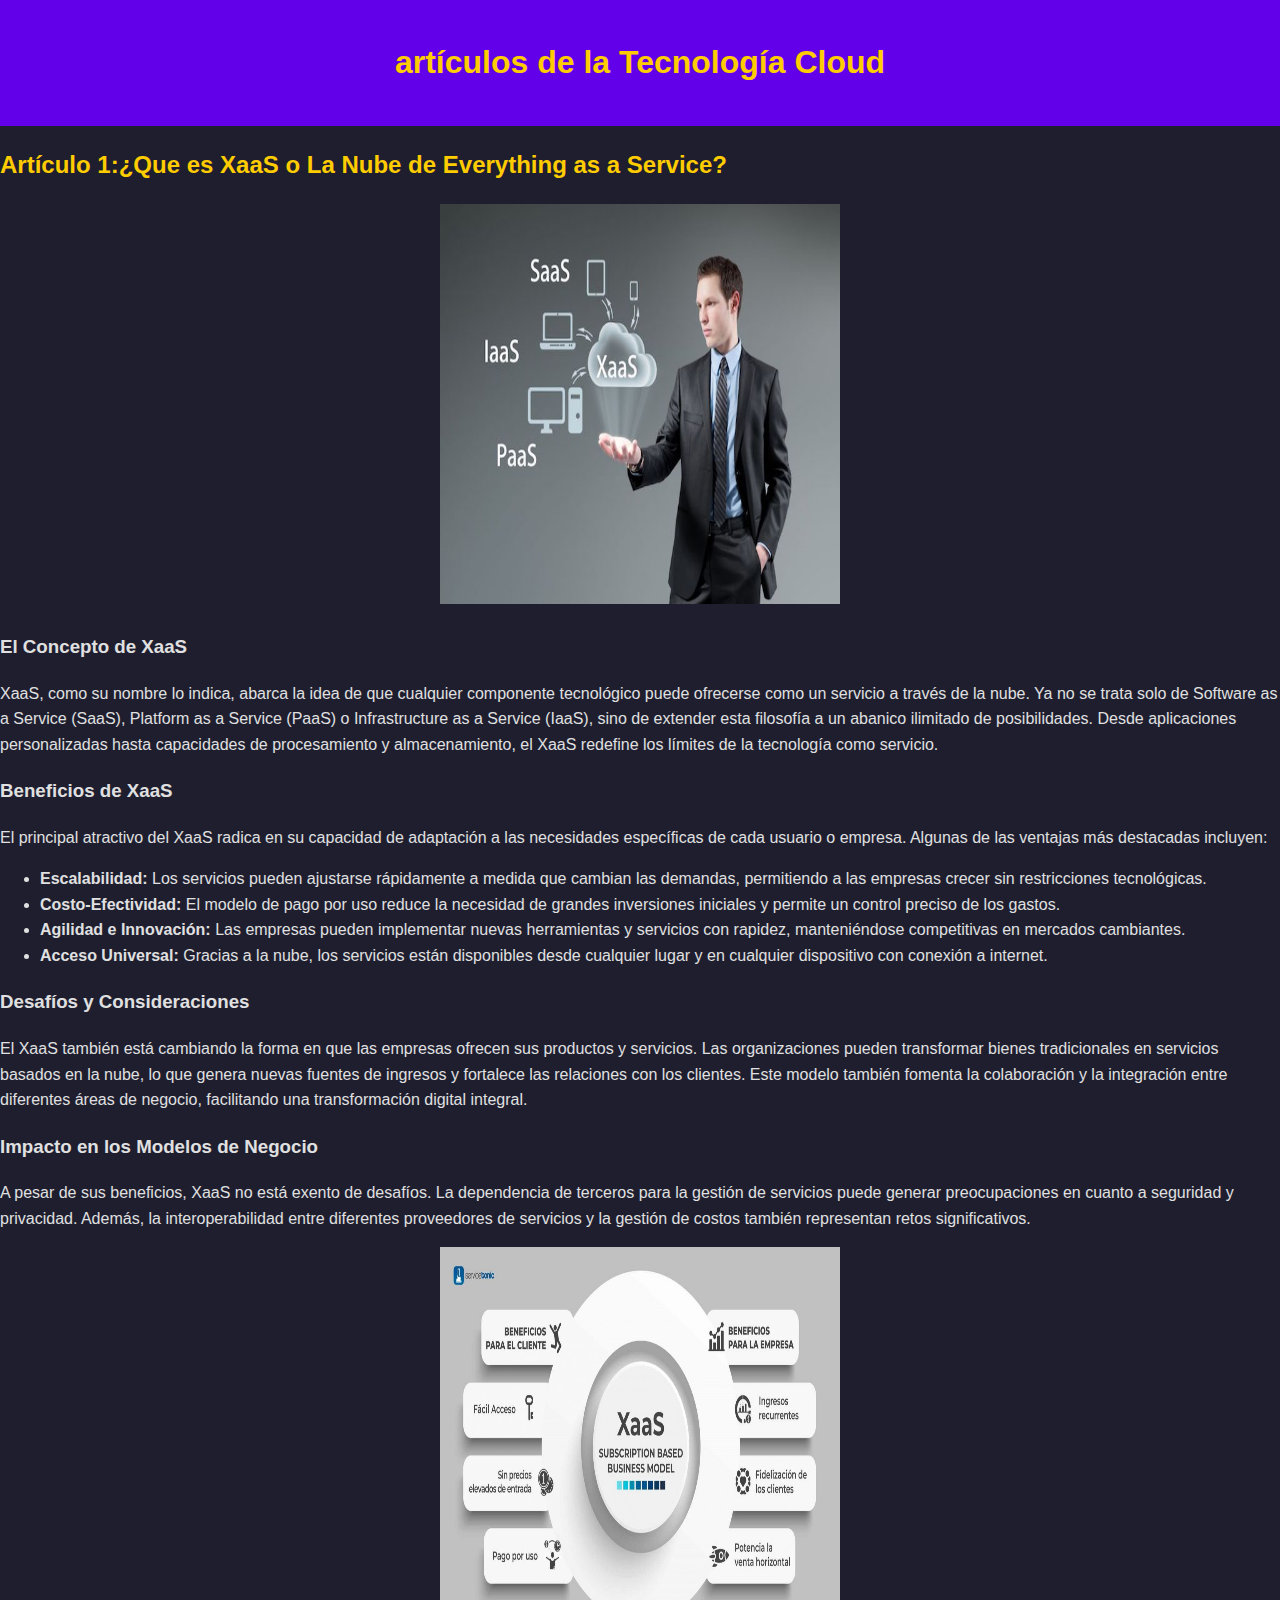
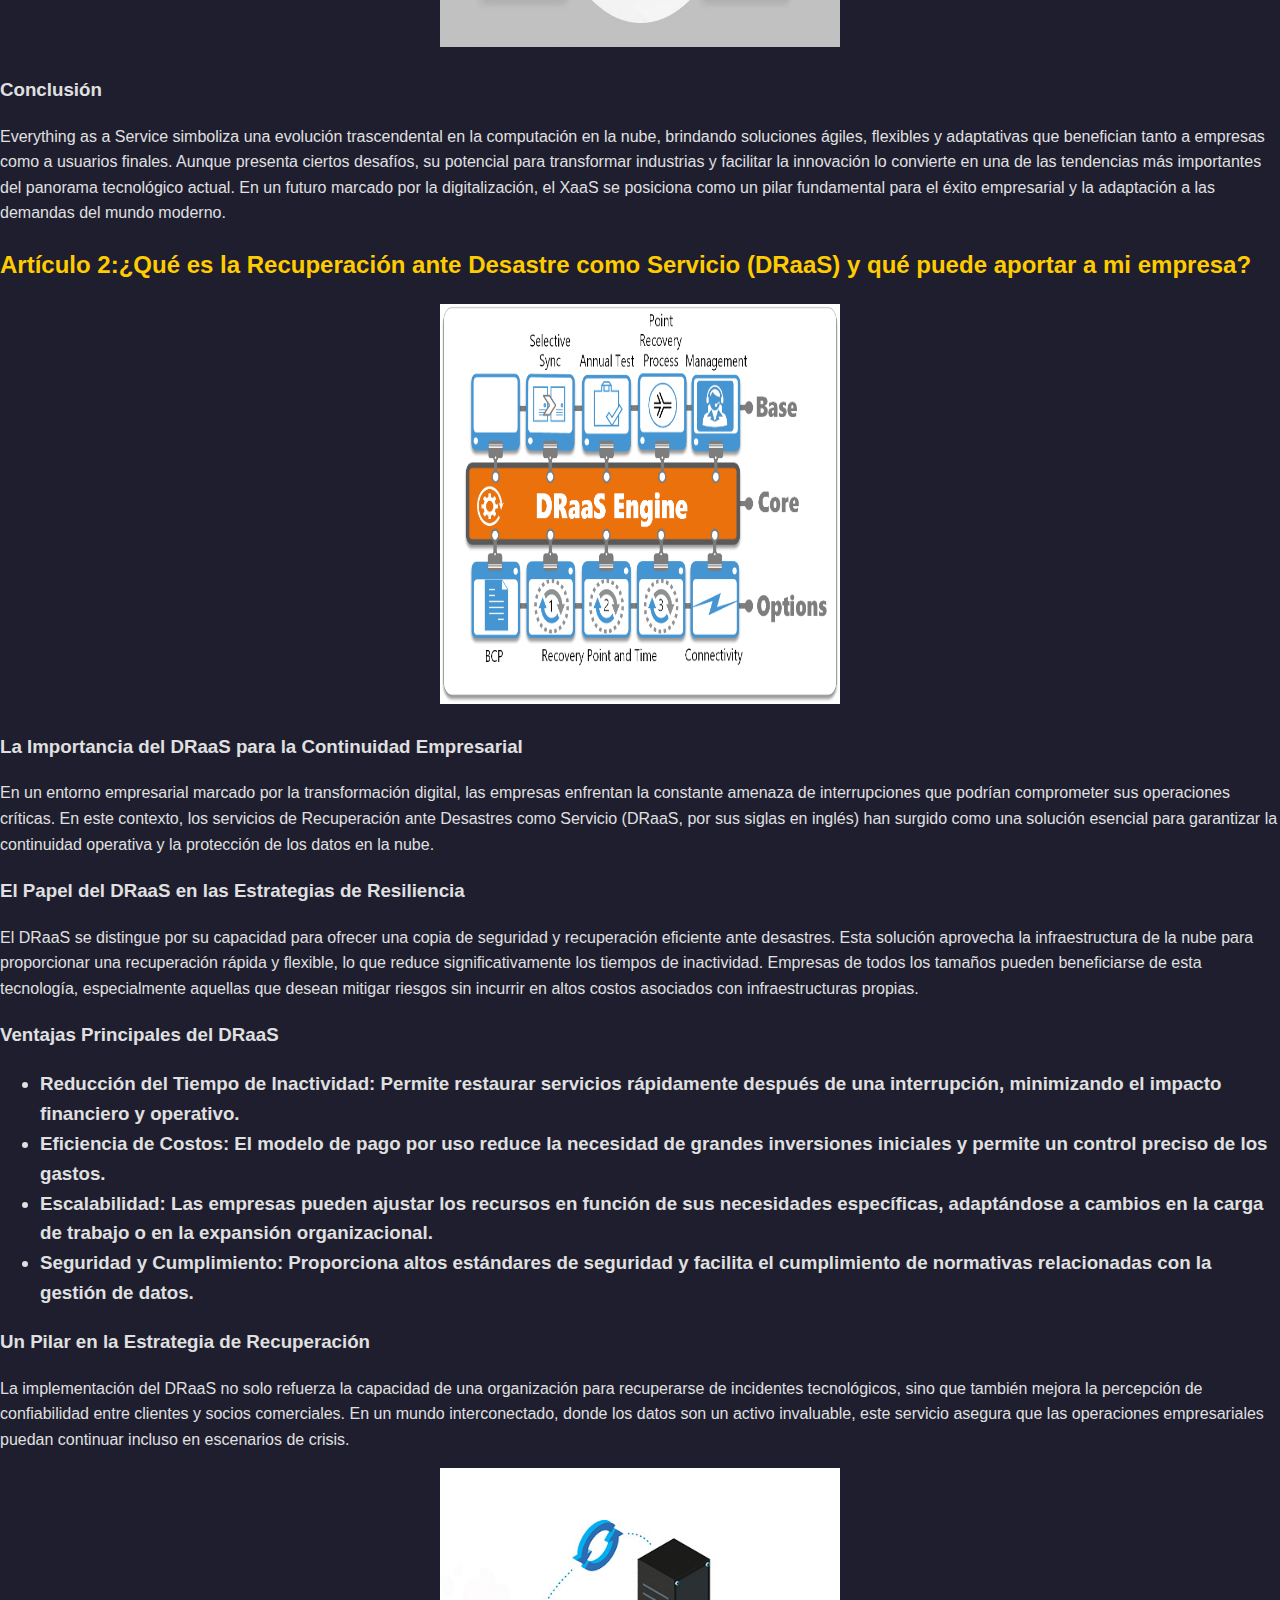
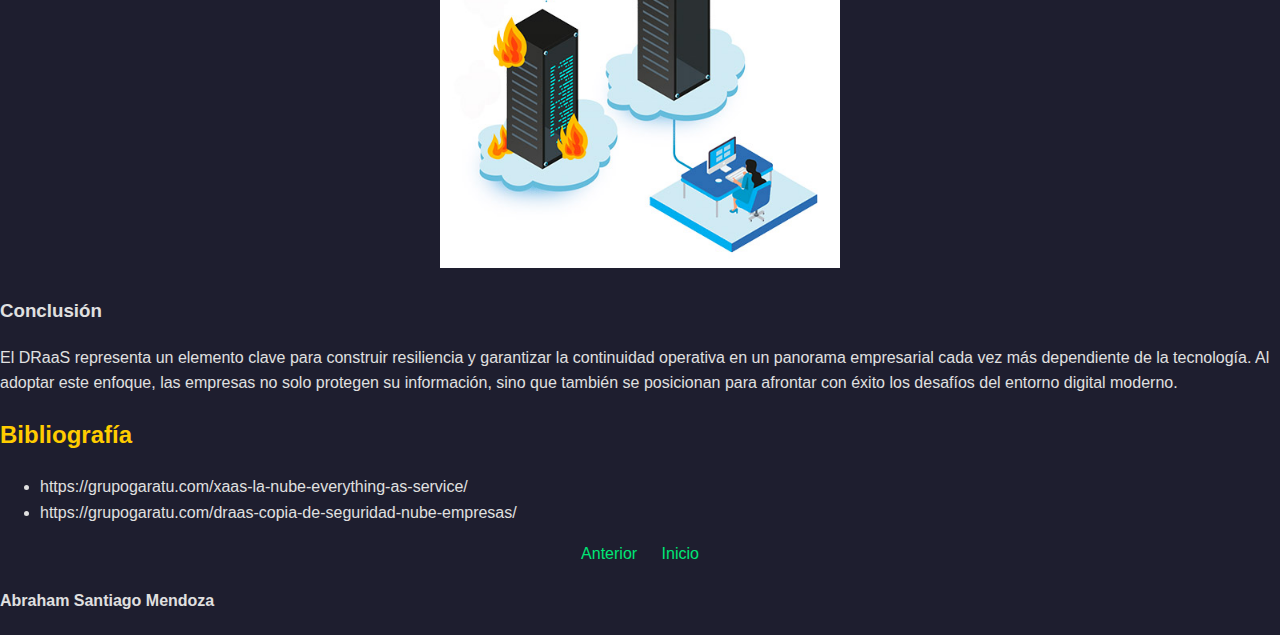
<file: articulos_cloud.html>
<!DOCTYPE html>
<html lang="es">
<head>
    <meta charset="UTF-8">
    <meta name="viewport" content="width=device-width, initial-scale=1.0">
    <title>Artículos</title>
    <style>
         body {
            font-family: Arial, sans-serif;
            line-height: 1.6;
            margin: 0;
            padding: 0;
            background-color: #1e1e2f;
            color: #e0e0e0;
        }
        header {
            background: #6200ea;
            color: #fff;
            padding: 1rem 0;
            text-align: center;
        }
        .container {
            max-width: 1500px; /* Adjusted width for larger container */
            margin: 2rem auto;
            padding: 2rem; /* Increased padding for better spacing */
            background: #2d2d3f;
            border-radius: 5px;
            box-shadow: 0 2px 5px rgba(0,0,0,0.5);
        }
        h1, h2 {
            color: #ffcc00;
        }
        nav {
            margin: 1rem 0;
            text-align: center;
        }
        nav a {
            margin: 0 10px;
            color: #00e676;
            text-decoration: none;
        }
        nav a:hover {
            text-decoration: underline;
        }
         nav img {
            width: 50px;
            height: 50px;
            vertical-align: middle;
            margin-right: 10px;
        }
        .image-wrapper {
            text-align: center;
            margin-bottom: 20px;
        }
        .image-wrapper img {
            width: 400px;
            height: 400px;
        }
    </style>
</head>
<body>
    <header>
        <h1> artículos de la Tecnología Cloud</h1>
    </header>
  <h2>Artículo 1:¿Que es XaaS o La Nube de Everything as a Service?</h2>
  <div class="image-wrapper">
            <img src="imagen22.jpg" alt="Sección Icono">
        </div> 
   <h3> El Concepto de XaaS</h3>
 <p>XaaS, como su nombre lo indica, abarca la idea de que cualquier componente tecnológico puede ofrecerse como un servicio a través de la nube. Ya no se trata solo de Software as a Service (SaaS), Platform as a Service (PaaS) o Infrastructure as a Service (IaaS), sino de extender esta filosofía a un abanico ilimitado de posibilidades. Desde aplicaciones personalizadas hasta capacidades de procesamiento y almacenamiento, el XaaS redefine los límites de la tecnología como servicio.
<h3> Beneficios de XaaS</h3>
 <p>El principal atractivo del XaaS radica en su capacidad de adaptación a las necesidades específicas de cada usuario o empresa. Algunas de las ventajas más destacadas incluyen:</p>
 <ul>
                        <li><strong>Escalabilidad:</strong>  Los servicios pueden ajustarse rápidamente a medida que cambian las demandas, permitiendo a las empresas crecer sin restricciones tecnológicas.</li>
                        <li><strong>Costo-Efectividad:</strong>  El modelo de pago por uso reduce la necesidad de grandes inversiones iniciales y permite un control preciso de los gastos.</li>
                        <li><strong>Agilidad e Innovación:</strong>  Las empresas pueden implementar nuevas herramientas y servicios con rapidez, manteniéndose competitivas en mercados cambiantes.</li>
                        <li><strong>Acceso Universal:</strong> Gracias a la nube, los servicios están disponibles desde cualquier lugar y en cualquier dispositivo con conexión a internet.</li>
</ul>
<h3> Desafíos y Consideraciones</h3>
 <p>El XaaS también está cambiando la forma en que las empresas ofrecen sus productos y servicios. Las organizaciones pueden transformar bienes tradicionales en servicios basados en la nube, lo que genera nuevas fuentes de ingresos y fortalece las relaciones con los clientes. Este modelo también fomenta la colaboración y la integración entre diferentes áreas de negocio, facilitando una transformación digital integral.</p>
 <h3> Impacto en los Modelos de Negocio</h3>
 <p>A pesar de sus beneficios, XaaS no está exento de desafíos. La dependencia de terceros para la gestión de servicios puede generar preocupaciones en cuanto a seguridad y privacidad. Además, la interoperabilidad entre diferentes proveedores de servicios y la gestión de costos también representan retos significativos.</p>
 <div class="image-wrapper">
            <img src="imagen23.jpg" alt="Sección Icono">
        </div>
 <h3> Conclusión</h3>
 <p>Everything as a Service simboliza una evolución trascendental en la computación en la nube, brindando soluciones ágiles, flexibles y adaptativas que benefician tanto a empresas como a usuarios finales. Aunque presenta ciertos desafíos, su potencial para transformar industrias y facilitar la innovación lo convierte en una de las tendencias más importantes del panorama tecnológico actual. En un futuro marcado por la digitalización, el XaaS se posiciona como un pilar fundamental para el éxito empresarial y la adaptación a las demandas del mundo moderno.</p>


 <h2>Artículo 2:¿Qué es la Recuperación ante Desastre como Servicio (DRaaS) y qué puede aportar a mi empresa?</h2>
  <div class="image-wrapper">
            <img src="imagen3.gif" alt="Sección Icono">
        </div> 
   <h3> La Importancia del DRaaS para la Continuidad Empresarial</h3>
 <p>En un entorno empresarial marcado por la transformación digital, las empresas enfrentan la constante amenaza de interrupciones que podrían comprometer sus operaciones críticas. En este contexto, los servicios de Recuperación ante Desastres como Servicio (DRaaS, por sus siglas en inglés) han surgido como una solución esencial para garantizar la continuidad operativa y la protección de los datos en la nube.
<h3> El Papel del DRaaS en las Estrategias de Resiliencia</h3>
 <p>El DRaaS se distingue por su capacidad para ofrecer una copia de seguridad y recuperación eficiente ante desastres. Esta solución aprovecha la infraestructura de la nube para proporcionar una recuperación rápida y flexible, lo que reduce significativamente los tiempos de inactividad. Empresas de todos los tamaños pueden beneficiarse de esta tecnología, especialmente aquellas que desean mitigar riesgos sin incurrir en altos costos asociados con infraestructuras propias.</p>
 <h3>Ventajas Principales del DRaaS<h3>
 <ul>
                        <li><strong>Reducción del Tiempo de Inactividad:</strong>  Permite restaurar servicios rápidamente después de una interrupción, minimizando el impacto financiero y operativo.</li>
                        <li><strong>Eficiencia de Costos:</strong>  El modelo de pago por uso reduce la necesidad de grandes inversiones iniciales y permite un control preciso de los gastos.</li>
                        <li><strong>Escalabilidad:</strong>  Las empresas pueden ajustar los recursos en función de sus necesidades específicas, adaptándose a cambios en la carga de trabajo o en la expansión organizacional.</li>
                        <li><strong>Seguridad y Cumplimiento:</strong> Proporciona altos estándares de seguridad y facilita el cumplimiento de normativas relacionadas con la gestión de datos.</li>
</ul>
<h3> Un Pilar en la Estrategia de Recuperación</h3>
 <p>La implementación del DRaaS no solo refuerza la capacidad de una organización para recuperarse de incidentes tecnológicos, sino que también mejora la percepción de confiabilidad entre clientes y socios comerciales. En un mundo interconectado, donde los datos son un activo invaluable, este servicio asegura que las operaciones empresariales puedan continuar incluso en escenarios de crisis.</p>
 <div class="image-wrapper">
            <img src="imagen24.jpg" alt="Sección Icono">
        </div>
 <h3> Conclusión</h3>
 <p>El DRaaS representa un elemento clave para construir resiliencia y garantizar la continuidad operativa en un panorama empresarial cada vez más dependiente de la tecnología. Al adoptar este enfoque, las empresas no solo protegen su información, sino que también se posicionan para afrontar con éxito los desafíos del entorno digital moderno.</p>
 <h2>Bibliografía</h2>
<ul>
                        <li>https://grupogaratu.com/xaas-la-nube-everything-as-service/</li>
                        <li>https://grupogaratu.com/draas-copia-de-seguridad-nube-empresas/</li>
                        
                    
</ul>
 

        <nav>

            <a href="pilares_cloud.html">Anterior</a>
            <a href="index.html">Inicio</a>
        </nav>
        <h4>Abraham Santiago Mendoza</h4>
    </div>
</body>
</html>
</file>
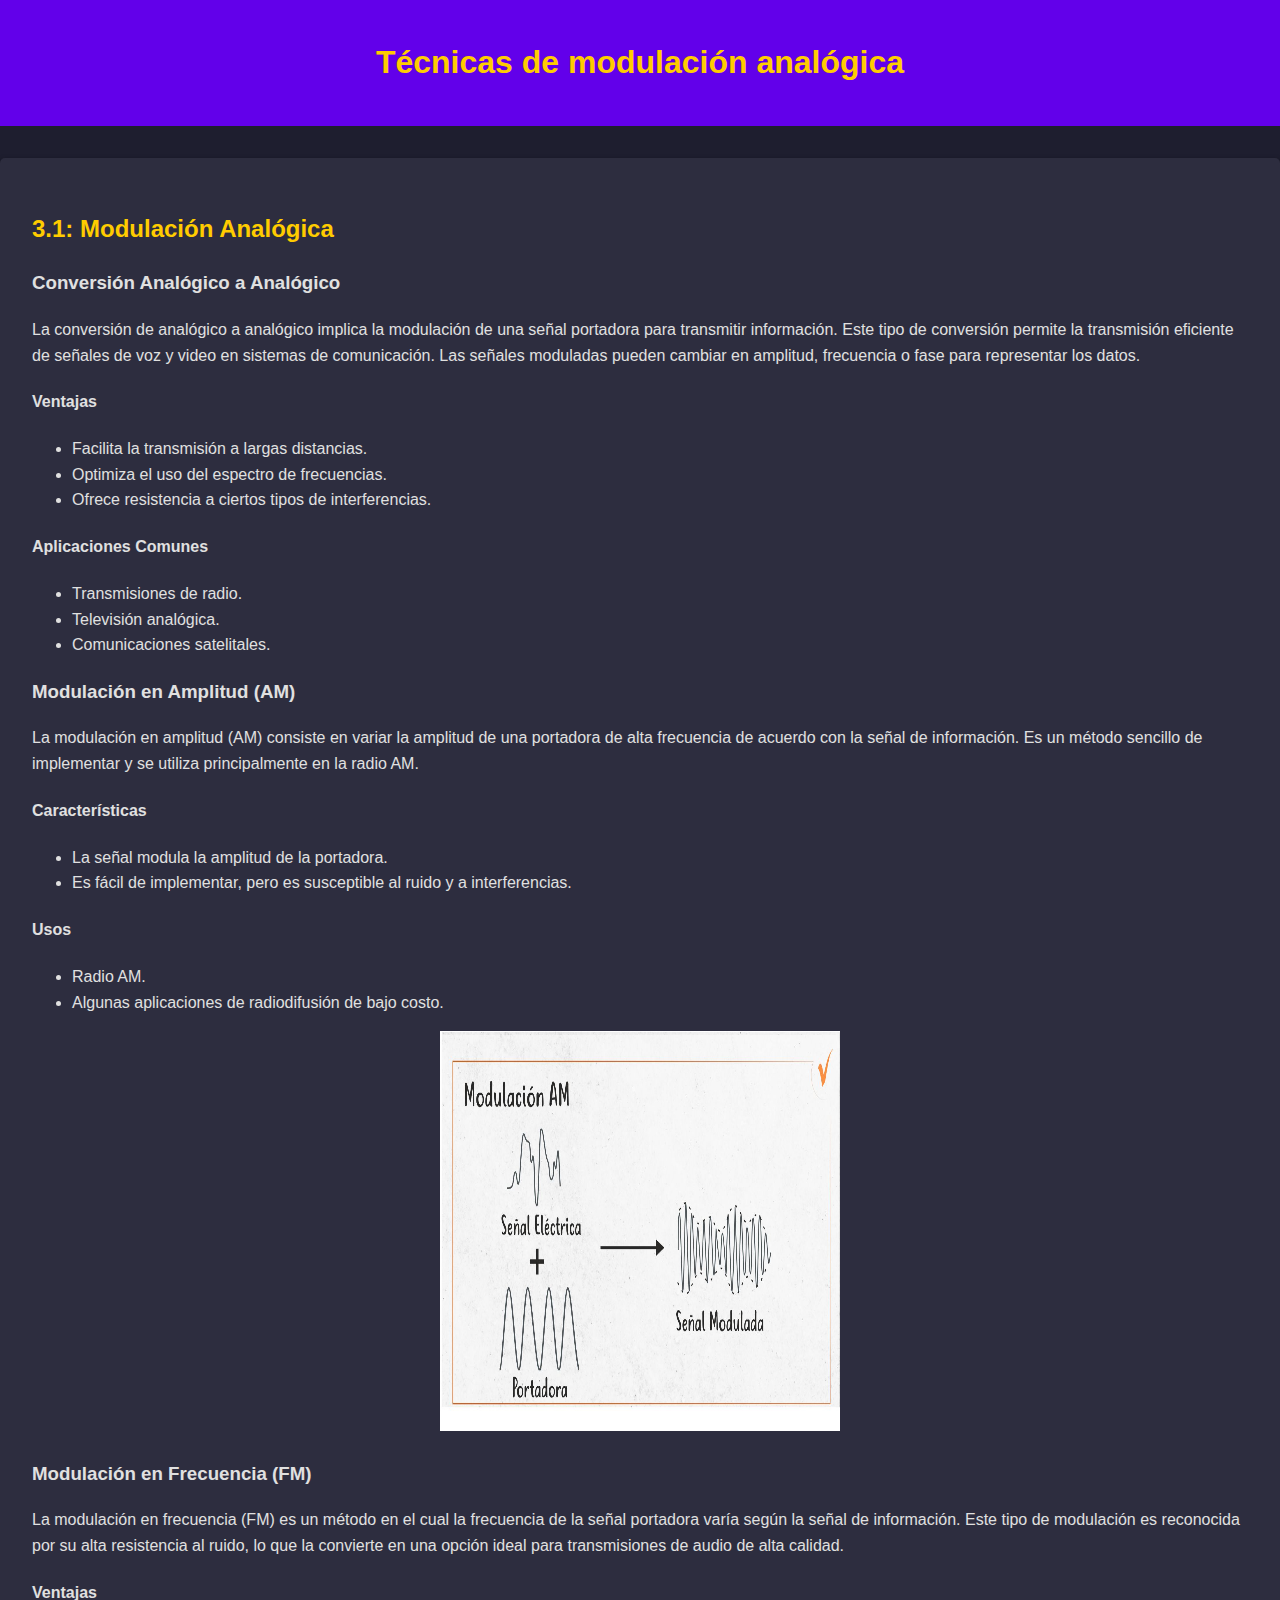
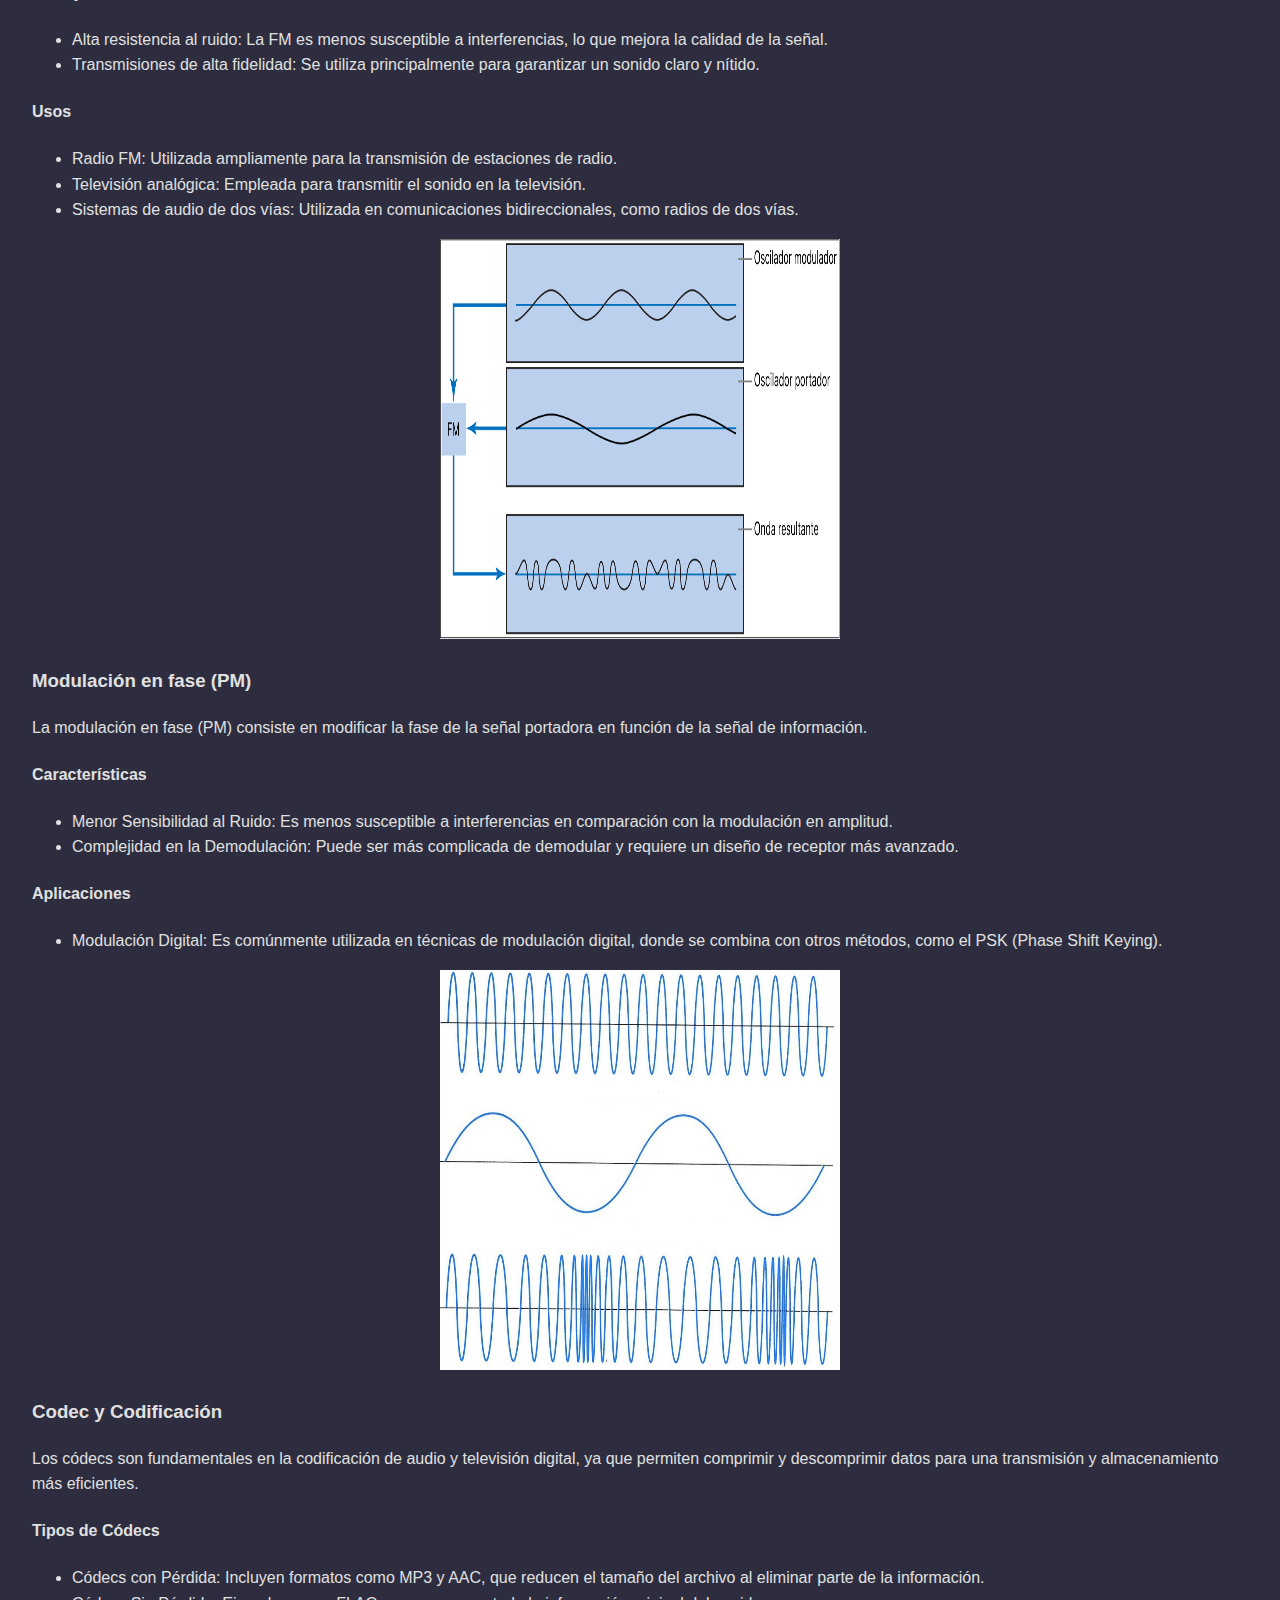
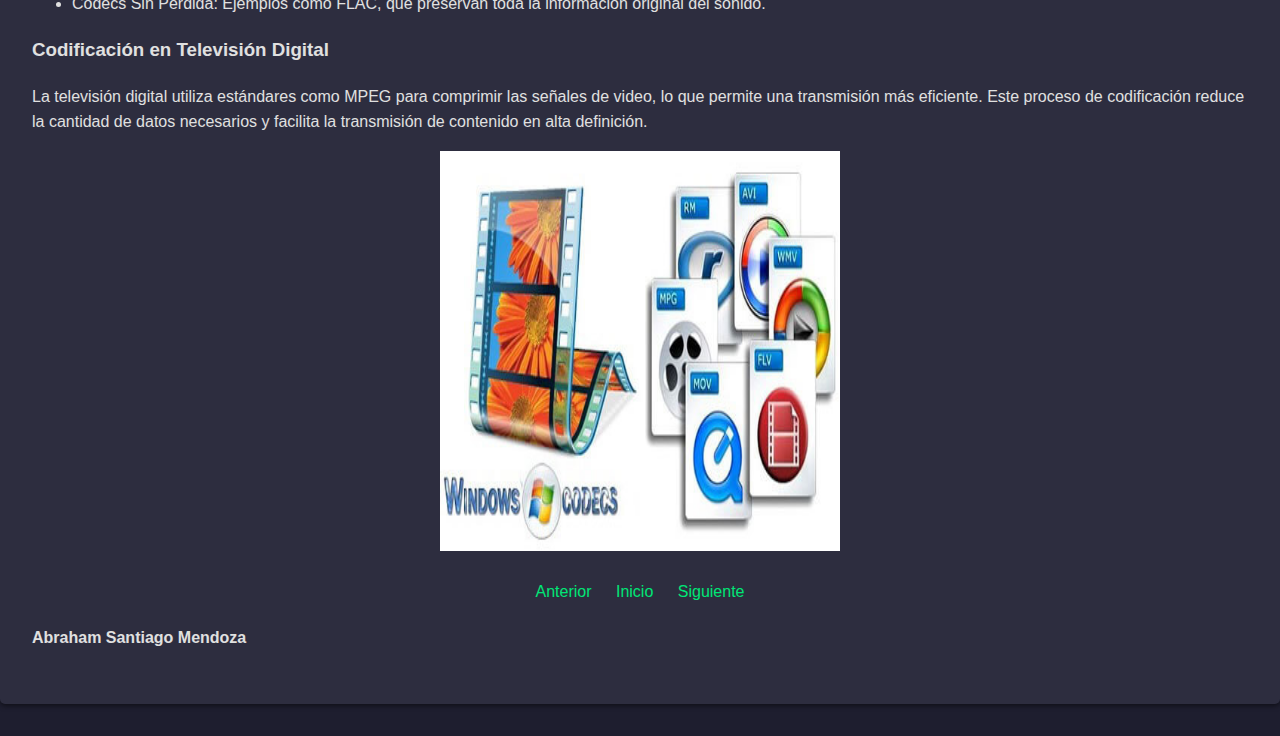
<file: pagina1.html>
<!DOCTYPE html>
<html lang="es">
<head>
    <meta charset="UTF-8">
    <meta name="viewport" content="width=device-width, initial-scale=1.0">
    <title>Técnicas de modulación analógica</title>
    <style>
         body {
            font-family: Arial, sans-serif;
            line-height: 1.6;
            margin: 0;
            padding: 0;
            background-color: #1e1e2f;
            color: #e0e0e0;
        }
        header {
            background: #6200ea;
            color: #fff;
            padding: 1rem 0;
            text-align: center;
        }
        .container {
            max-width: 1500px; /* Adjusted width for larger container */
            margin: 2rem auto;
            padding: 2rem; /* Increased padding for better spacing */
            background: #2d2d3f;
            border-radius: 5px;
            box-shadow: 0 2px 5px rgba(0,0,0,0.5);
        }
        h1, h2 {
            color: #ffcc00;
        }
        nav {
            margin: 1rem 0;
            text-align: center;
        }
        nav a {
            margin: 0 10px;
            color: #00e676;
            text-decoration: none;
        }
        nav a:hover {
            text-decoration: underline;
        }
         nav img {
            width: 50px;
            height: 50px;
            vertical-align: middle;
            margin-right: 10px;
        }
        .image-wrapper {
            text-align: center;
            margin-bottom: 20px;
        }
        .image-wrapper img {
            width: 400px;
            height: 400px;
        }
    </style>
</head>
<body>
    <header>
        <h1>Técnicas de modulación analógica</h1>
    </header>

    <div class="container">
        <h2>3.1: Modulación Analógica</h2>
        <h3>Conversión Analógico a Analógico</h3>
        <p>La conversión de analógico a analógico implica la modulación de una señal portadora para transmitir información. Este tipo de conversión permite la transmisión eficiente de señales de voz y video en sistemas de comunicación. Las señales moduladas pueden cambiar en amplitud, frecuencia o fase para representar los datos.</p>

        <h4>Ventajas</h4>
        <ul>
            <li>Facilita la transmisión a largas distancias.</li>
            <li>Optimiza el uso del espectro de frecuencias.</li>
            <li>Ofrece resistencia a ciertos tipos de interferencias.</li>
        </ul>

        <h4>Aplicaciones Comunes</h4>
        <ul>
            <li>Transmisiones de radio.</li>
            <li>Televisión analógica.</li>
            <li>Comunicaciones satelitales.</li>
        </ul>
        
        <h3>Modulación en Amplitud (AM)</h3>
        <p>La modulación en amplitud (AM) consiste en variar la amplitud de una portadora de alta frecuencia de acuerdo con la señal de información. Es un método sencillo de implementar y se utiliza principalmente en la radio AM.</p>

        <h4>Características</h4>
        <ul>
            <li>La señal modula la amplitud de la portadora.</li>
            <li>Es fácil de implementar, pero es susceptible al ruido y a interferencias.</li>
        </ul>

        <h4>Usos</h4>
        <ul>
            <li>Radio AM.</li>
            <li>Algunas aplicaciones de radiodifusión de bajo costo.</li>
        </ul>
       <div class="image-wrapper">
            <img src="imagen1.jpg" alt="Sección Icono">
        </div>
       <h3>Modulación en Frecuencia (FM)</h3>
       <p> La modulación en frecuencia (FM) es un método en el cual la frecuencia de la señal portadora varía según la señal de información. Este tipo de modulación es reconocida por su alta resistencia al ruido, lo que la convierte en una opción ideal para transmisiones de audio de alta calidad.</p>
       <h4>Ventajas</h4>
            <ul>
            <li>Alta resistencia al ruido: La FM es menos susceptible a interferencias, lo que mejora la calidad de la señal.</li>
            <li>Transmisiones de alta fidelidad: Se utiliza principalmente para garantizar un sonido claro y nítido.</li>
        </ul>
        <h4>Usos</h4>
            <ul>
            <li>Radio FM: Utilizada ampliamente para la transmisión de estaciones de radio.</li>
            <li>Televisión analógica: Empleada para transmitir el sonido en la televisión.</li>
            <li>Sistemas de audio de dos vías: Utilizada en comunicaciones bidireccionales, como radios de dos vías.</li>
        </ul>
        <div class="image-wrapper">
            <img src="imagen1.png" alt="Sección Icono">
        </div>
        <h3>Modulación en fase (PM)</h3>
       <p> La modulación en fase (PM) consiste en modificar la fase de la señal portadora en función de la señal de información.</p>
       <h4>Características</h4>
            <ul>
            <li>Menor Sensibilidad al Ruido: Es menos susceptible a interferencias en comparación con la modulación en amplitud.</li>
            <li>Complejidad en la Demodulación: Puede ser más complicada de demodular y requiere un diseño de receptor más avanzado.</li>
        </ul>
         <h4>Aplicaciones</h4>
            <ul>
            <li>Modulación Digital: Es comúnmente utilizada en técnicas de modulación digital, donde se combina con otros métodos, como el PSK (Phase Shift Keying).</li>
        </ul>
<div class="image-wrapper">
            <img src="imagen2.png" alt="Sección Icono">
        </div>
         <h3>Codec y Codificación</h3>
      <p> Los códecs son fundamentales en la codificación de audio y televisión digital, ya que permiten comprimir y descomprimir datos para una transmisión y almacenamiento más eficientes.</p> 
        <h4>Tipos de Códecs</h4>
        <ul>
            <li>Códecs con Pérdida: Incluyen formatos como MP3 y AAC, que reducen el tamaño del archivo al eliminar parte de la información.</li>
            <li>Códecs Sin Pérdida: Ejemplos como FLAC, que preservan toda la información original del sonido.</li>
        </ul>
         <h3>Codificación en Televisión Digital</h3>
        <p> La televisión digital utiliza estándares como MPEG para comprimir las señales de video, lo que permite una transmisión más eficiente. Este proceso de codificación reduce la cantidad de datos necesarios y facilita la transmisión de contenido en alta definición.</p> 
        <div class="image-wrapper">
            <img src="imagen2.jpg" alt="Sección Icono">
        </div>
        <nav>

            <a href="index.html">Anterior</a>
            <a href="index.html">Inicio</a>
            <a href="pagina2.html">Siguiente</a>
        </nav>
        <h4>Abraham Santiago Mendoza</h4>
    </div>
</body>
</html>
</file>
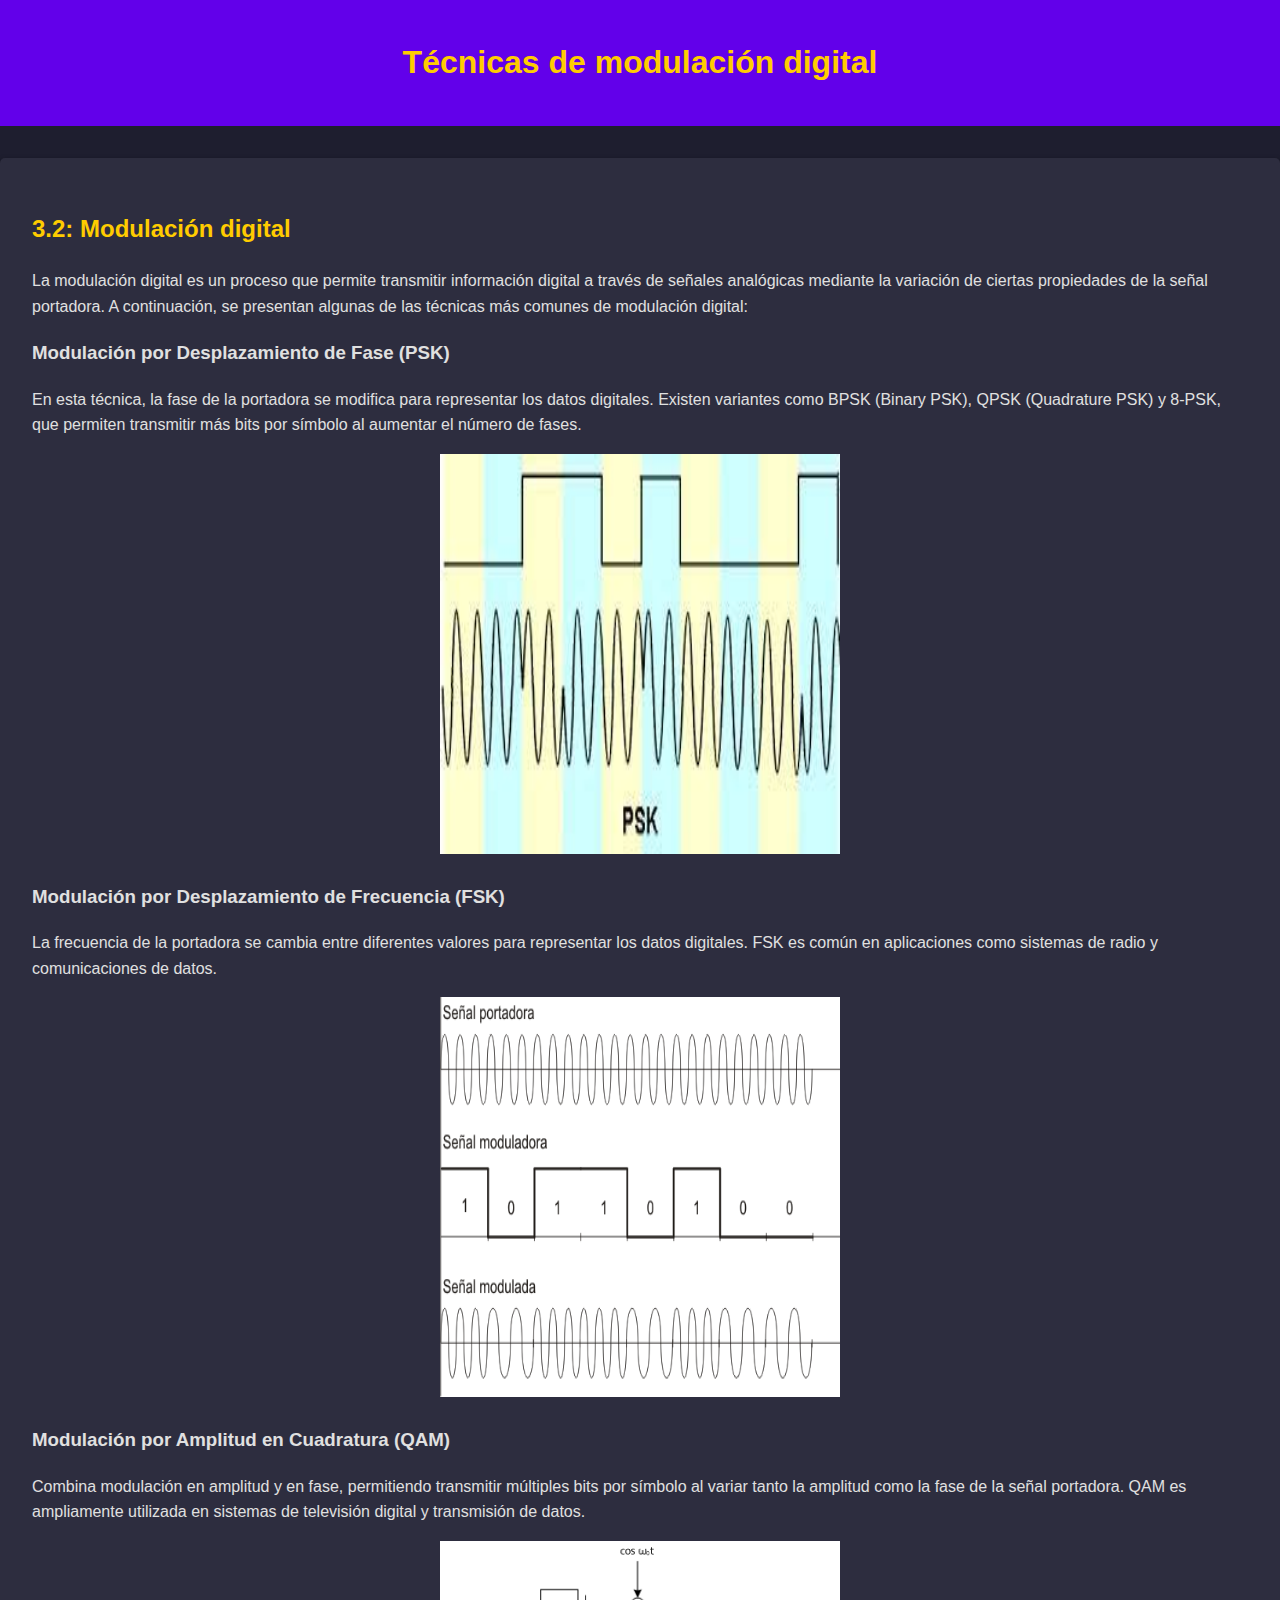
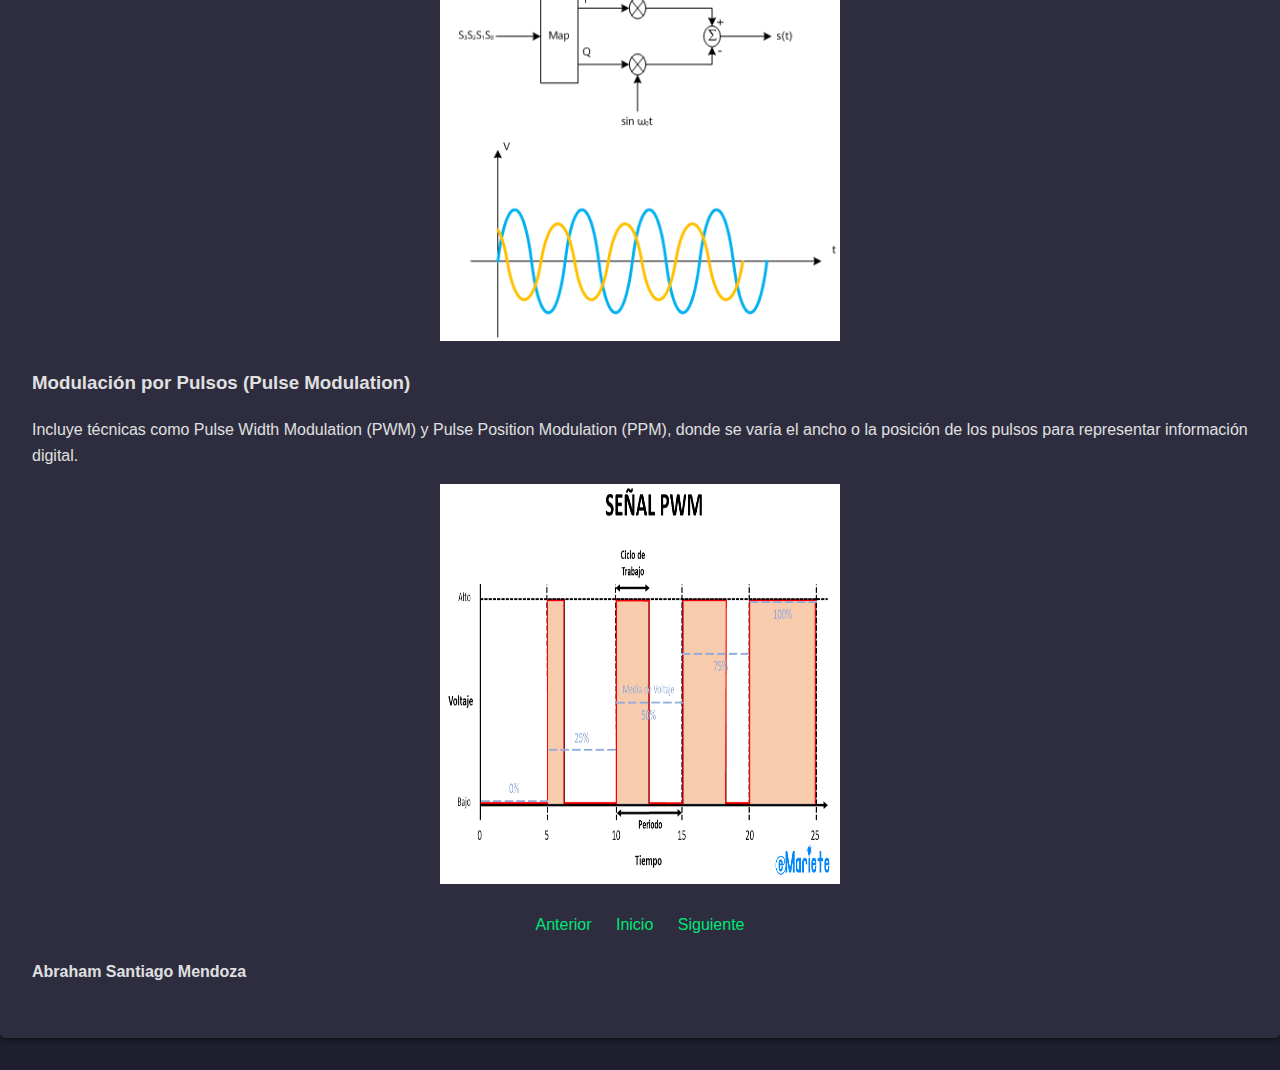
<file: pagina2.html>
<!DOCTYPE html>
<html lang="es">
<head>
    <meta charset="UTF-8">
    <meta name="viewport" content="width=device-width, initial-scale=1.0">
    <title>Técnicas de modulación digital</title>
    <style>
         body {
            font-family: Arial, sans-serif;
            line-height: 1.6;
            margin: 0;
            padding: 0;
            background-color: #1e1e2f;
            color: #e0e0e0;
        }
        header {
            background: #6200ea;
            color: #fff;
            padding: 1rem 0;
            text-align: center;
        }
        .container {
            max-width: 1500px; /* Adjusted width for larger container */
            margin: 2rem auto;
            padding: 2rem; /* Increased padding for better spacing */
            background: #2d2d3f;
            border-radius: 5px;
            box-shadow: 0 2px 5px rgba(0,0,0,0.5);
        }
        h1, h2 {
            color: #ffcc00;
        }
        nav {
            margin: 1rem 0;
            text-align: center;
        }
        nav a {
            margin: 0 10px;
            color: #00e676;
            text-decoration: none;
        }
        nav a:hover {
            text-decoration: underline;
        }
         nav img {
            width: 50px;
            height: 50px;
            vertical-align: middle;
            margin-right: 10px;
        }
        .image-wrapper {
            text-align: center;
            margin-bottom: 20px;
        }
        .image-wrapper img {
            width: 400px;
            height: 400px;
        }
    </style>
</head>
<body>
    <header>
        <h1>Técnicas de modulación digital</h1>
    </header>

    <div class="container">
        <h2>3.2: Modulación digital</h2>
        <p>La modulación digital es un proceso que permite transmitir información digital a través de señales analógicas mediante la variación de ciertas propiedades de la señal portadora. A continuación, se presentan algunas de las técnicas más comunes de modulación digital:</p>   
        <h3>Modulación por Desplazamiento de Fase (PSK)</h3>
        <p>En esta técnica, la fase de la portadora se modifica para representar los datos digitales. Existen variantes como BPSK (Binary PSK), QPSK (Quadrature PSK) y 8-PSK, que permiten transmitir más bits por símbolo al aumentar el número de fases.</p>   
       <div class="image-wrapper">
            <img src="imagen3.jpg" alt="Sección Icono">
        </div>

       <h3>Modulación por Desplazamiento de Frecuencia (FSK)</h3>
       <p> La frecuencia de la portadora se cambia entre diferentes valores para representar los datos digitales. FSK es común en aplicaciones como sistemas de radio y comunicaciones de datos.</p>
       
        <div class="image-wrapper">
            <img src="imagen1.gif" alt="Sección Icono">
        </div>
        <h3>Modulación por Amplitud en Cuadratura (QAM)</h3>
       <p> Combina modulación en amplitud y en fase, permitiendo transmitir múltiples bits por símbolo al variar tanto la amplitud como la fase de la señal portadora. QAM es ampliamente utilizada en sistemas de televisión digital y transmisión de datos.</p>
       
       <div class="image-wrapper">
            <img src="imagen3.png" alt="Sección Icono">
        </div>
         <h3>Modulación por Pulsos (Pulse Modulation)</h3>
      <p> Incluye técnicas como Pulse Width Modulation (PWM) y Pulse Position Modulation (PPM), donde se varía el ancho o la posición de los pulsos para representar información digital.</p> 
        
        <div class="image-wrapper">
            <img src="imagen4.png" alt="Sección Icono">
        </div>
        <nav>

            <a href="pagina1.html">Anterior</a>
            <a href="index.html">Inicio</a>
            <a href="pagina3.html">Siguiente</a>
        </nav>
        <h4>Abraham Santiago Mendoza</h4>
    </div>
</body>
</html>
</file>
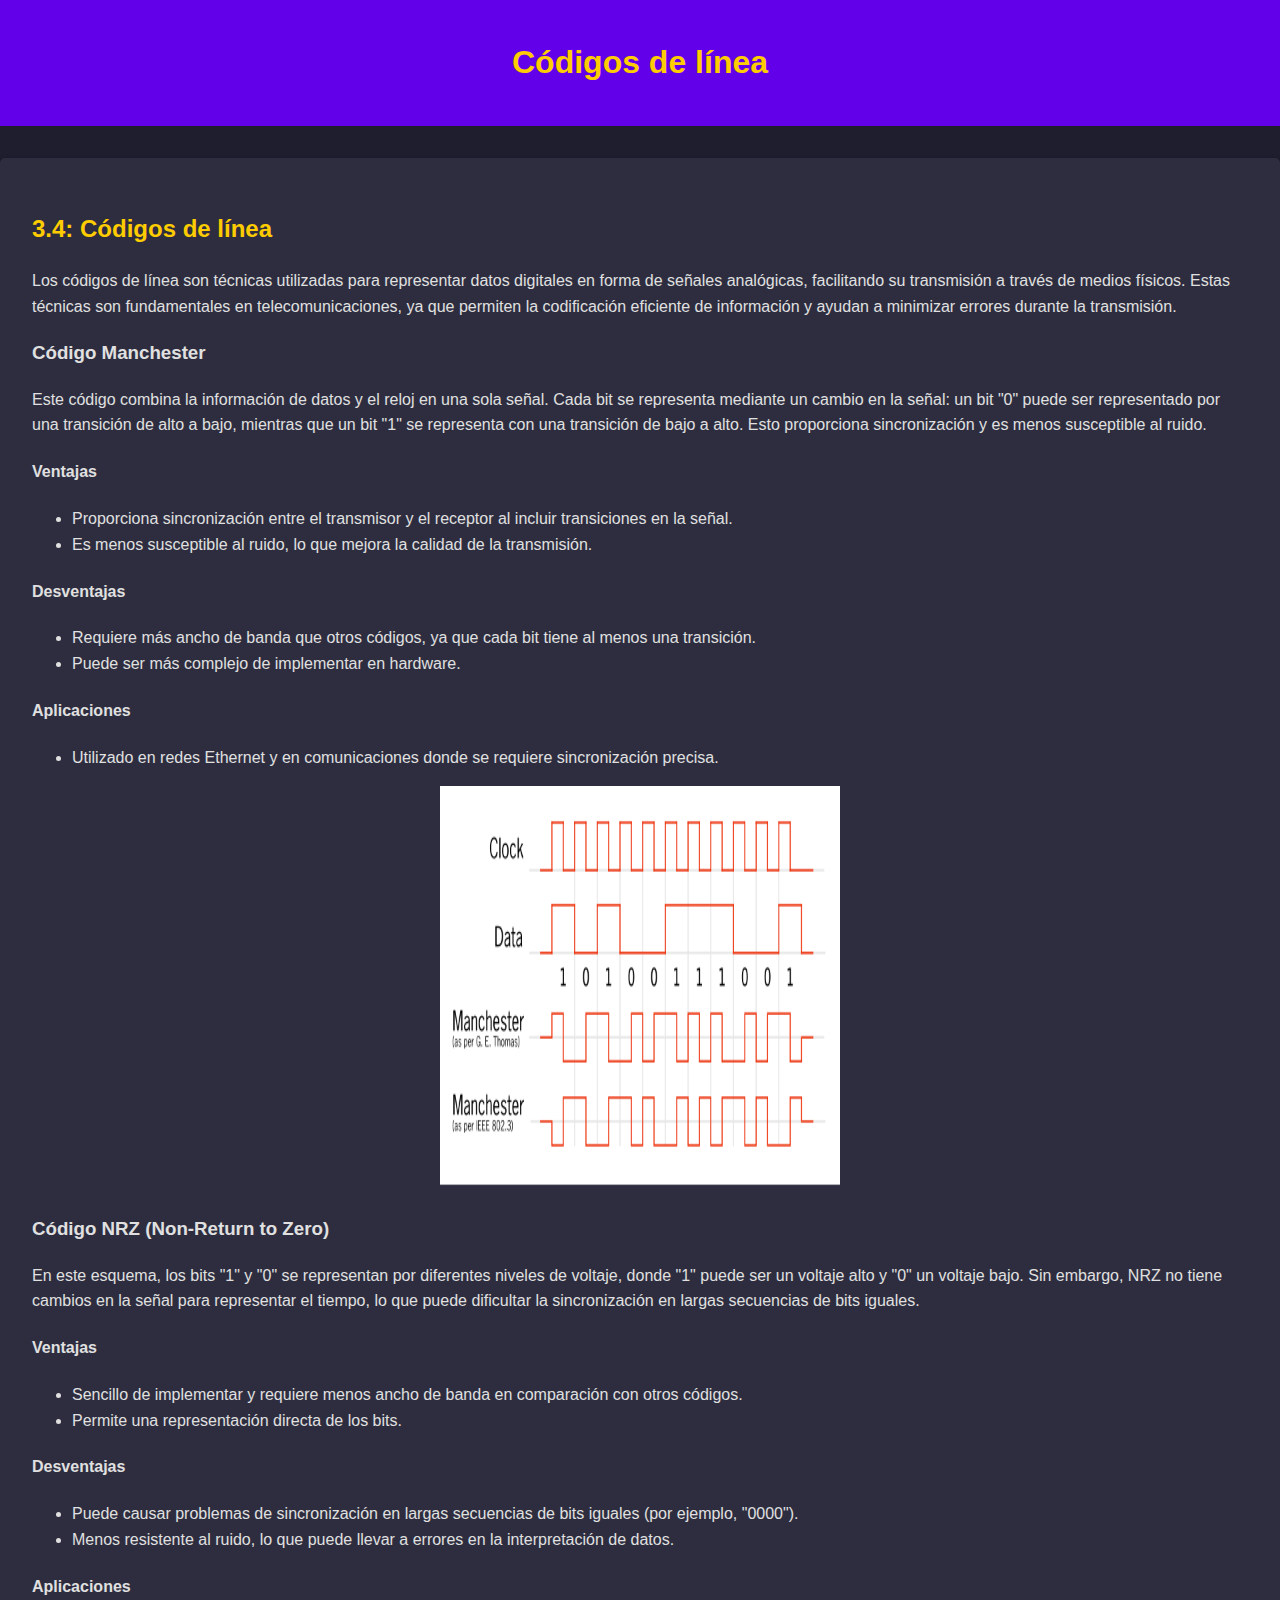
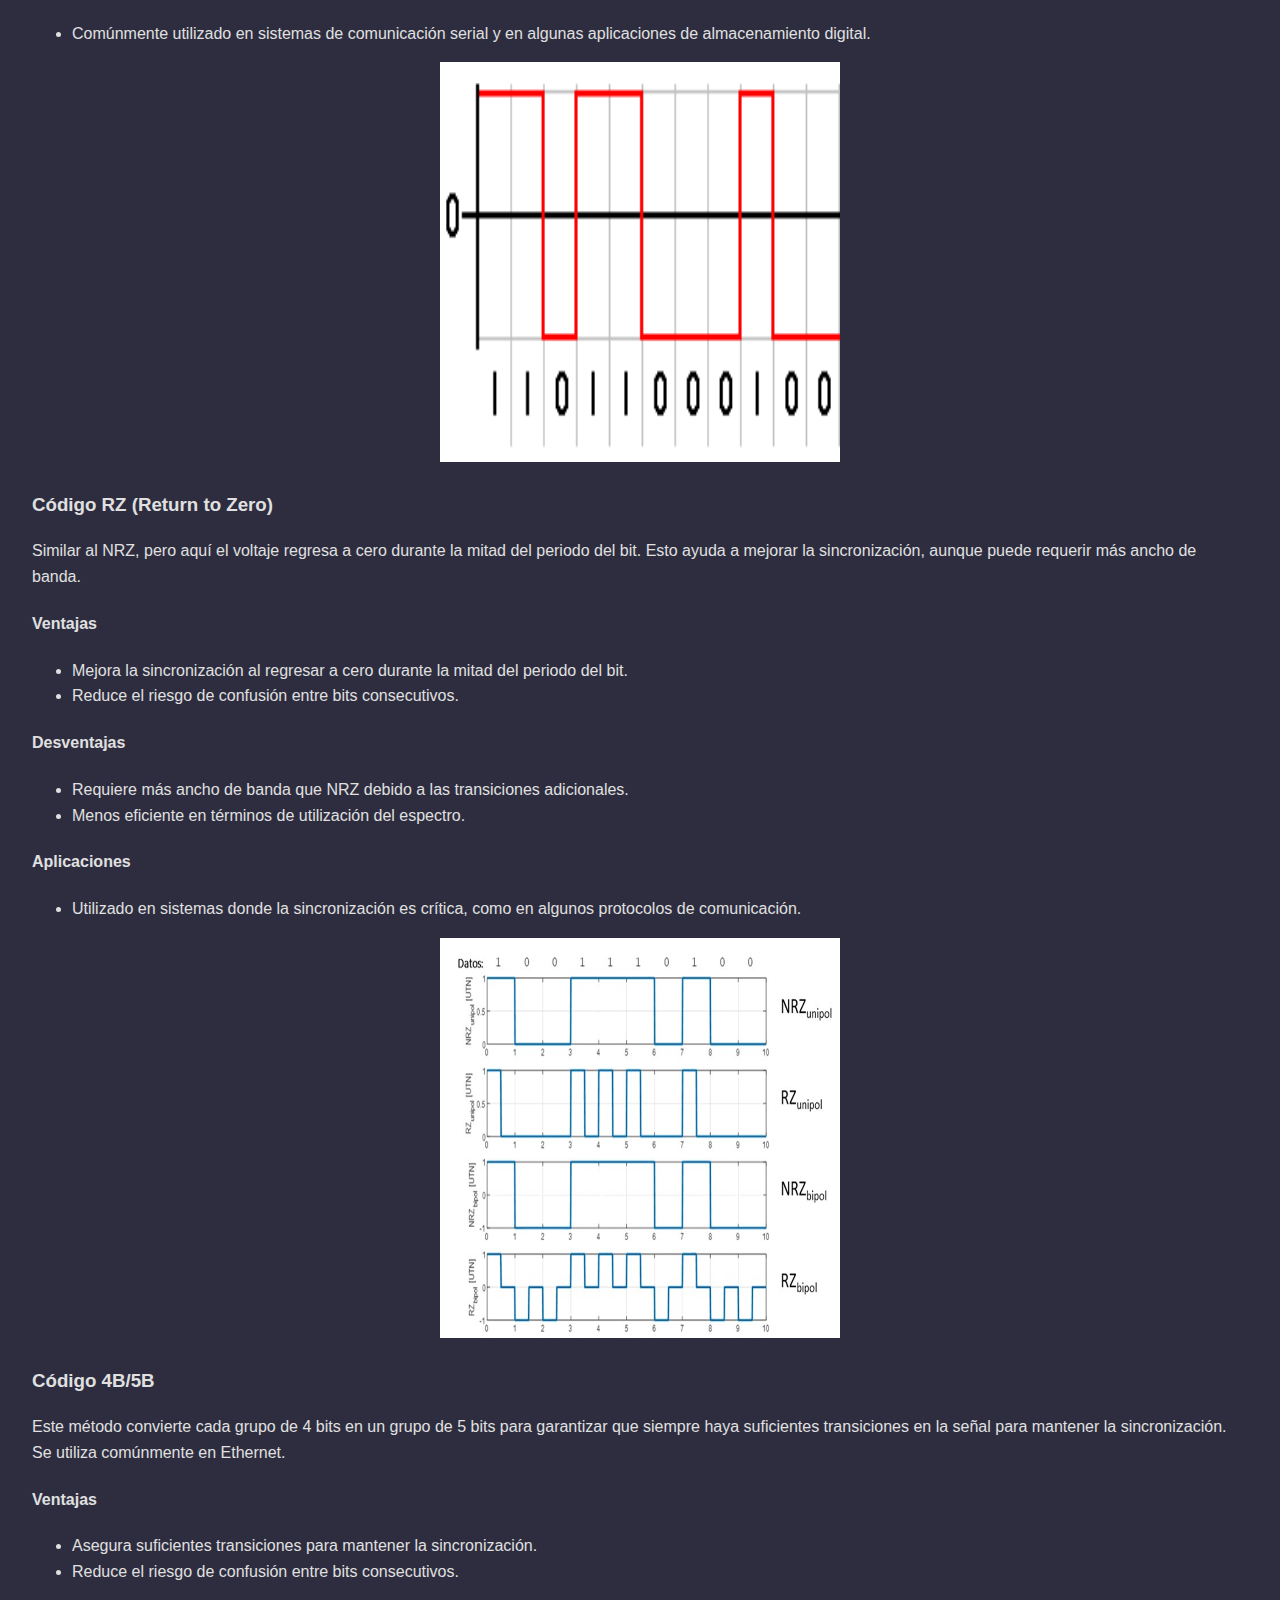
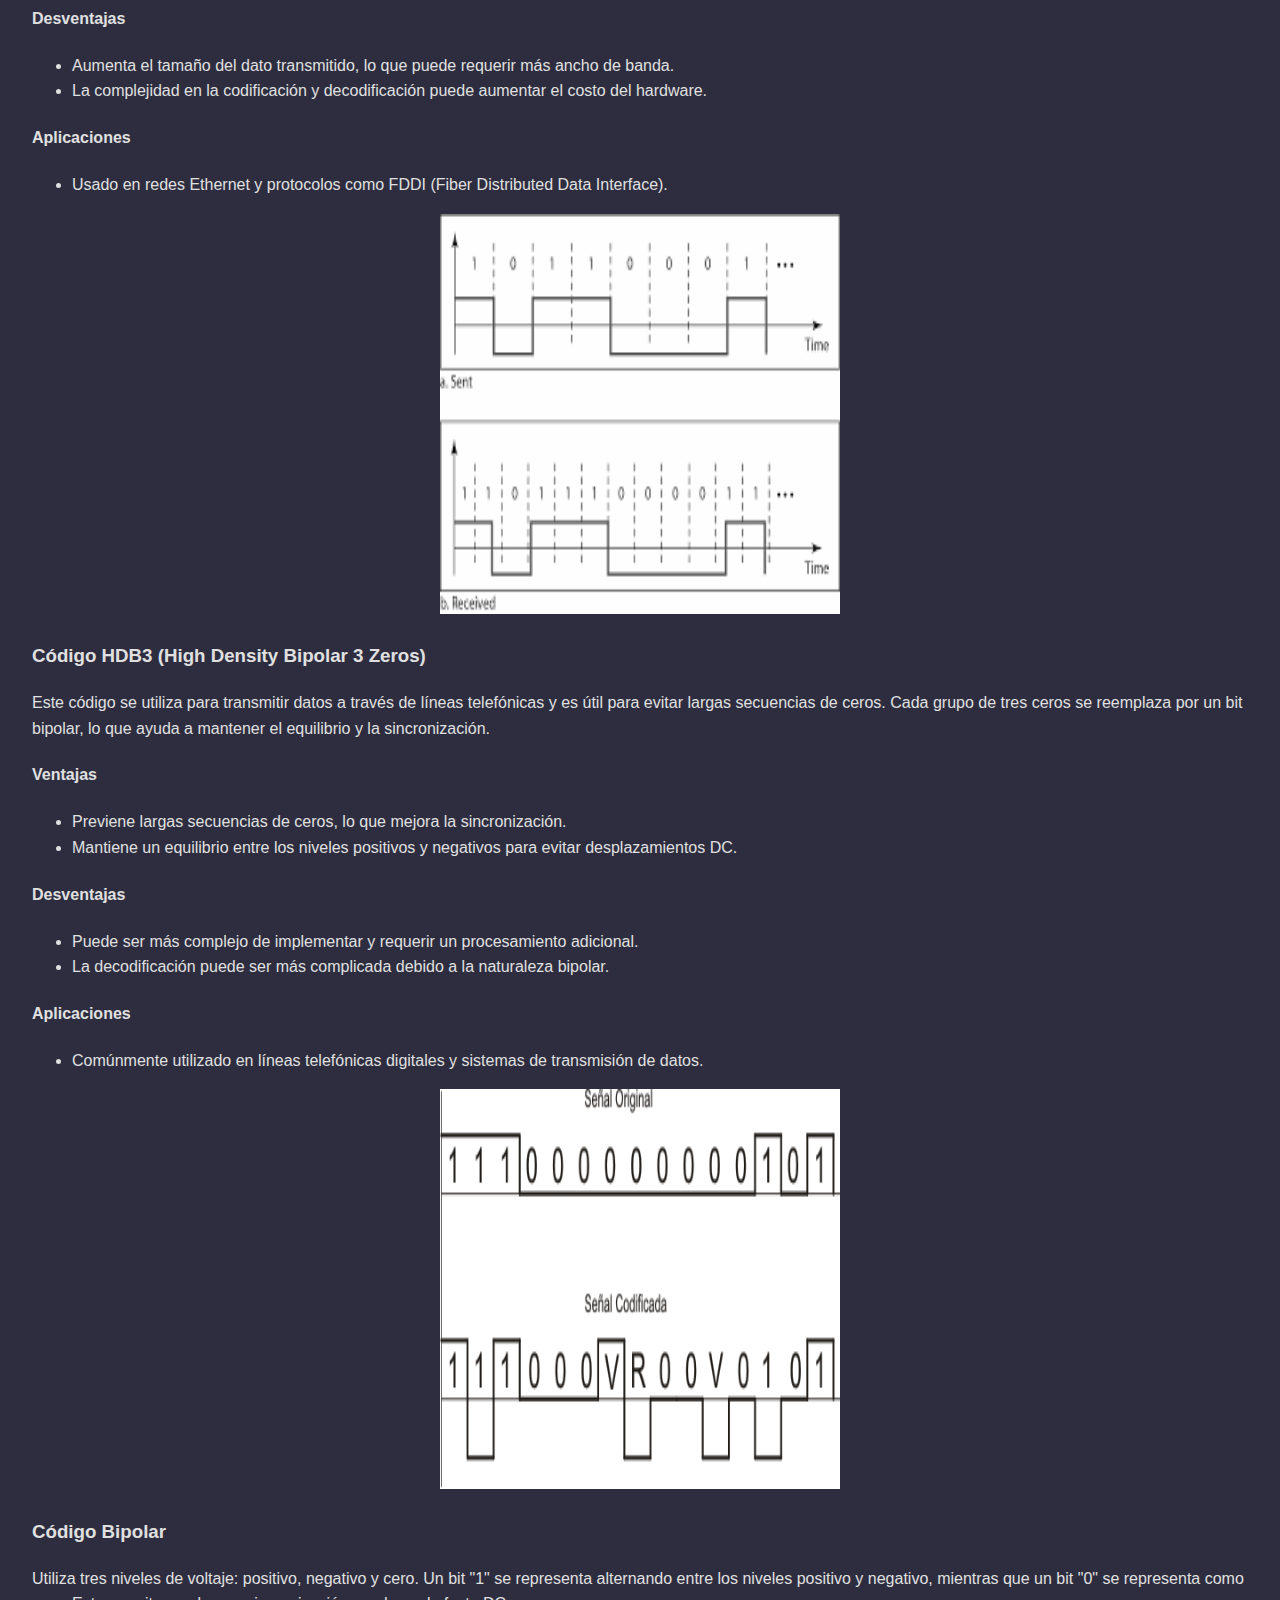
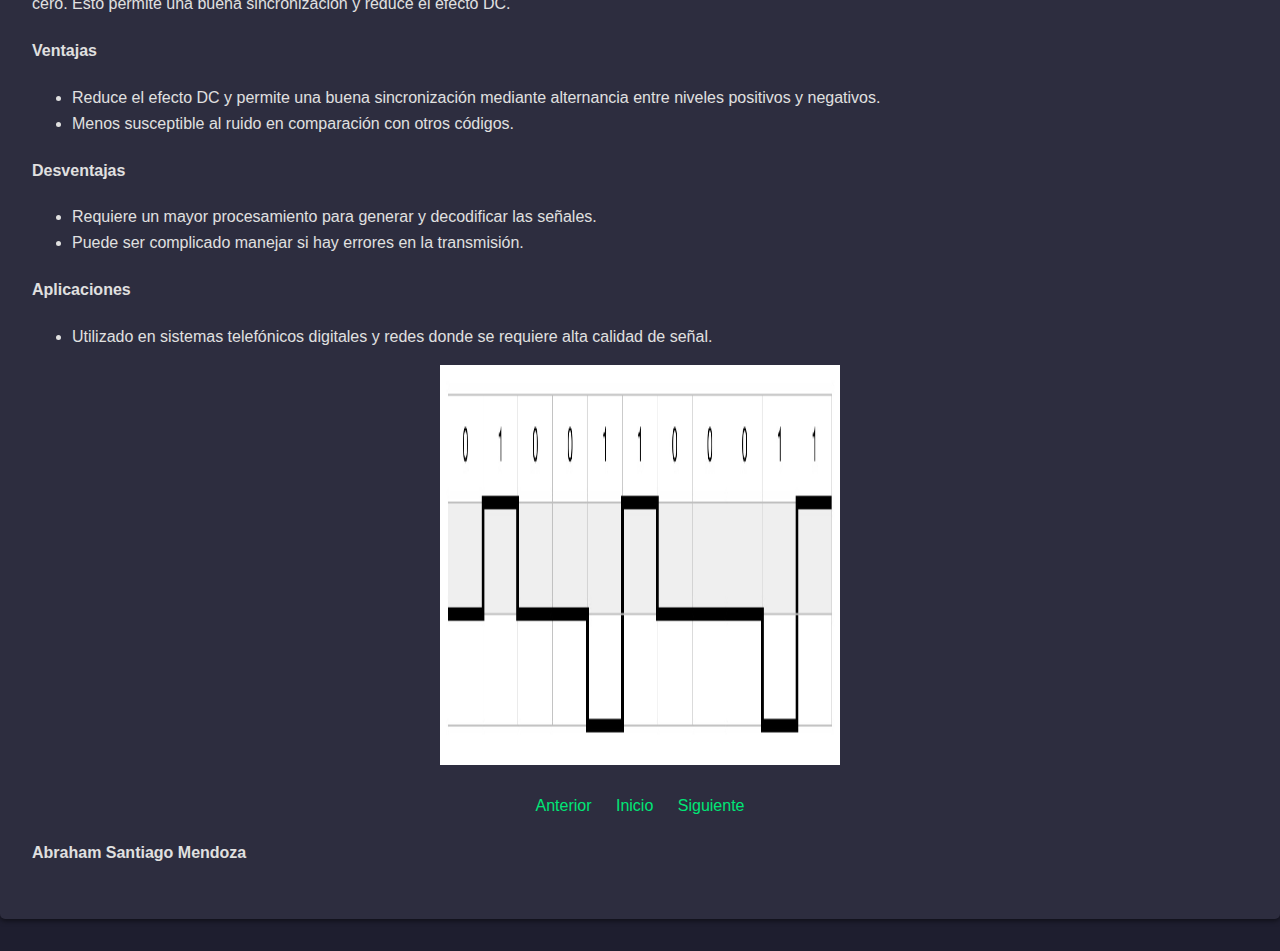
<file: pagina3.html>
<!DOCTYPE html>
<html lang="es">
<head>
    <meta charset="UTF-8">
    <meta name="viewport" content="width=device-width, initial-scale=1.0">
    <title>Códigos de línea</title>
    <style>
         body {
            font-family: Arial, sans-serif;
            line-height: 1.6;
            margin: 0;
            padding: 0;
            background-color: #1e1e2f;
            color: #e0e0e0;
        }
        header {
            background: #6200ea;
            color: #fff;
            padding: 1rem 0;
            text-align: center;
        }
        .container {
            max-width: 1500px; /* Adjusted width for larger container */
            margin: 2rem auto;
            padding: 2rem; /* Increased padding for better spacing */
            background: #2d2d3f;
            border-radius: 5px;
            box-shadow: 0 2px 5px rgba(0,0,0,0.5);
        }
        h1, h2 {
            color: #ffcc00;
        }
        nav {
            margin: 1rem 0;
            text-align: center;
        }
        nav a {
            margin: 0 10px;
            color: #00e676;
            text-decoration: none;
        }
        nav a:hover {
            text-decoration: underline;
        }
         nav img {
            width: 50px;
            height: 50px;
            vertical-align: middle;
            margin-right: 10px;
        }
        .image-wrapper {
            text-align: center;
            margin-bottom: 20px;
        }
        .image-wrapper img {
            width: 400px;
            height: 400px;
        }
    </style>
</head>
<body>
    <header>
        <h1>Códigos de línea</h1>
    </header>

    <div class="container">
        <h2>3.4: Códigos de línea</h2>
        <p>Los códigos de línea son técnicas utilizadas para representar datos digitales en forma de señales analógicas, facilitando su transmisión a través de medios físicos. Estas técnicas son fundamentales en telecomunicaciones, ya que permiten la codificación eficiente de información y ayudan a minimizar errores durante la transmisión.</p>
        <h3>Código Manchester</h3>
        <p>Este código combina la información de datos y el reloj en una sola señal. Cada bit se representa mediante un cambio en la señal: un bit "0" puede ser representado por una transición de alto a bajo, mientras que un bit "1" se representa con una transición de bajo a alto. Esto proporciona sincronización y es menos susceptible al ruido.</p>

        <h4>Ventajas</h4>
        <ul>
            <li>Proporciona sincronización entre el transmisor y el receptor al incluir transiciones en la señal.</li>
            <li>Es menos susceptible al ruido, lo que mejora la calidad de la transmisión.</li>
        </ul>
         <h4>Desventajas</h4>
        <ul>
            <li>Requiere más ancho de banda que otros códigos, ya que cada bit tiene al menos una transición.</li>
            <li>Puede ser más complejo de implementar en hardware.</li>
        </ul>
        <h4>Aplicaciones</h4>
        <ul>
            <li>Utilizado en redes Ethernet y en comunicaciones donde se requiere sincronización precisa.</li>
        </ul>
        <div class="image-wrapper">
            <img src="imagen5.png" alt="Sección Icono">
        </div>
        <h3>Código NRZ (Non-Return to Zero)</h3>
        <p>En este esquema, los bits "1" y "0" se representan por diferentes niveles de voltaje, donde "1" puede ser un voltaje alto y "0" un voltaje bajo. Sin embargo, NRZ no tiene cambios en la señal para representar el tiempo, lo que puede dificultar la sincronización en largas secuencias de bits iguales.</p>
        <h4>Ventajas</h4>
        <ul>
            <li>Sencillo de implementar y requiere menos ancho de banda en comparación con otros códigos.</li>
            <li>Permite una representación directa de los bits.</li>
        </ul>
         <h4>Desventajas</h4>
        <ul>
            <li>Puede causar problemas de sincronización en largas secuencias de bits iguales (por ejemplo, "0000").</li>
            <li>Menos resistente al ruido, lo que puede llevar a errores en la interpretación de datos.</li>
        </ul>
        <h4>Aplicaciones</h4>
        <ul>
            <li>Comúnmente utilizado en sistemas de comunicación serial y en algunas aplicaciones de almacenamiento digital.</li>
        </ul>
        <div class="image-wrapper">
            <img src="imagen6.png" alt="Sección Icono">
        </div>
       <h3>Código RZ (Return to Zero)</h3>
       <p> Similar al NRZ, pero aquí el voltaje regresa a cero durante la mitad del periodo del bit. Esto ayuda a mejorar la sincronización, aunque puede requerir más ancho de banda.</p>
       <h4>Ventajas</h4>
            <ul>
            <li>Mejora la sincronización al regresar a cero durante la mitad del periodo del bit.</li>
            <li>Reduce el riesgo de confusión entre bits consecutivos.</li>
        </ul>
        <h4>Desventajas</h4>
        <ul>
            <li>Requiere más ancho de banda que NRZ debido a las transiciones adicionales.</li>
            <li>Menos eficiente en términos de utilización del espectro.</li>
        </ul>
        <h4>Aplicaciones</h4>
        <ul>
            <li>Utilizado en sistemas donde la sincronización es crítica, como en algunos protocolos de comunicación.</li>
        </ul>
        <div class="image-wrapper">
            <img src="imagen7.png" alt="Sección Icono">
        </div>
        <h3>Código 4B/5B</h3>
       <p> Este método convierte cada grupo de 4 bits en un grupo de 5 bits para garantizar que siempre haya suficientes transiciones en la señal para mantener la sincronización. Se utiliza comúnmente en Ethernet.</p>
       <h4>Ventajas</h4>
            <ul>
            <li>Asegura suficientes transiciones para mantener la sincronización.</li>
            <li>Reduce el riesgo de confusión entre bits consecutivos.</li>
        </ul>
        <h4>Desventajas</h4>
        <ul>
            <li>Aumenta el tamaño del dato transmitido, lo que puede requerir más ancho de banda.</li>
            <li>La complejidad en la codificación y decodificación puede aumentar el costo del hardware.</li>
        </ul>
        <h4>Aplicaciones</h4>
        <ul>
            <li>Usado en redes Ethernet y protocolos como FDDI (Fiber Distributed Data Interface).</li>
        </ul>
        <div class="image-wrapper">
            <img src="imagen8.png" alt="Sección Icono">
        </div>
        <h3>Código HDB3 (High Density Bipolar 3 Zeros)</h3>
       <p> Este código se utiliza para transmitir datos a través de líneas telefónicas y es útil para evitar largas secuencias de ceros. Cada grupo de tres ceros se reemplaza por un bit bipolar, lo que ayuda a mantener el equilibrio y la sincronización.</p>
       <h4>Ventajas</h4>
            <ul>
            <li>Previene largas secuencias de ceros, lo que mejora la sincronización.</li>
            <li>Mantiene un equilibrio entre los niveles positivos y negativos para evitar desplazamientos DC.</li>
        </ul>
        <h4>Desventajas</h4>
        <ul>
            <li>Puede ser más complejo de implementar y requerir un procesamiento adicional.</li>
            <li>La decodificación puede ser más complicada debido a la naturaleza bipolar.</li>
        </ul>
        <h4>Aplicaciones</h4>
        <ul>
            <li>Comúnmente utilizado en líneas telefónicas digitales y sistemas de transmisión de datos.</li>
        </ul>
        <div class="image-wrapper">
            <img src="imagen2.gif" alt="Sección Icono">
        </div>
         <h3>Código Bipolar</h3>
       <p> Utiliza tres niveles de voltaje: positivo, negativo y cero. Un bit "1" se representa alternando entre los niveles positivo y negativo, mientras que un bit "0" se representa como cero. Esto permite una buena sincronización y reduce el efecto DC.</p>
       <h4>Ventajas</h4>
            <ul>
            <li>Reduce el efecto DC y permite una buena sincronización mediante alternancia entre niveles positivos y negativos.</li>
            <li>Menos susceptible al ruido en comparación con otros códigos.</li>
        </ul>
        <h4>Desventajas</h4>
        <ul>
            <li>Requiere un mayor procesamiento para generar y decodificar las señales.</li>
            <li>Puede ser complicado manejar si hay errores en la transmisión.</li>
        </ul>
        <h4>Aplicaciones</h4>
        <ul>
            <li>Utilizado en sistemas telefónicos digitales y redes donde se requiere alta calidad de señal.</li>
        </ul>
        <div class="image-wrapper">
            <img src="imagen4.jpeg" alt="Sección Icono">
        </div>
        <nav>

            <a href="pagina2.html">Anterior</a>
            <a href="index.html">Inicio</a>
            <a href="pagina4.html">Siguiente</a>
        </nav>
        <h4>Abraham Santiago Mendoza</h4>
    </div>
</body>
</html>
</file>
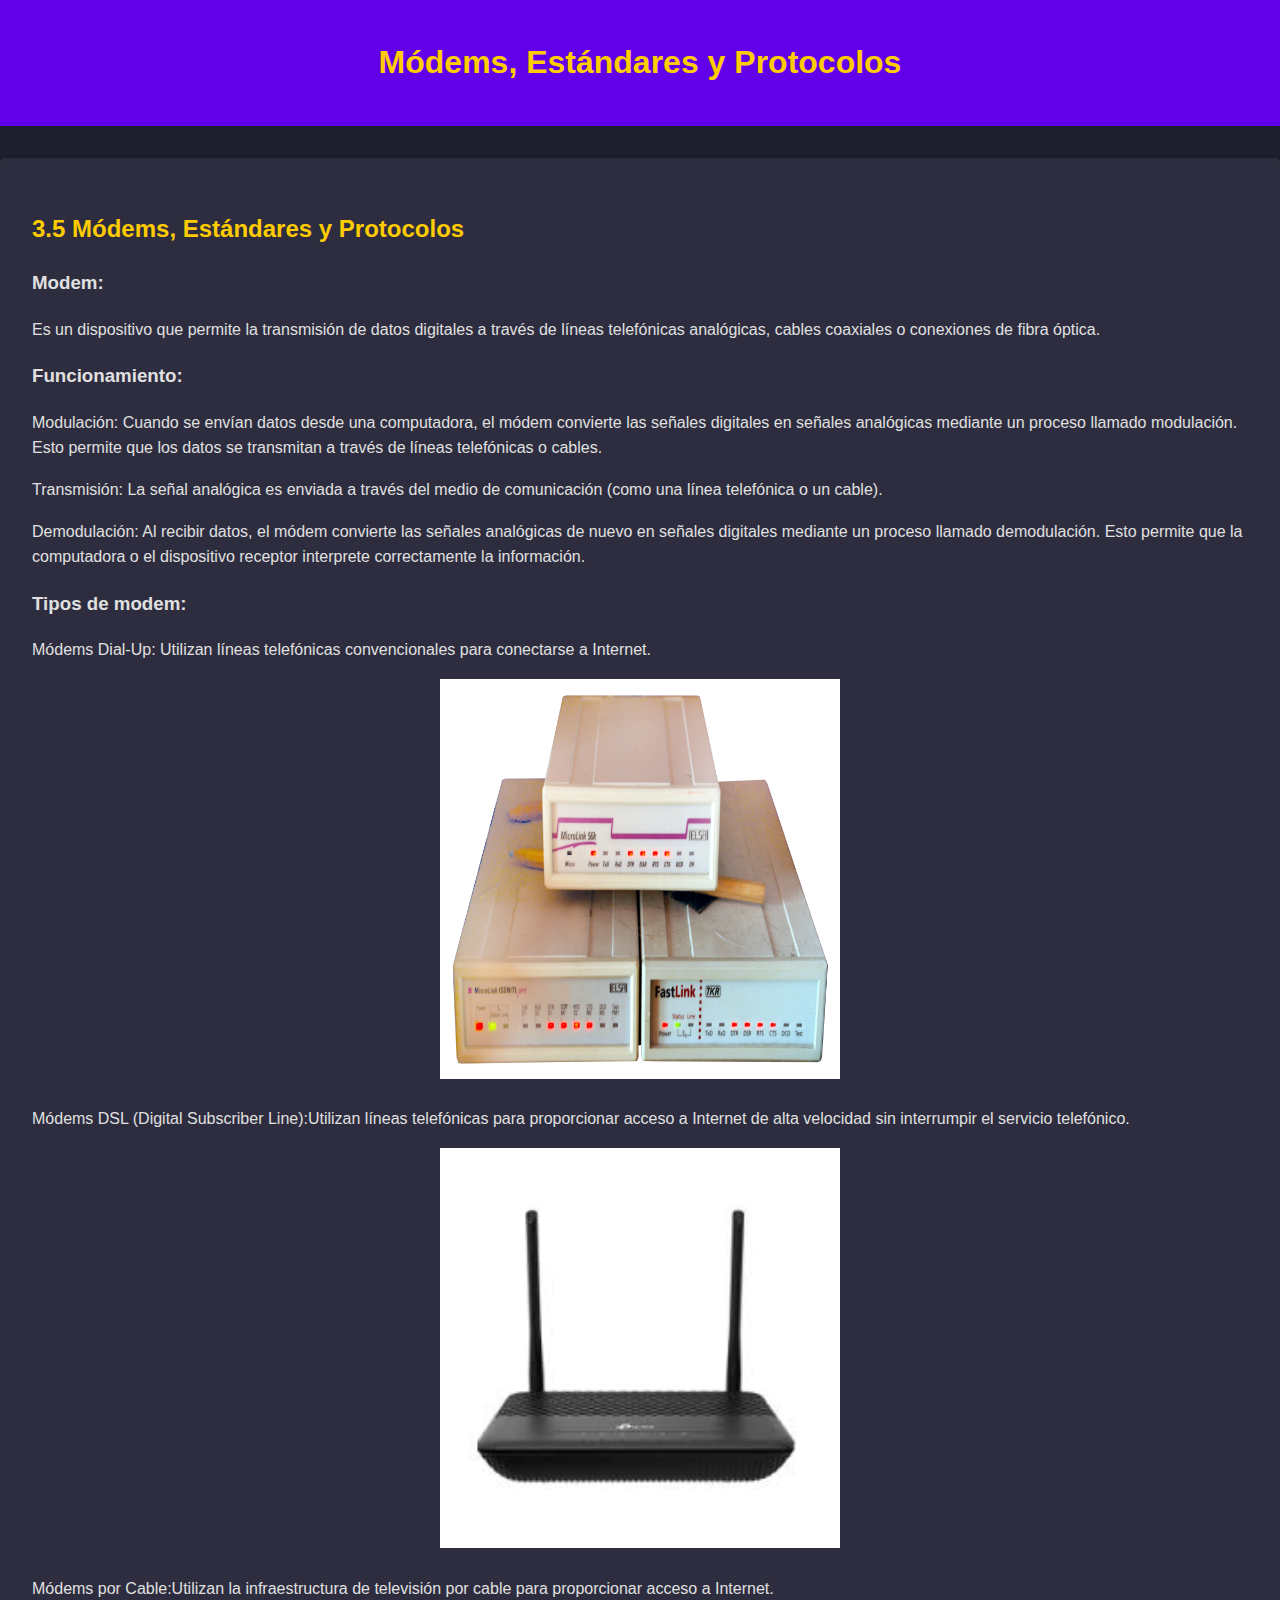
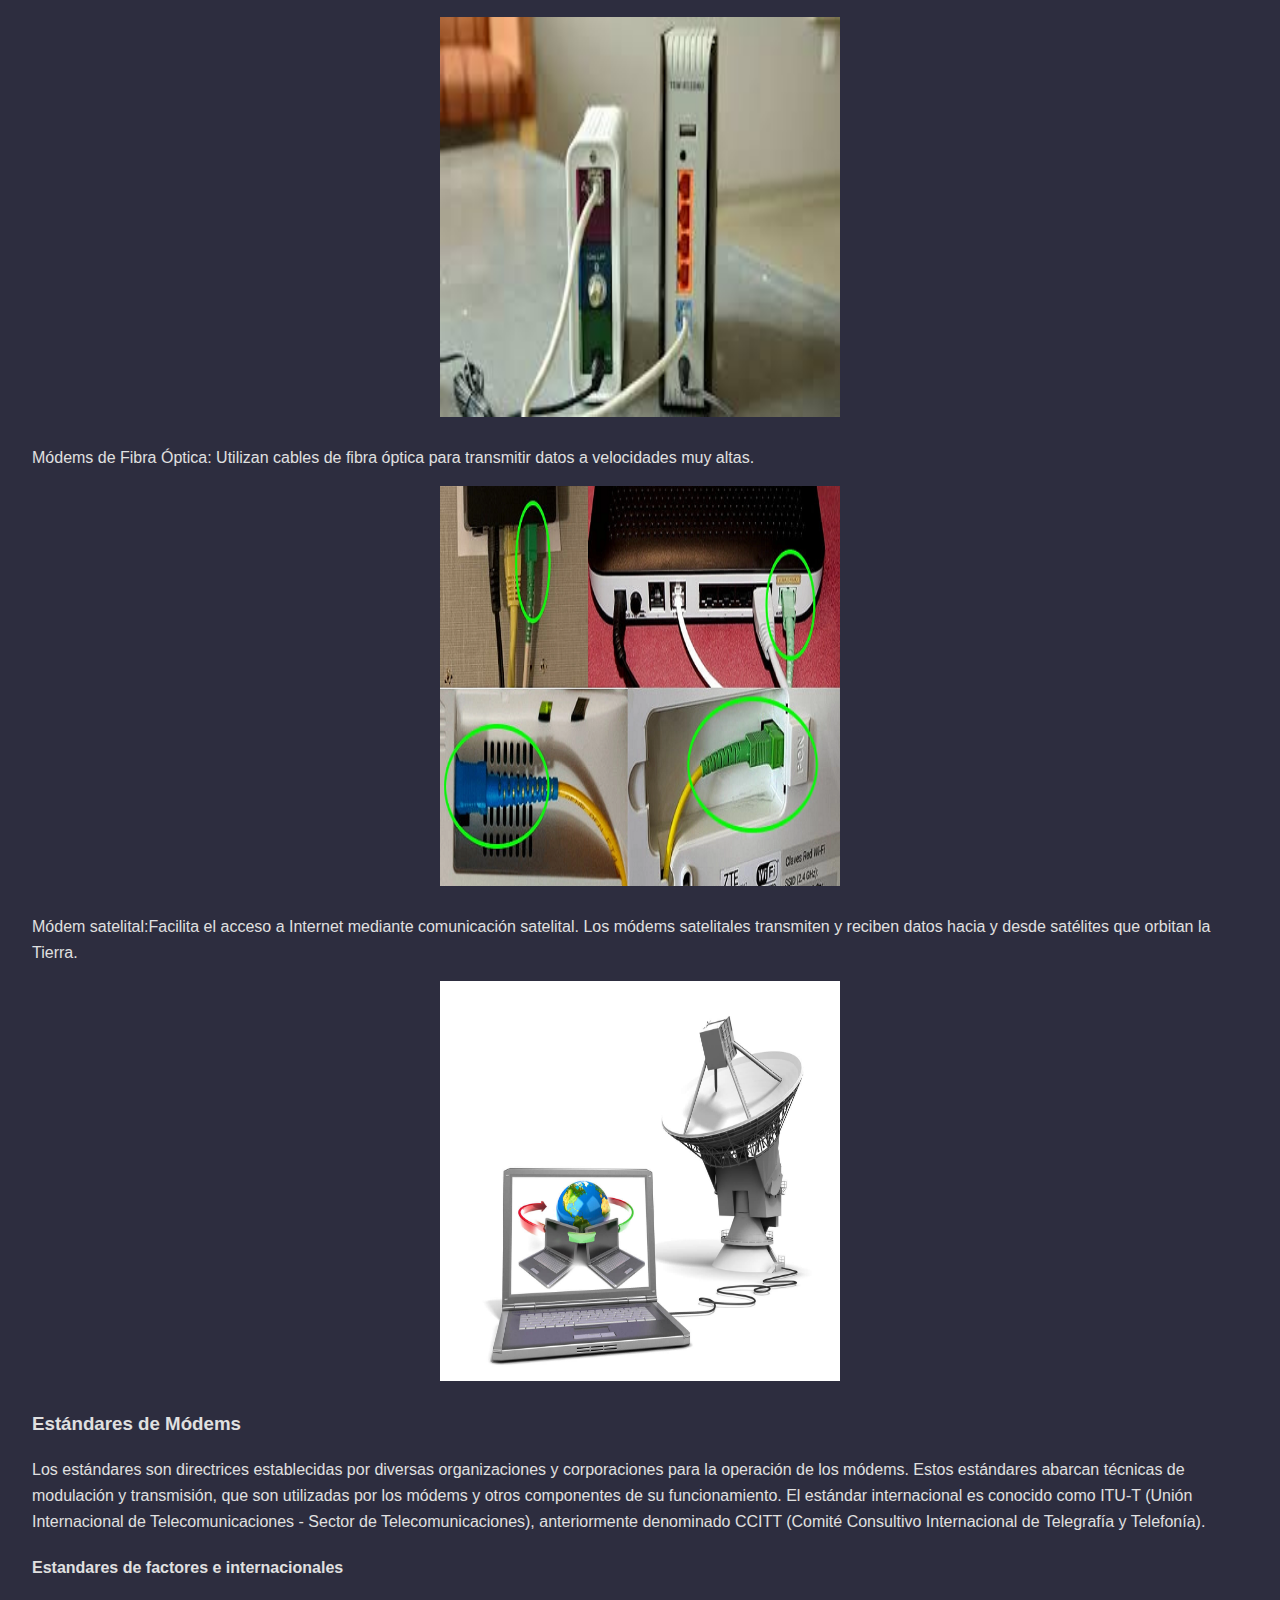
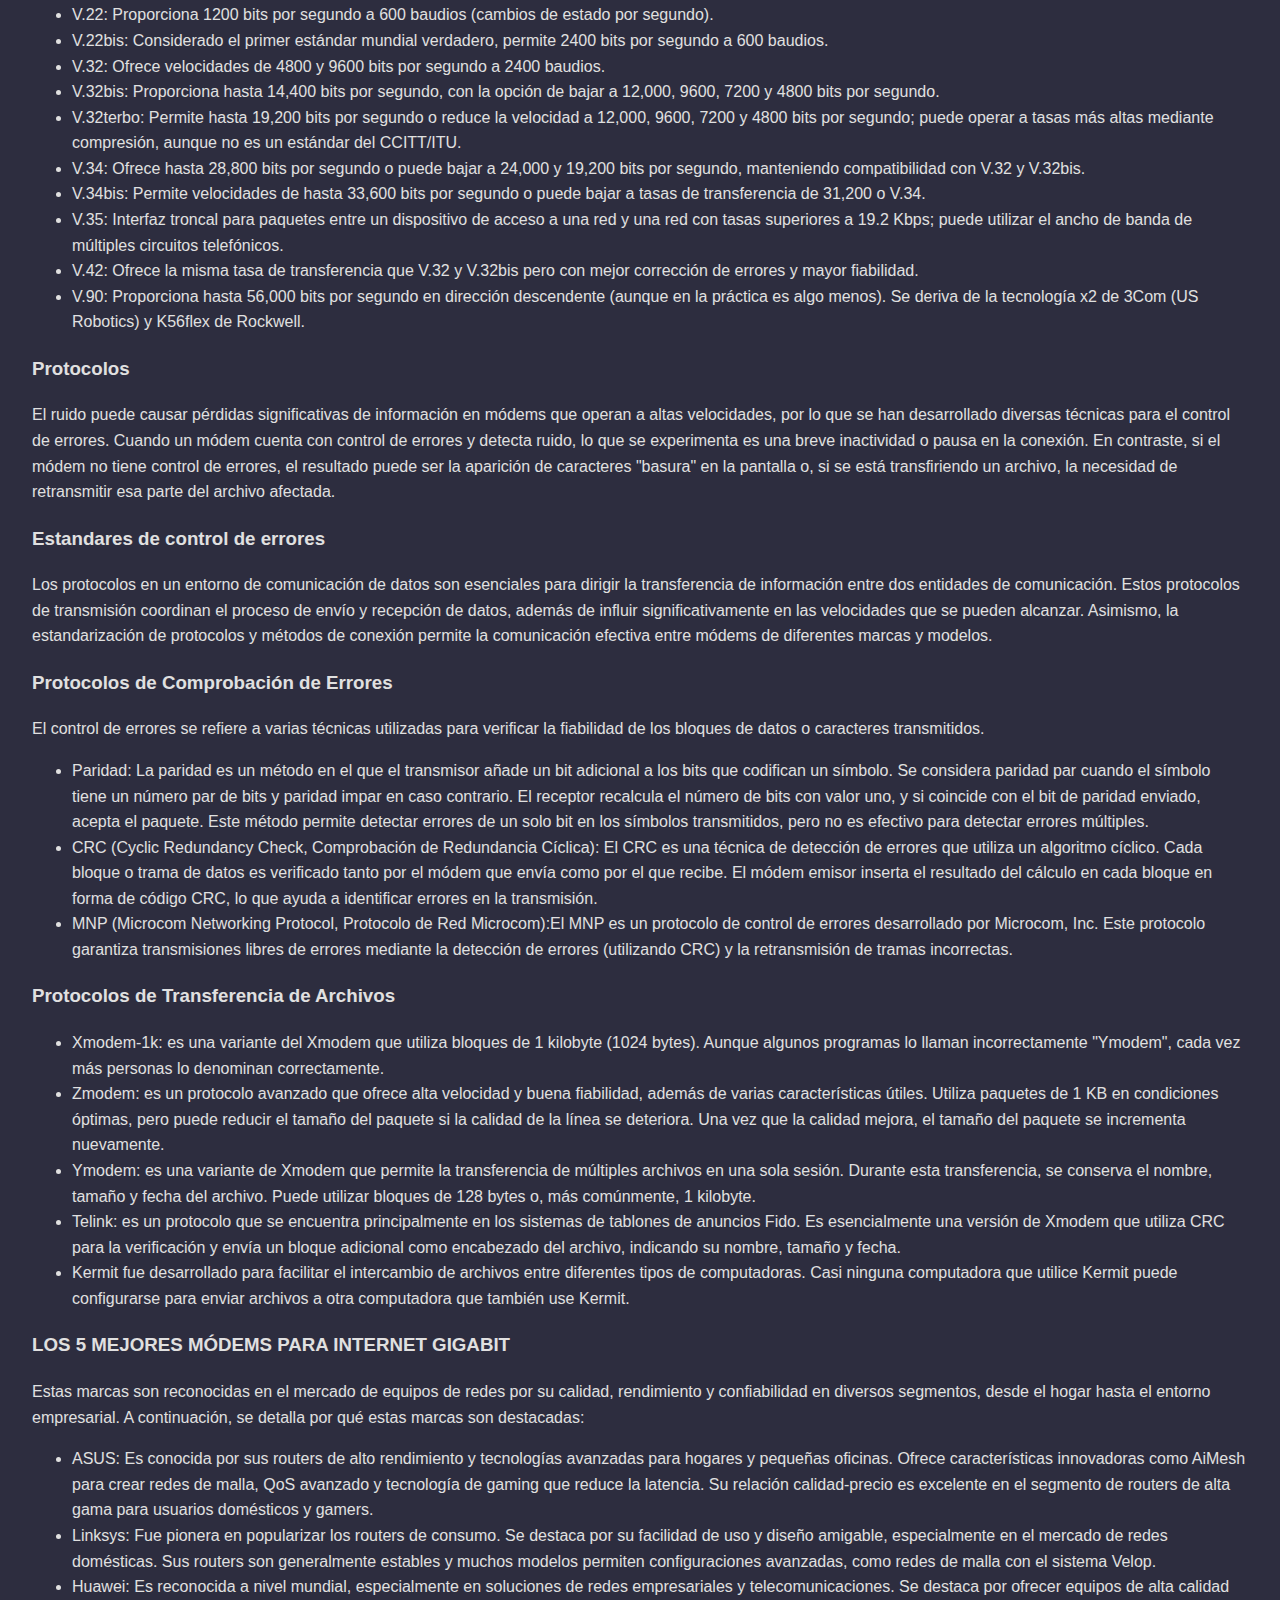
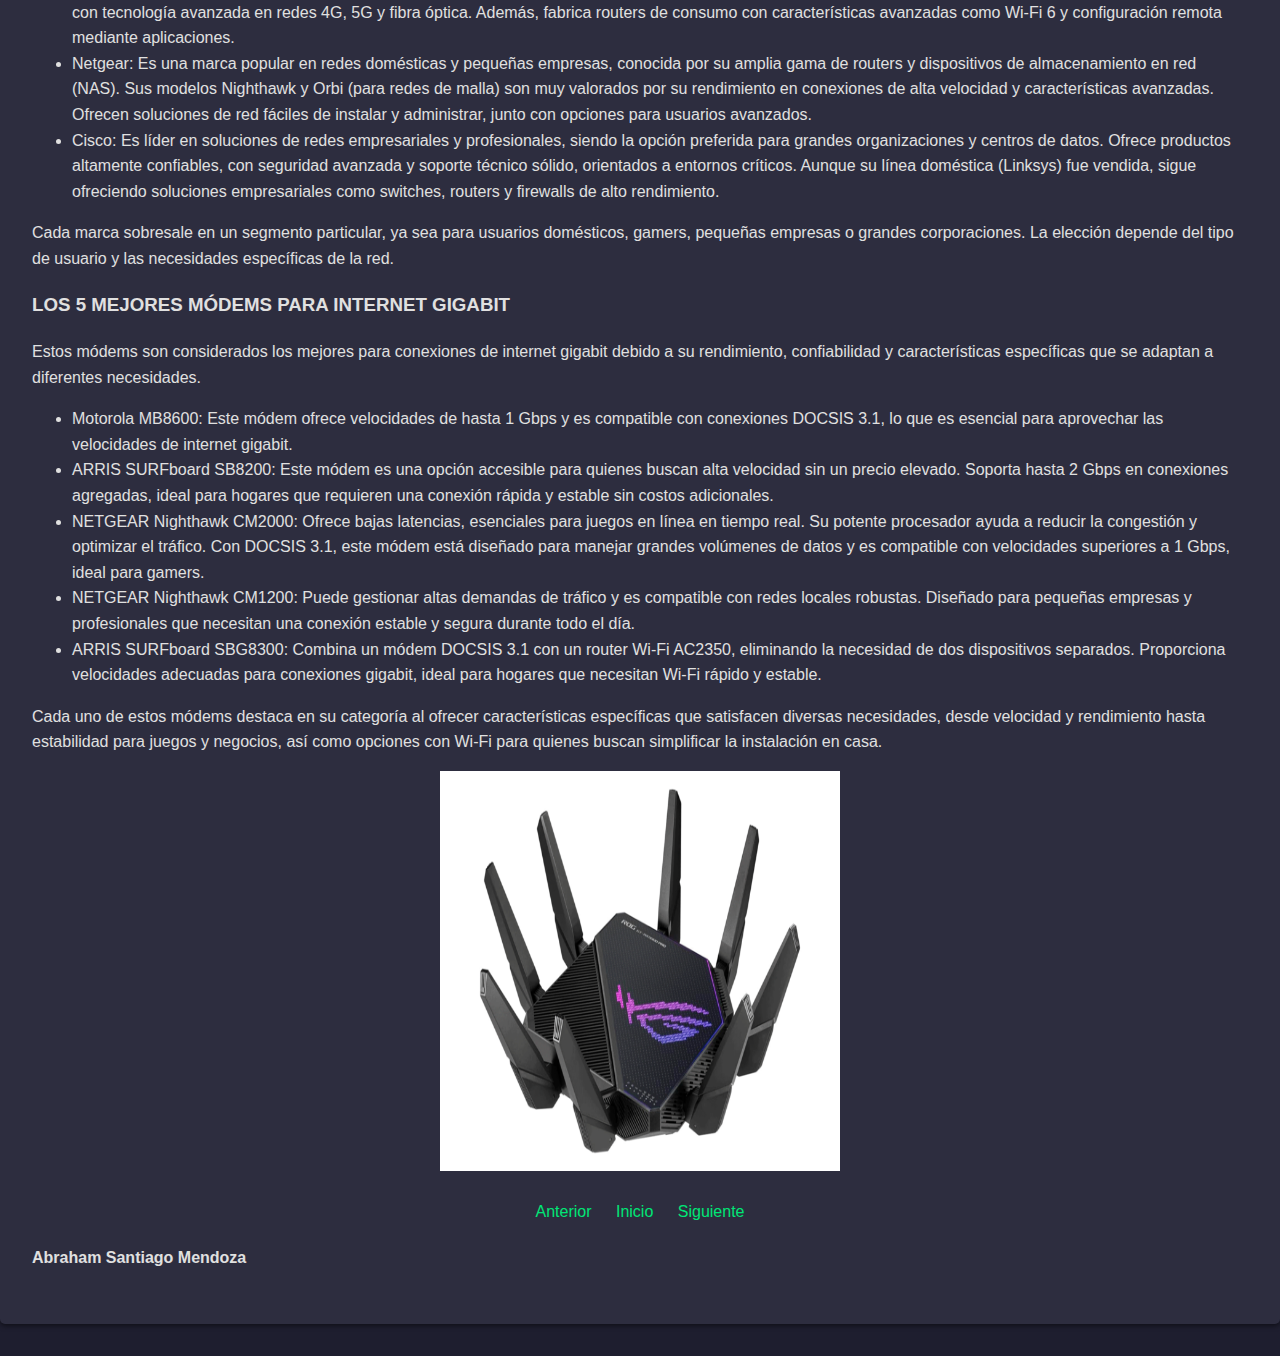
<file: pagina4.html>
<!DOCTYPE html>
<html lang="es">
<head>
    <meta charset="UTF-8">
    <meta name="viewport" content="width=device-width, initial-scale=1.0">
    <title>Módems, Estándares y Protocolos</title>
    <style>
         body {
            font-family: Arial, sans-serif;
            line-height: 1.6;
            margin: 0;
            padding: 0;
            background-color: #1e1e2f;
            color: #e0e0e0;
        }
        header {
            background: #6200ea;
            color: #fff;
            padding: 1rem 0;
            text-align: center;
        }
        .container {
            max-width: 1500px; /* Adjusted width for larger container */
            margin: 2rem auto;
            padding: 2rem; /* Increased padding for better spacing */
            background: #2d2d3f;
            border-radius: 5px;
            box-shadow: 0 2px 5px rgba(0,0,0,0.5);
        }
        h1, h2 {
            color: #ffcc00;
        }
        nav {
            margin: 1rem 0;
            text-align: center;
        }
        nav a {
            margin: 0 10px;
            color: #00e676;
            text-decoration: none;
        }
        nav a:hover {
            text-decoration: underline;
        }
         nav img {
            width: 50px;
            height: 50px;
            vertical-align: middle;
            margin-right: 10px;
        }
        .image-wrapper {
            text-align: center;
            margin-bottom: 20px;
        }
        .image-wrapper img {
            width: 400px;
            height: 400px;
        }
    </style>
</head>
<body>
    <header>
        <h1>Módems, Estándares y Protocolos</h1>
    </header>

    <div class="container">
        <h2>3.5 Módems, Estándares y Protocolos</h2>
        <h3>Modem:</h3>
        <p>Es un dispositivo que permite la transmisión de datos digitales a través de líneas telefónicas analógicas, cables coaxiales o conexiones de fibra óptica.</p>
        <h3>Funcionamiento:</h3>
        <p>Modulación: Cuando se envían datos desde una computadora, el módem convierte las señales digitales en señales analógicas mediante un proceso llamado modulación. Esto permite que los datos se transmitan a través de líneas telefónicas o cables.</p>
<p>Transmisión: La señal analógica es enviada a través del medio de comunicación (como una línea telefónica o un cable). </p>
<p>Demodulación: Al recibir datos, el módem convierte las señales analógicas de nuevo en señales digitales mediante un proceso llamado demodulación. Esto permite que la computadora o el dispositivo receptor interprete correctamente la información. </p>
        <h3>Tipos de modem:</h3>
        <p>Módems Dial-Up: Utilizan líneas telefónicas convencionales para conectarse a Internet.</p>
        <div class="image-wrapper">
            <img src="imagen5.jpg" alt="Sección Icono">
        </div>
        <p>Módems DSL (Digital Subscriber Line):Utilizan líneas telefónicas para proporcionar acceso a Internet de alta velocidad sin interrumpir el servicio telefónico.</p>
        
        <div class="image-wrapper">
            <img src="imagen6.jpeg" alt="Sección Icono">
        </div>
       <p> Módems por Cable:Utilizan la infraestructura de televisión por cable para proporcionar acceso a Internet.</p>
       
        <div class="image-wrapper">
            <img src="imagen7.jpeg" alt="Sección Icono">
        </div>
       <p> Módems de Fibra Óptica:  Utilizan cables de fibra óptica para transmitir datos a velocidades muy altas.</p>
       
        <div class="image-wrapper">
            <img src="imagen9.png" alt="Sección Icono">
        </div>
       <p> Módem satelital:Facilita el acceso a Internet mediante comunicación satelital. Los módems satelitales transmiten y reciben datos hacia y desde satélites que orbitan la Tierra.</p>
        <div class="image-wrapper">
            <img src="imagen8.jpg" alt="Sección Icono">
        </div>
         <h3>Estándares de Módems</h3>
       <p> Los estándares son directrices establecidas por diversas organizaciones y corporaciones para la operación de los módems. Estos estándares abarcan técnicas de modulación y transmisión, que son utilizadas por los módems y otros componentes de su funcionamiento. El estándar internacional es conocido como ITU-T (Unión Internacional de Telecomunicaciones - Sector de Telecomunicaciones), anteriormente denominado CCITT (Comité Consultivo Internacional de Telegrafía y Telefonía).</p>
       <h4>Estandares de factores e internacionales</h4>
            <ul>
            <li>V.22: Proporciona 1200 bits por segundo a 600 baudios (cambios de estado por segundo).</li>
            <li>V.22bis: Considerado el primer estándar mundial verdadero, permite 2400 bits por segundo a 600 baudios.</li>
            <li>V.32: Ofrece velocidades de 4800 y 9600 bits por segundo a 2400 baudios.</li>
            <li>V.32bis: Proporciona hasta 14,400 bits por segundo, con la opción de bajar a 12,000, 9600, 7200 y 4800 bits por segundo.</li>
            <li>V.32terbo: Permite hasta 19,200 bits por segundo o reduce la velocidad a 12,000, 9600, 7200 y 4800 bits por segundo; puede operar a tasas más altas mediante compresión, aunque no es un estándar del CCITT/ITU.</li>
            <li>V.34: Ofrece hasta 28,800 bits por segundo o puede bajar a 24,000 y 19,200 bits por segundo, manteniendo compatibilidad con V.32 y V.32bis.</li>
            <li>V.34bis: Permite velocidades de hasta 33,600 bits por segundo o puede bajar a tasas de transferencia de 31,200 o V.34.</li>
            <li>V.35: Interfaz troncal para paquetes entre un dispositivo de acceso a una red y una red con tasas superiores a 19.2 Kbps; puede utilizar el ancho de banda de múltiples circuitos telefónicos.</li>
            <li>V.42: Ofrece la misma tasa de transferencia que V.32 y V.32bis pero con mejor corrección de errores y mayor fiabilidad.</li>
            <li>V.90: Proporciona hasta 56,000 bits por segundo en dirección descendente (aunque en la práctica es algo menos). Se deriva de la tecnología x2 de 3Com (US Robotics) y K56flex de Rockwell.</li>
        </ul>
        <h3>Protocolos</h3>
        <p> El ruido puede causar pérdidas significativas de información en módems que operan a altas velocidades, por lo que se han desarrollado diversas técnicas para el control de errores. Cuando un módem cuenta con control de errores y detecta ruido, lo que se experimenta es una breve inactividad o pausa en la conexión. En contraste, si el módem no tiene control de errores, el resultado puede ser la aparición de caracteres "basura" en la pantalla o, si se está transfiriendo un archivo, la necesidad de retransmitir esa parte del archivo afectada.</p>
        <h3>Estandares de control de errores</h3>
       <p>Los protocolos en un entorno de comunicación de datos son esenciales para dirigir la transferencia de información entre dos entidades de comunicación. Estos protocolos de transmisión coordinan el proceso de envío y recepción de datos, además de influir significativamente en las velocidades que se pueden alcanzar. Asimismo, la estandarización de protocolos y métodos de conexión permite la comunicación efectiva entre módems de diferentes marcas y modelos.</p>
       <h3>Protocolos de Comprobación de Errores</h3>
       <p>El control de errores se refiere a varias técnicas utilizadas para verificar la fiabilidad de los bloques de datos o caracteres transmitidos.</p>
       <ul><li>Paridad: La paridad es un método en el que el transmisor añade un bit adicional a los bits que codifican un símbolo. Se considera paridad par cuando el símbolo tiene un número par de bits y paridad impar en caso contrario. El receptor recalcula el número de bits con valor uno, y si coincide con el bit de paridad enviado, acepta el paquete. Este método permite detectar errores de un solo bit en los símbolos transmitidos, pero no es efectivo para detectar errores múltiples.</li>
            <li>CRC (Cyclic Redundancy Check, Comprobación de Redundancia Cíclica): El CRC es una técnica de detección de errores que utiliza un algoritmo cíclico. Cada bloque o trama de datos es verificado tanto por el módem que envía como por el que recibe. El módem emisor inserta el resultado del cálculo en cada bloque en forma de código CRC, lo que ayuda a identificar errores en la transmisión.</li>
            <li>MNP (Microcom Networking Protocol, Protocolo de Red Microcom):El MNP es un protocolo de control de errores desarrollado por Microcom, Inc. Este protocolo garantiza transmisiones libres de errores mediante la detección de errores (utilizando CRC) y la retransmisión de tramas incorrectas.</li>
          </ul>
  <h3>Protocolos de Transferencia de Archivos</h3>
  <ul><li>Xmodem-1k: es una variante del Xmodem que utiliza bloques de 1 kilobyte (1024 bytes). Aunque algunos programas lo llaman incorrectamente "Ymodem", cada vez más personas lo denominan correctamente.</li>
            <li>Zmodem: es un protocolo avanzado que ofrece alta velocidad y buena fiabilidad, además de varias características útiles. Utiliza paquetes de 1 KB en condiciones óptimas, pero puede reducir el tamaño del paquete si la calidad de la línea se deteriora. Una vez que la calidad mejora, el tamaño del paquete se incrementa nuevamente.</li>
            <li>Ymodem: es una variante de Xmodem que permite la transferencia de múltiples archivos en una sola sesión. Durante esta transferencia, se conserva el nombre, tamaño y fecha del archivo. Puede utilizar bloques de 128 bytes o, más comúnmente, 1 kilobyte.</li>
            <li>Telink: es un protocolo que se encuentra principalmente en los sistemas de tablones de anuncios Fido. Es esencialmente una versión de Xmodem que utiliza CRC para la verificación y envía un bloque adicional como encabezado del archivo, indicando su nombre, tamaño y fecha.</li>
            <li>Kermit fue desarrollado para facilitar el intercambio de archivos entre diferentes tipos de computadoras. Casi ninguna computadora que utilice Kermit puede configurarse para enviar archivos a otra computadora que también use Kermit.</li>
          </ul>
<h3>LOS 5 MEJORES MÓDEMS PARA INTERNET GIGABIT</h3>
<p>Estas marcas son reconocidas en el mercado de equipos de redes por su calidad, rendimiento y confiabilidad en diversos segmentos, desde el hogar hasta el entorno empresarial. A continuación, se detalla por qué estas marcas son destacadas:</p>
<ul><li>ASUS: Es conocida por sus routers de alto rendimiento y tecnologías avanzadas para hogares y pequeñas oficinas. Ofrece características innovadoras como AiMesh para crear redes de malla, QoS avanzado y tecnología de gaming que reduce la latencia. Su relación calidad-precio es excelente en el segmento de routers de alta gama para usuarios domésticos y gamers.</li>
            <li>Linksys: Fue pionera en popularizar los routers de consumo. Se destaca por su facilidad de uso y diseño amigable, especialmente en el mercado de redes domésticas. Sus routers son generalmente estables y muchos modelos permiten configuraciones avanzadas, como redes de malla con el sistema Velop.</li>
            <li>Huawei: Es reconocida a nivel mundial, especialmente en soluciones de redes empresariales y telecomunicaciones. Se destaca por ofrecer equipos de alta calidad con tecnología avanzada en redes 4G, 5G y fibra óptica. Además, fabrica routers de consumo con características avanzadas como Wi-Fi 6 y configuración remota mediante aplicaciones.</li>
            <li>Netgear: Es una marca popular en redes domésticas y pequeñas empresas, conocida por su amplia gama de routers y dispositivos de almacenamiento en red (NAS). Sus modelos Nighthawk y Orbi (para redes de malla) son muy valorados por su rendimiento en conexiones de alta velocidad y características avanzadas. Ofrecen soluciones de red fáciles de instalar y administrar, junto con opciones para usuarios avanzados.</li>
            <li>Cisco: Es líder en soluciones de redes empresariales y profesionales, siendo la opción preferida para grandes organizaciones y centros de datos. Ofrece productos altamente confiables, con seguridad avanzada y soporte técnico sólido, orientados a entornos críticos. Aunque su línea doméstica (Linksys) fue vendida, sigue ofreciendo soluciones empresariales como switches, routers y firewalls de alto rendimiento.</li>
          </ul>
<p>Cada marca sobresale en un segmento particular, ya sea para usuarios domésticos, gamers, pequeñas empresas o grandes corporaciones. La elección depende del tipo de usuario y las necesidades específicas de la red.</p>
<h3>LOS 5 MEJORES MÓDEMS PARA INTERNET GIGABIT</h3>
<p>Estos módems son considerados los mejores para conexiones de internet gigabit debido a su rendimiento, confiabilidad y características específicas que se adaptan a diferentes necesidades.</p>
<ul><li>Motorola MB8600: Este módem ofrece velocidades de hasta 1 Gbps y es compatible con conexiones DOCSIS 3.1, lo que es esencial para aprovechar las velocidades de internet gigabit.</li>
            <li>ARRIS SURFboard SB8200: Este módem es una opción accesible para quienes buscan alta velocidad sin un precio elevado. Soporta hasta 2 Gbps en conexiones agregadas, ideal para hogares que requieren una conexión rápida y estable sin costos adicionales.</li>
            <li>NETGEAR Nighthawk CM2000: Ofrece bajas latencias, esenciales para juegos en línea en tiempo real. Su potente procesador ayuda a reducir la congestión y optimizar el tráfico. Con DOCSIS 3.1, este módem está diseñado para manejar grandes volúmenes de datos y es compatible con velocidades superiores a 1 Gbps, ideal para gamers.</li>
            <li>NETGEAR Nighthawk CM1200: Puede gestionar altas demandas de tráfico y es compatible con redes locales robustas. Diseñado para pequeñas empresas y profesionales que necesitan una conexión estable y segura durante todo el día.</li>
            <li>ARRIS SURFboard SBG8300: Combina un módem DOCSIS 3.1 con un router Wi-Fi AC2350, eliminando la necesidad de dos dispositivos separados. Proporciona velocidades adecuadas para conexiones gigabit, ideal para hogares que necesitan Wi-Fi rápido y estable.</li>
          </ul>
<p>Cada uno de estos módems destaca en su categoría al ofrecer características específicas que satisfacen diversas necesidades, desde velocidad y rendimiento hasta estabilidad para juegos y negocios, así como opciones con Wi-Fi para quienes buscan simplificar la instalación en casa.</p>
        <div class="image-wrapper">
            <img src="imagen10.png" alt="Sección Icono">
        </div>


        <nav>

            <a href="pagina3.html">Anterior</a>
            <a href="index.html">Inicio</a>
            <a href="pagina5.html">Siguiente</a>
        </nav>
        <h4>Abraham Santiago Mendoza</h4>
    </div>
</body>
</html>
</file>
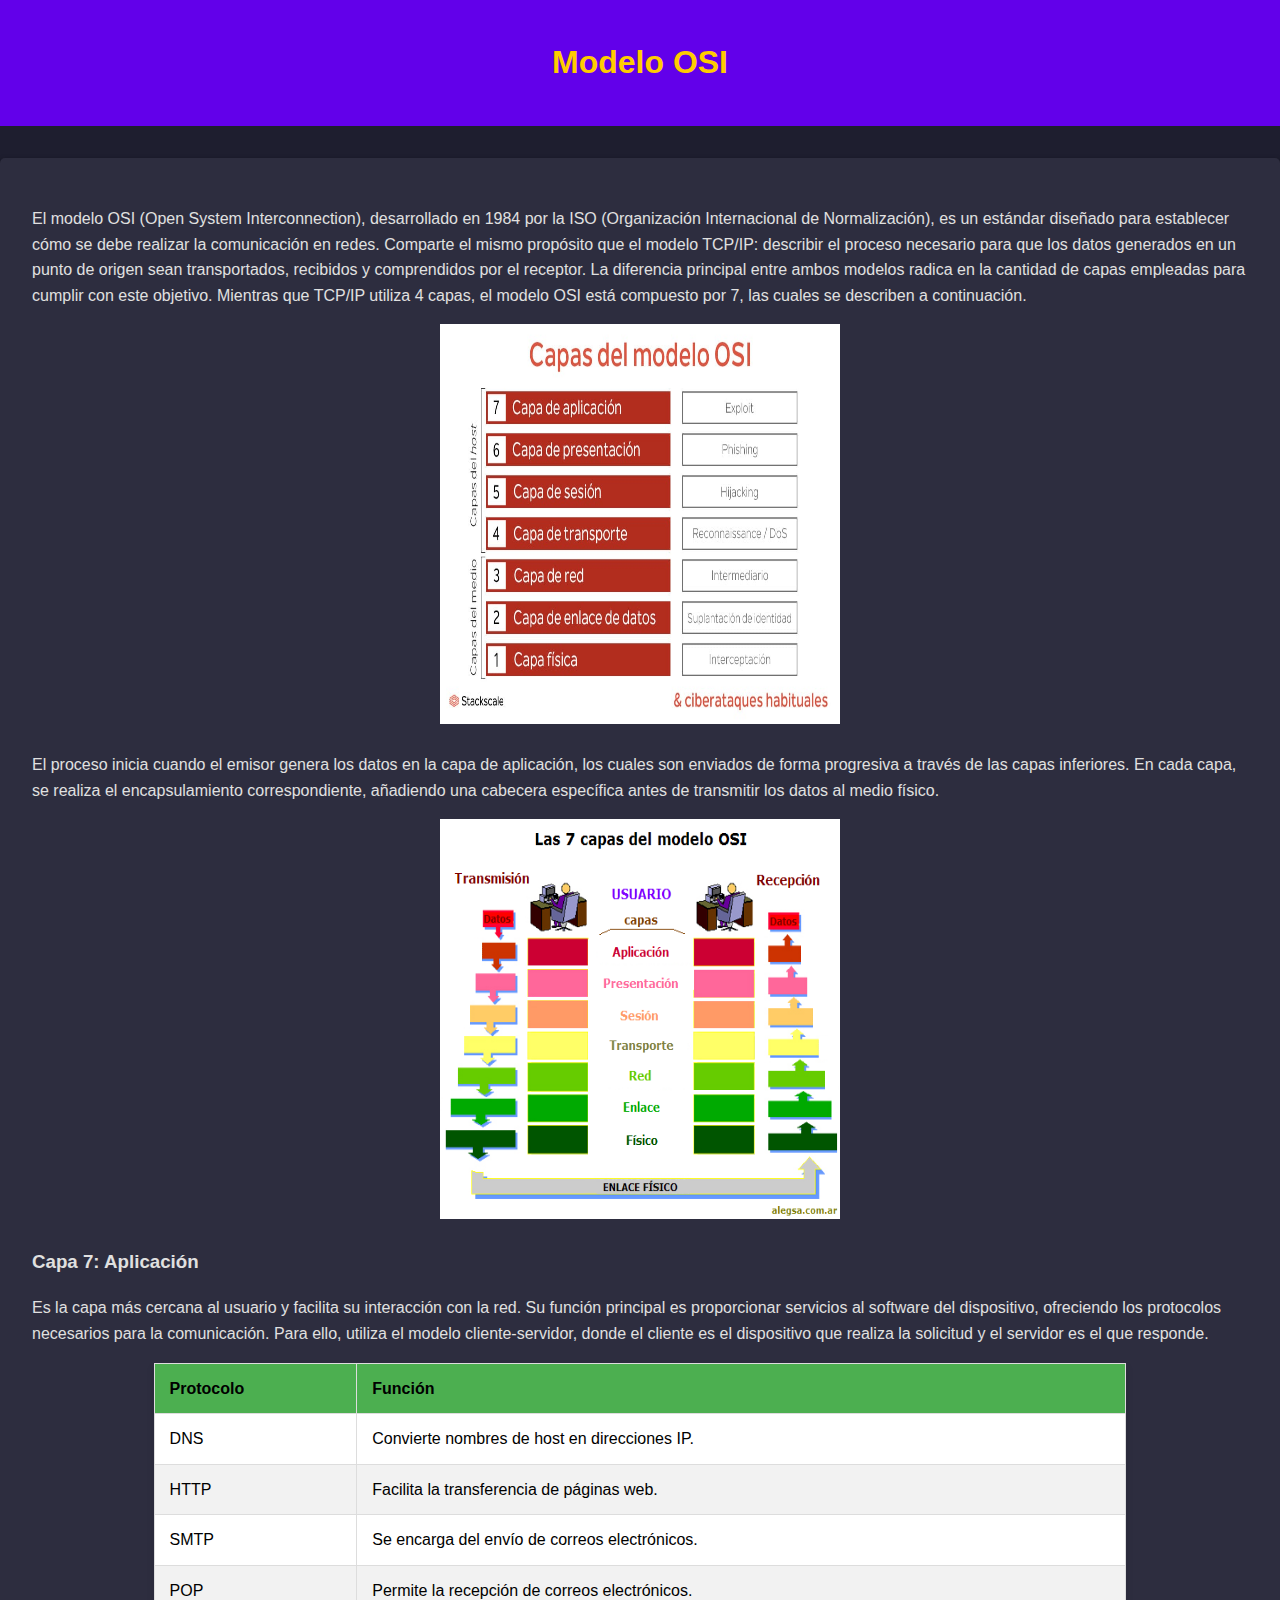
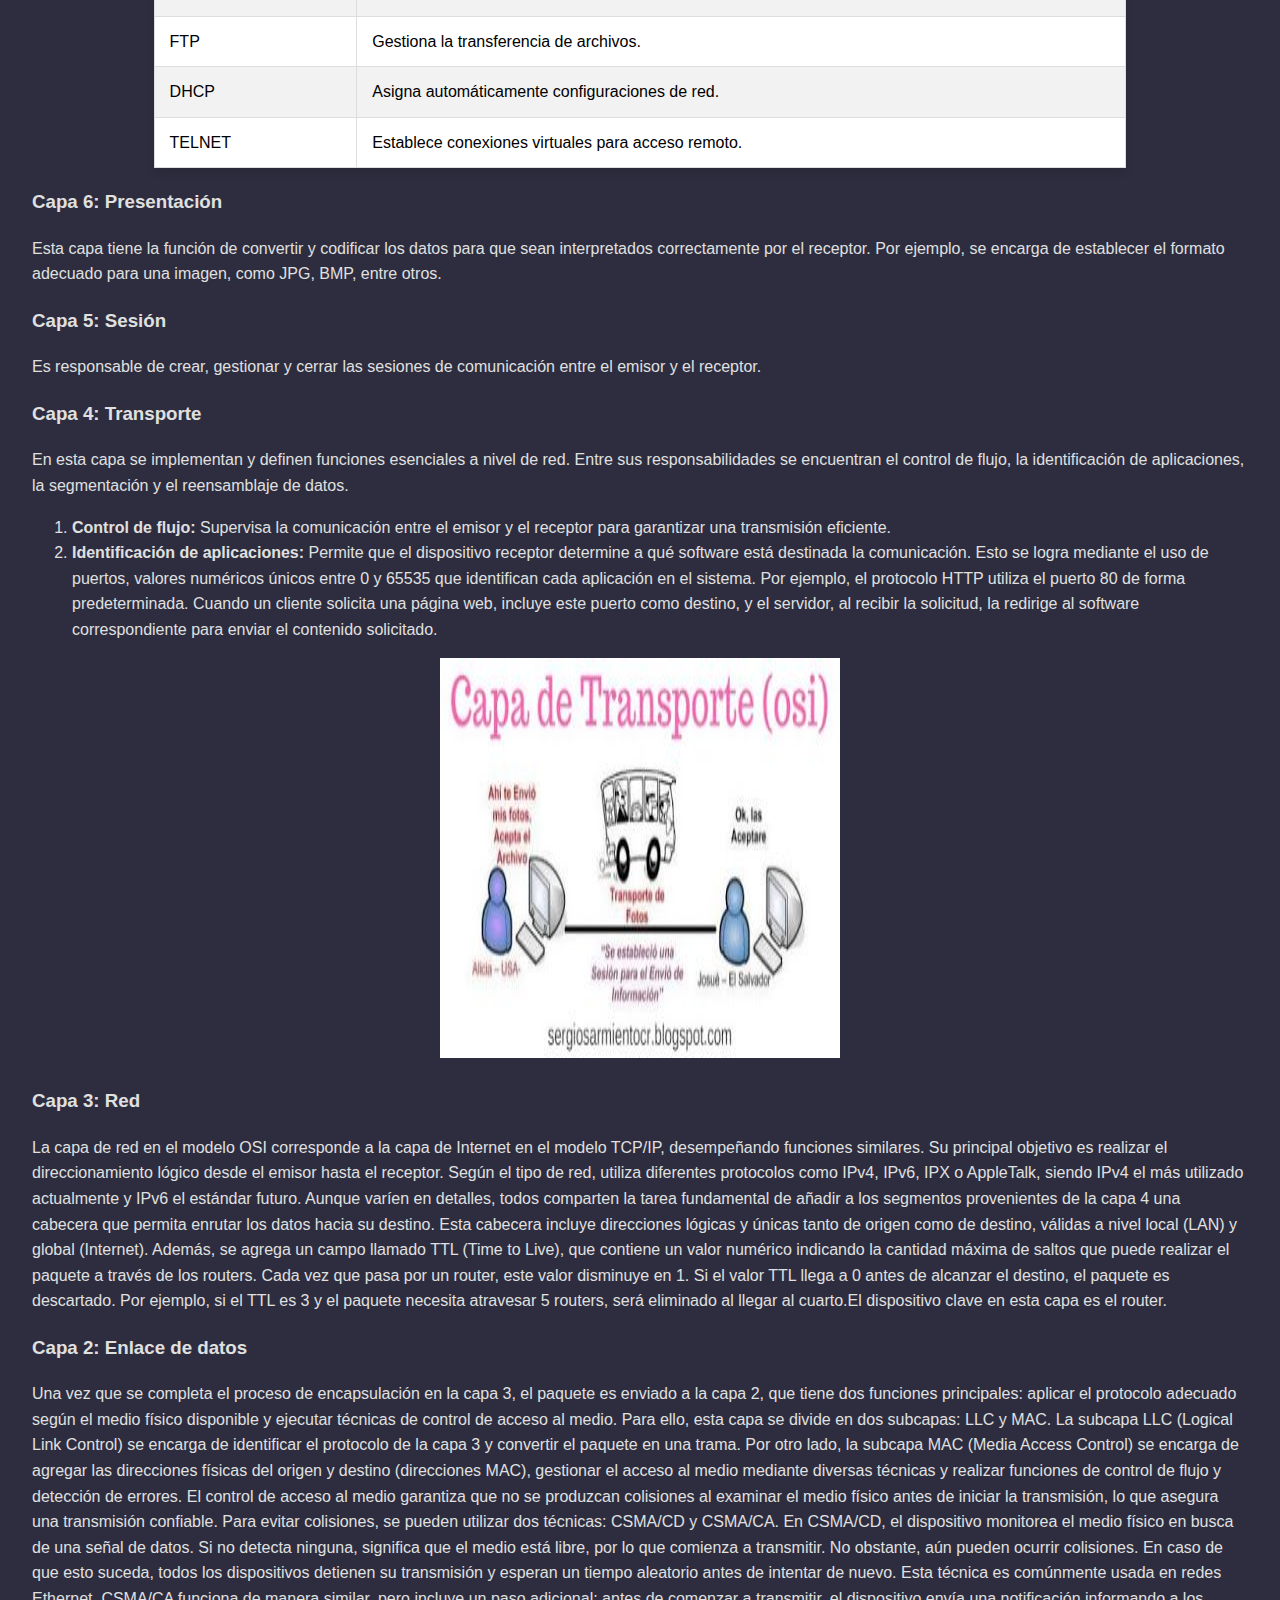
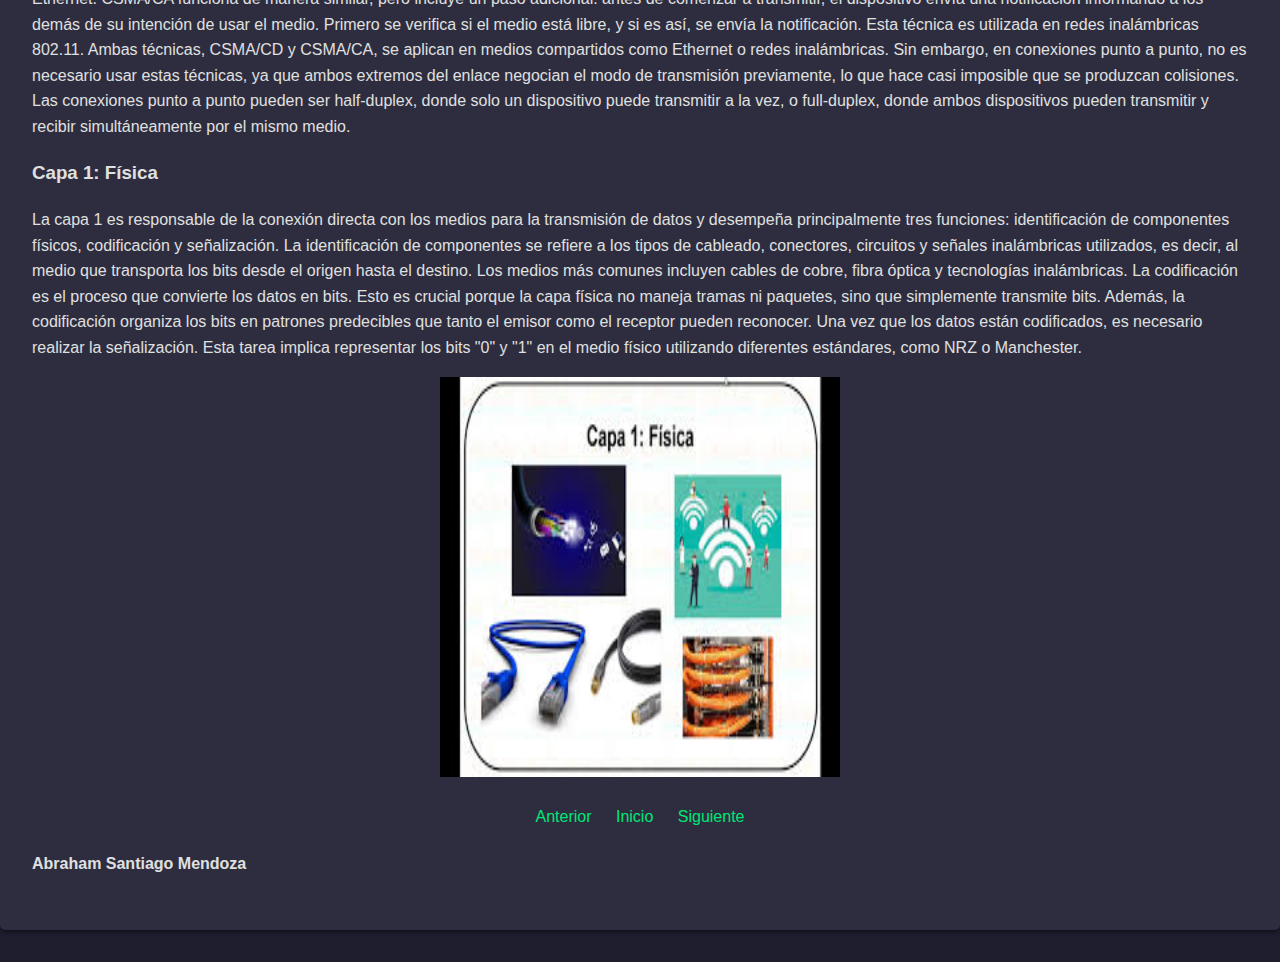
<file: pagina5.html>
<!DOCTYPE html>
<html lang="es">
<head>
    <meta charset="UTF-8">
    <meta name="viewport" content="width=device-width, initial-scale=1.0">
    <title>Modelo OSI</title>
    <style>
         body {
            font-family: Arial, sans-serif;
            line-height: 1.6;
            margin: 0;
            padding: 0;
            background-color: #1e1e2f;
            color: #e0e0e0;
        }
        header {
            background: #6200ea;
            color: #fff;
            padding: 1rem 0;
            text-align: center;
        }
        .container {
            max-width: 1500px;
            margin: 2rem auto;
            padding: 2rem;
            background: #2d2d3f;
            border-radius: 5px;
            box-shadow: 0 2px 5px rgba(0,0,0,0.5);
        }
        h1, h2 {
            color: #ffcc00;
        }
        nav {
            margin: 1rem 0;
            text-align: center;
        }
        nav a {
            margin: 0 10px;
            color: #00e676;
            text-decoration: none;
        }
        nav a:hover {
            text-decoration: underline;
        }
         nav img {
            width: 50px;
            height: 50px;
            vertical-align: middle;
            margin-right: 10px;
        }
        .image-wrapper {
            text-align: center;
            margin-bottom: 20px;
        }
        .image-wrapper img {
            width: 400px;
            height: 400px;
        }
        table {
            width: 80%;
            margin: 0 auto;
            border-collapse: collapse;
            background-color: #ffffff;
            box-shadow: 0 4px 8px rgba(0, 0, 0, 0.1);
        }
        th, td {
            padding: 12px 15px;
            text-align: left;
            border: 1px solid #ddd;
            color: black;
        }
        th {
            background-color: #4CAF50;
            color: black;
        }
        tr:nth-child(even) {
            background-color: #f2f2f2;
            color: black;
        }
        tr:hover {
            background-color: #ddd;
            color: black;
        }
    </style>
</head>
<body>
    <header>
        <h1>Modelo OSI</h1>
    </header>

    <div class="container">
        <p>El modelo OSI (Open System Interconnection), desarrollado en 1984 por la ISO (Organización Internacional de Normalización), es un estándar diseñado para establecer cómo se debe realizar la comunicación en redes. Comparte el mismo propósito que el modelo TCP/IP: describir el proceso necesario para que los datos generados en un punto de origen sean transportados, recibidos y comprendidos por el receptor.
        La diferencia principal entre ambos modelos radica en la cantidad de capas empleadas para cumplir con este objetivo. Mientras que TCP/IP utiliza 4 capas, el modelo OSI está compuesto por 7, las cuales se describen a continuación.</p>
        <div class="image-wrapper">
            <img src="imagen9.jpg" alt="Diagrama del modelo OSI">
        </div>
<p>El proceso inicia cuando el emisor genera los datos en la capa de aplicación, los cuales son enviados de forma progresiva a través de las capas inferiores. En cada capa, se realiza el encapsulamiento correspondiente, añadiendo una cabecera específica antes de transmitir los datos al medio físico.</p>
<div class="image-wrapper">
            <img src="imagen11.png" alt="Diagrama del modelo OSI">
        </div>
<h3>Capa 7: Aplicación</h3>
  <p>Es la capa más cercana al usuario y facilita su interacción con la red. Su función principal es proporcionar servicios al software del dispositivo, ofreciendo los protocolos necesarios para la comunicación. Para ello, utiliza el modelo cliente-servidor, donde el cliente es el dispositivo que realiza la solicitud y el servidor es el que responde.</p>  
<table>
        <thead>
            <tr>
                <th>Protocolo</th>
                <th>Función</th>
            </tr>
        </thead>
        <tbody>
            <tr>
                <td>DNS</td>
                <td>Convierte nombres de host en direcciones IP.</td>
            </tr>
            <tr>
                <td>HTTP</td>
                <td>Facilita la transferencia de páginas web.</td>
            </tr>
            <tr>
                <td>SMTP</td>
                <td>Se encarga del envío de correos electrónicos.</td>
            </tr>
            <tr>
                <td>POP</td>
                <td>Permite la recepción de correos electrónicos.</td>
            </tr>
            <tr>
                <td>FTP</td>
                <td>Gestiona la transferencia de archivos.</td>
            </tr>
            <tr>
                <td>DHCP</td>
                <td>Asigna automáticamente configuraciones de red.</td>
            </tr>
            <tr>
                <td>TELNET</td>
                <td>Establece conexiones virtuales para acceso remoto.</td>
            </tr>
        </tbody>
    </table>
    <h3>Capa 6: Presentación</h3>
    <p>Esta capa tiene la función de convertir y codificar los datos para que sean interpretados correctamente por el receptor. Por ejemplo, se encarga de establecer el formato adecuado para una imagen, como JPG, BMP, entre otros.</p>  
    <h3>Capa 5: Sesión</h3>
    <p>Es responsable de crear, gestionar y cerrar las sesiones de comunicación entre el emisor y el receptor.</p>  
    <h3>Capa 4: Transporte</h3>
      <p> En esta capa se implementan y definen funciones esenciales a nivel de red. Entre sus responsabilidades se encuentran el control de flujo, la identificación de aplicaciones, la segmentación y el reensamblaje de datos.</p>   
        <ol>
            <li><strong>Control de flujo: </strong>Supervisa la comunicación entre el emisor y el receptor para garantizar una transmisión eficiente.</li>
            <li><strong>Identificación de aplicaciones:</strong> Permite que el dispositivo receptor determine a qué software está destinada la comunicación. Esto se logra mediante el uso de puertos, valores numéricos únicos entre 0 y 65535 que identifican cada aplicación en el sistema. Por ejemplo, el protocolo HTTP utiliza el puerto 80 de forma predeterminada. Cuando un cliente solicita una página web, incluye este puerto como destino, y el servidor, al recibir la solicitud, la redirige al software correspondiente para enviar el contenido solicitado.</li>
        </ol>
        <div class="image-wrapper">
            <img src="imagen10.jpg" alt="Diagrama del modelo OSI">
        </div>
        <h3>Capa 3: Red</h3>
        <p>La capa de red en el modelo OSI corresponde a la capa de Internet en el modelo TCP/IP, desempeñando funciones similares. Su principal objetivo es realizar el direccionamiento lógico desde el emisor hasta el receptor. Según el tipo de red, utiliza diferentes protocolos como IPv4, IPv6, IPX o AppleTalk, siendo IPv4 el más utilizado actualmente y IPv6 el estándar futuro. Aunque varíen en detalles, todos comparten la tarea fundamental de añadir a los segmentos provenientes de la capa 4 una cabecera que permita enrutar los datos hacia su destino. Esta cabecera incluye direcciones lógicas y únicas tanto de origen como de destino, válidas a nivel local (LAN) y global (Internet).
            Además, se agrega un campo llamado TTL (Time to Live), que contiene un valor numérico indicando la cantidad máxima de saltos que puede realizar el paquete a través de los routers. Cada vez que pasa por un router, este valor disminuye en 1. Si el valor TTL llega a 0 antes de alcanzar el destino, el paquete es descartado. Por ejemplo, si el TTL es 3 y el paquete necesita atravesar 5 routers, será eliminado al llegar al cuarto.El dispositivo clave en esta capa es el router.</p>
        <h3>Capa 2: Enlace de datos</h3>
        <p>Una vez que se completa el proceso de encapsulación en la capa 3, el paquete es enviado a la capa 2, que tiene dos funciones principales: aplicar el protocolo adecuado según el medio físico disponible y ejecutar técnicas de control de acceso al medio. Para ello, esta capa se divide en dos subcapas: LLC y MAC.
            La subcapa LLC (Logical Link Control) se encarga de identificar el protocolo de la capa 3 y convertir el paquete en una trama. Por otro lado, la subcapa MAC (Media Access Control) se encarga de agregar las direcciones físicas del origen y destino (direcciones MAC), gestionar el acceso al medio mediante diversas técnicas y realizar funciones de control de flujo y detección de errores.
            El control de acceso al medio garantiza que no se produzcan colisiones al examinar el medio físico antes de iniciar la transmisión, lo que asegura una transmisión confiable. Para evitar colisiones, se pueden utilizar dos técnicas: CSMA/CD y CSMA/CA.
            En CSMA/CD, el dispositivo monitorea el medio físico en busca de una señal de datos. Si no detecta ninguna, significa que el medio está libre, por lo que comienza a transmitir. No obstante, aún pueden ocurrir colisiones. En caso de que esto suceda, todos los dispositivos detienen su transmisión y esperan un tiempo aleatorio antes de intentar de nuevo. Esta técnica es comúnmente usada en redes Ethernet.
            CSMA/CA funciona de manera similar, pero incluye un paso adicional: antes de comenzar a transmitir, el dispositivo envía una notificación informando a los demás de su intención de usar el medio. Primero se verifica si el medio está libre, y si es así, se envía la notificación. Esta técnica es utilizada en redes inalámbricas 802.11.
        Ambas técnicas, CSMA/CD y CSMA/CA, se aplican en medios compartidos como Ethernet o redes inalámbricas. Sin embargo, en conexiones punto a punto, no es necesario usar estas técnicas, ya que ambos extremos del enlace negocian el modo de transmisión previamente, lo que hace casi imposible que se produzcan colisiones. Las conexiones punto a punto pueden ser half-duplex, donde solo un dispositivo puede transmitir a la vez, o full-duplex, donde ambos dispositivos pueden transmitir y recibir simultáneamente por el mismo medio.</p>
        <h3>Capa 1: Física</h3>
        <p>La capa 1 es responsable de la conexión directa con los medios para la transmisión de datos y desempeña principalmente tres funciones: identificación de componentes físicos, codificación y señalización.
La identificación de componentes se refiere a los tipos de cableado, conectores, circuitos y señales inalámbricas utilizados, es decir, al medio que transporta los bits desde el origen hasta el destino. Los medios más comunes incluyen cables de cobre, fibra óptica y tecnologías inalámbricas.
La codificación es el proceso que convierte los datos en bits. Esto es crucial porque la capa física no maneja tramas ni paquetes, sino que simplemente transmite bits. Además, la codificación organiza los bits en patrones predecibles que tanto el emisor como el receptor pueden reconocer.
Una vez que los datos están codificados, es necesario realizar la señalización. Esta tarea implica representar los bits "0" y "1" en el medio físico utilizando diferentes estándares, como NRZ o Manchester.</p>
        <div class="image-wrapper">
            <img src="imagen11.jpeg" alt="Diagrama del modelo OSI">
        </div>

        <nav>
            <a href="pagina4.html">Anterior</a>
            <a href="index.html">Inicio</a>
            <a href="pagina6.html">Siguiente</a>
        </nav>

        <h4>Abraham Santiago Mendoza</h4>
    </div>
</body>
</html>
</file>
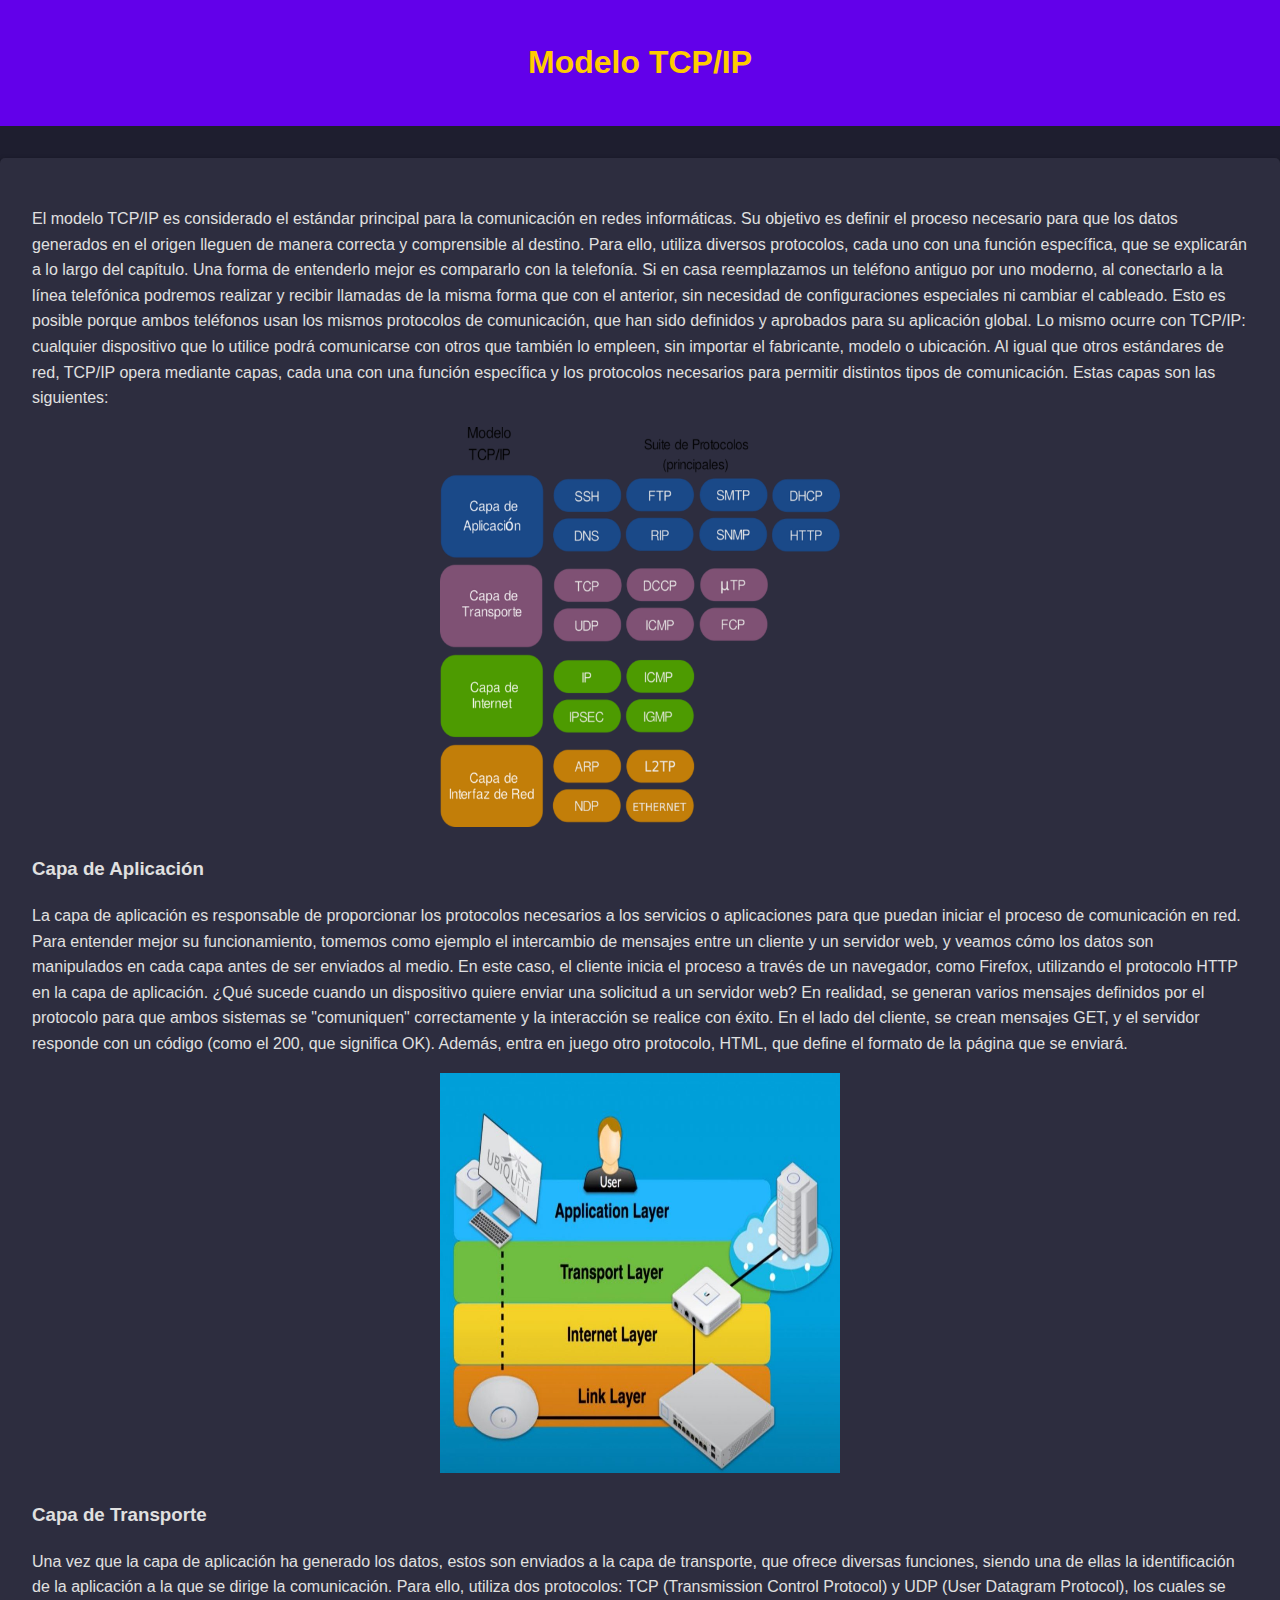
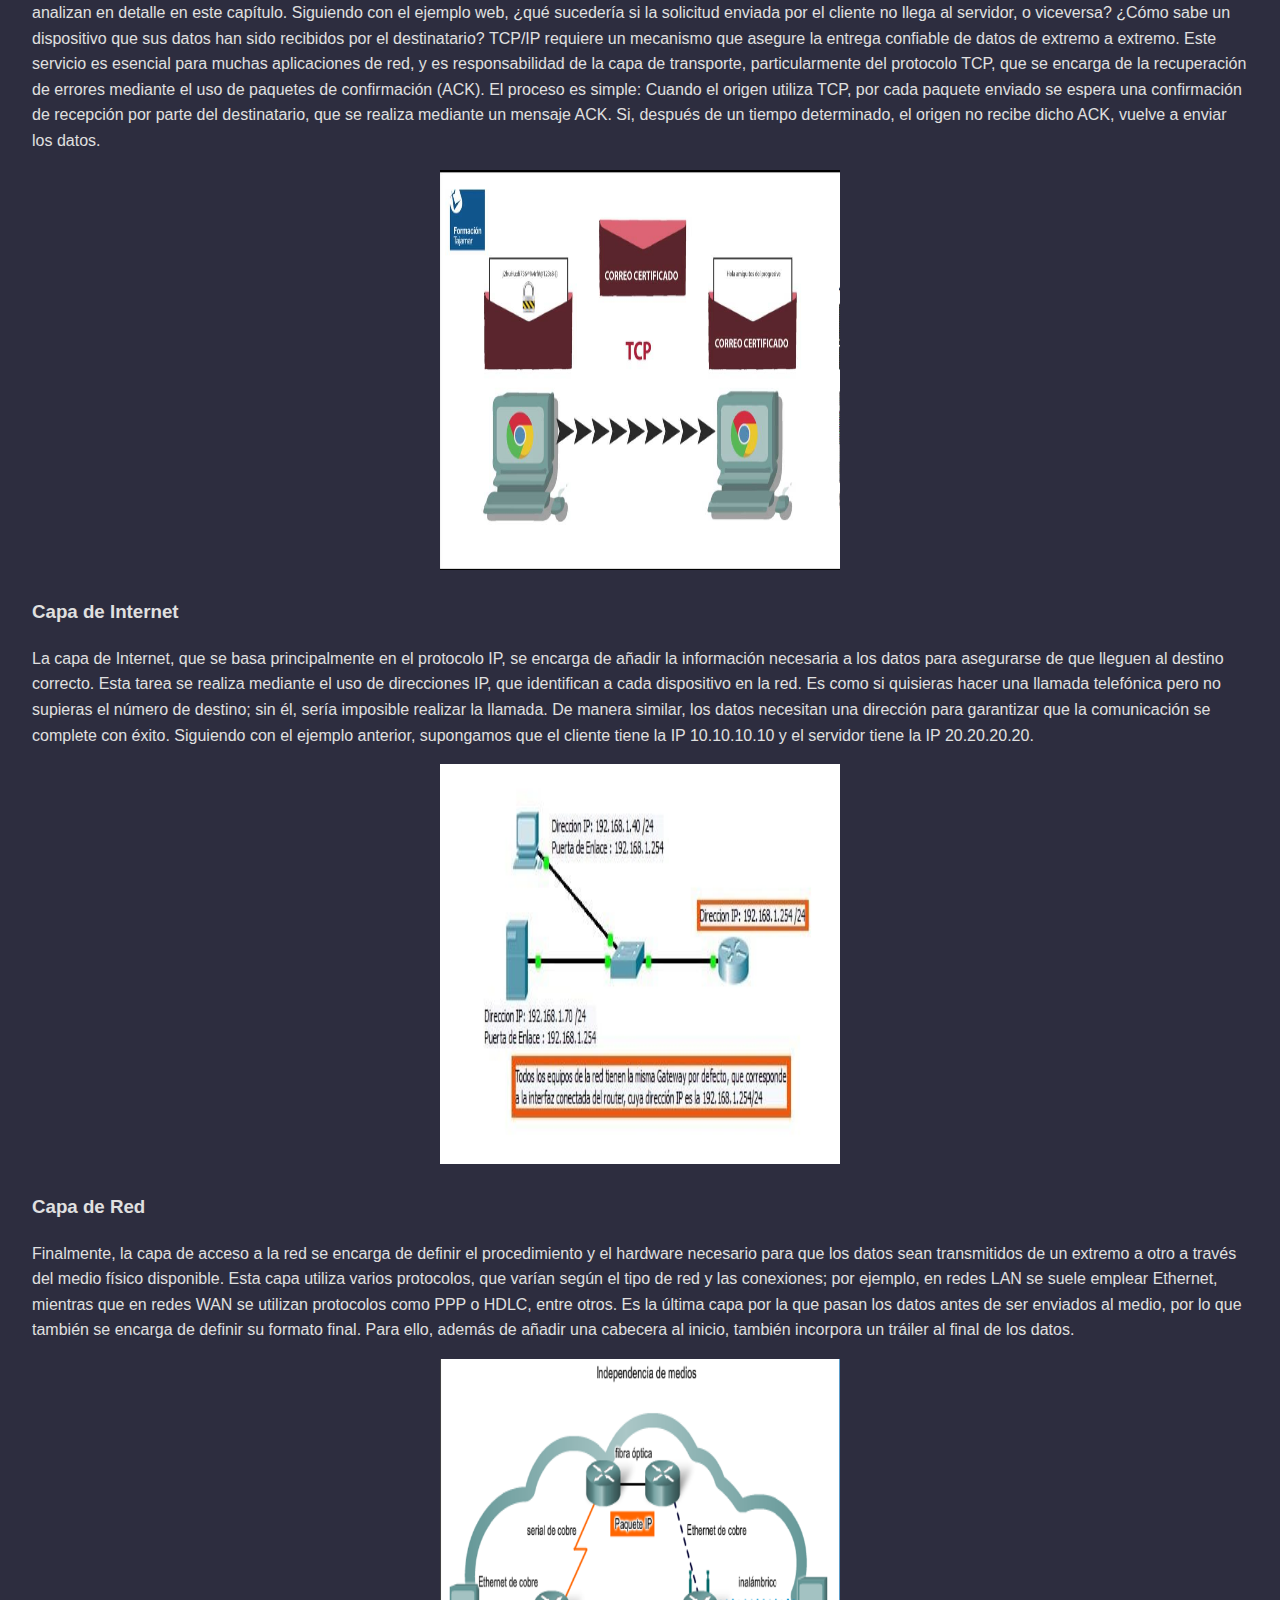
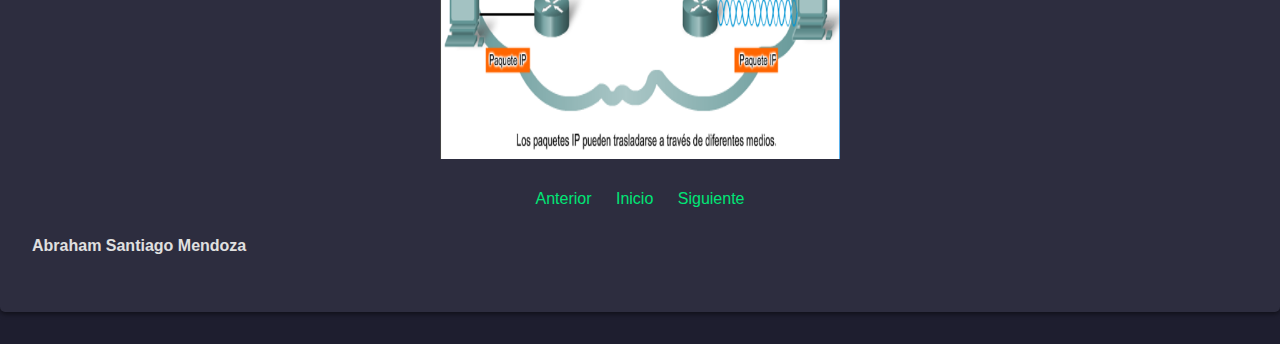
<file: pagina6.html>
<!DOCTYPE html>
<html lang="es">
<head>
    <meta charset="UTF-8">
    <meta name="viewport" content="width=device-width, initial-scale=1.0">
    <title>TCP/IP</title>
    <style>
         body {
            font-family: Arial, sans-serif;
            line-height: 1.6;
            margin: 0;
            padding: 0;
            background-color: #1e1e2f;
            color: #e0e0e0;
        }
        header {
            background: #6200ea;
            color: #fff;
            padding: 1rem 0;
            text-align: center;
        }
        .container {
            max-width: 1500px; /* Adjusted width for larger container */
            margin: 2rem auto;
            padding: 2rem; /* Increased padding for better spacing */
            background: #2d2d3f;
            border-radius: 5px;
            box-shadow: 0 2px 5px rgba(0,0,0,0.5);
        }
        h1, h2 {
            color: #ffcc00;
        }
        nav {
            margin: 1rem 0;
            text-align: center;
        }
        nav a {
            margin: 0 10px;
            color: #00e676;
            text-decoration: none;
        }
        nav a:hover {
            text-decoration: underline;
        }
         nav img {
            width: 50px;
            height: 50px;
            vertical-align: middle;
            margin-right: 10px;
        }
        .image-wrapper {
            text-align: center;
            margin-bottom: 20px;
        }
        .image-wrapper img {
            width: 400px;
            height: 400px;
        }
    </style>
</head>
<body>
    <header>
        <h1>Modelo TCP/IP</h1>
    </header>
 
    <div class="container">
        <p>El modelo TCP/IP es considerado el estándar principal para la comunicación en redes informáticas. Su objetivo es definir el proceso necesario para que los datos generados en el origen lleguen de manera correcta y comprensible al destino. Para ello, utiliza diversos protocolos, cada uno con una función específica, que se explicarán a lo largo del capítulo.
        Una forma de entenderlo mejor es compararlo con la telefonía. Si en casa reemplazamos un teléfono antiguo por uno moderno, al conectarlo a la línea telefónica podremos realizar y recibir llamadas de la misma forma que con el anterior, sin necesidad de configuraciones especiales ni cambiar el cableado. Esto es posible porque ambos teléfonos usan los mismos protocolos de comunicación, que han sido definidos y aprobados para su aplicación global. Lo mismo ocurre con TCP/IP: cualquier dispositivo que lo utilice podrá comunicarse con otros que también lo empleen, sin importar el fabricante, modelo o ubicación.
        Al igual que otros estándares de red, TCP/IP opera mediante capas, cada una con una función específica y los protocolos necesarios para permitir distintos tipos de comunicación. Estas capas son las siguientes:</p>
        <div class="image-wrapper">
            <img src="imagen12.png" alt="Sección Icono">
        </div>
        <h3>Capa de Aplicación</h3>
        <p>La capa de aplicación es responsable de proporcionar los protocolos necesarios a los servicios o aplicaciones para que puedan iniciar el proceso de comunicación en red. Para entender mejor su funcionamiento, tomemos como ejemplo el intercambio de mensajes entre un cliente y un servidor web, y veamos cómo los datos son manipulados en cada capa antes de ser enviados al medio.
        En este caso, el cliente inicia el proceso a través de un navegador, como Firefox, utilizando el protocolo HTTP en la capa de aplicación. ¿Qué sucede cuando un dispositivo quiere enviar una solicitud a un servidor web? En realidad, se generan varios mensajes definidos por el protocolo para que ambos sistemas se "comuniquen" correctamente y la interacción se realice con éxito. En el lado del cliente, se crean mensajes GET, y el servidor responde con un código (como el 200, que significa OK). Además, entra en juego otro protocolo, HTML, que define el formato de la página que se enviará.</p>
        <div class="image-wrapper">
            <img src="imagen12.jpg" alt="Sección Icono">
        </div>
        <h3>Capa de Transporte</h3>
        <p>Una vez que la capa de aplicación ha generado los datos, estos son enviados a la capa de transporte, que ofrece diversas funciones, siendo una de ellas la identificación de la aplicación a la que se dirige la comunicación. Para ello, utiliza dos protocolos: TCP (Transmission Control Protocol) y UDP (User Datagram Protocol), los cuales se analizan en detalle en este capítulo.
        Siguiendo con el ejemplo web, ¿qué sucedería si la solicitud enviada por el cliente no llega al servidor, o viceversa? ¿Cómo sabe un dispositivo que sus datos han sido recibidos por el destinatario? TCP/IP requiere un mecanismo que asegure la entrega confiable de datos de extremo a extremo. Este servicio es esencial para muchas aplicaciones de red, y es responsabilidad de la capa de transporte, particularmente del protocolo TCP, que se encarga de la recuperación de errores mediante el uso de paquetes de confirmación (ACK). El proceso es simple:
        Cuando el origen utiliza TCP, por cada paquete enviado se espera una confirmación de recepción por parte del destinatario, que se realiza mediante un mensaje ACK. Si, después de un tiempo determinado, el origen no recibe dicho ACK, vuelve a enviar los datos.</p>
        <div class="image-wrapper">
            <img src="imagen13.jpg" alt="Sección Icono">
        </div>
        <h3>Capa de Internet</h3>
        <p>La capa de Internet, que se basa principalmente en el protocolo IP, se encarga de añadir la información necesaria a los datos para asegurarse de que lleguen al destino correcto. Esta tarea se realiza mediante el uso de direcciones IP, que identifican a cada dispositivo en la red.
        Es como si quisieras hacer una llamada telefónica pero no supieras el número de destino; sin él, sería imposible realizar la llamada. De manera similar, los datos necesitan una dirección para garantizar que la comunicación se complete con éxito.
        Siguiendo con el ejemplo anterior, supongamos que el cliente tiene la IP 10.10.10.10 y el servidor tiene la IP 20.20.20.20.</p>
        <div class="image-wrapper">
            <img src="imagen14.jpg" alt="Sección Icono">
        </div>
        <h3>Capa de Red</h3>
        <p>Finalmente, la capa de acceso a la red se encarga de definir el procedimiento y el hardware necesario para que los datos sean transmitidos de un extremo a otro a través del medio físico disponible. Esta capa utiliza varios protocolos, que varían según el tipo de red y las conexiones; por ejemplo, en redes LAN se suele emplear Ethernet, mientras que en redes WAN se utilizan protocolos como PPP o HDLC, entre otros.
        Es la última capa por la que pasan los datos antes de ser enviados al medio, por lo que también se encarga de definir su formato final. Para ello, además de añadir una cabecera al inicio, también incorpora un tráiler al final de los datos.</p>
        <div class="image-wrapper">
            <img src="imagen13.png" alt="Sección Icono">
        </div>

        <nav>

            <a href="pagina5.html">Anterior</a>
            <a href="index.html">Inicio</a>
            <a href="pilares_cloud.html">Siguiente</a>
        </nav>
        <h4>Abraham Santiago Mendoza</h4>
    </div>
</body>
</html>
</file>
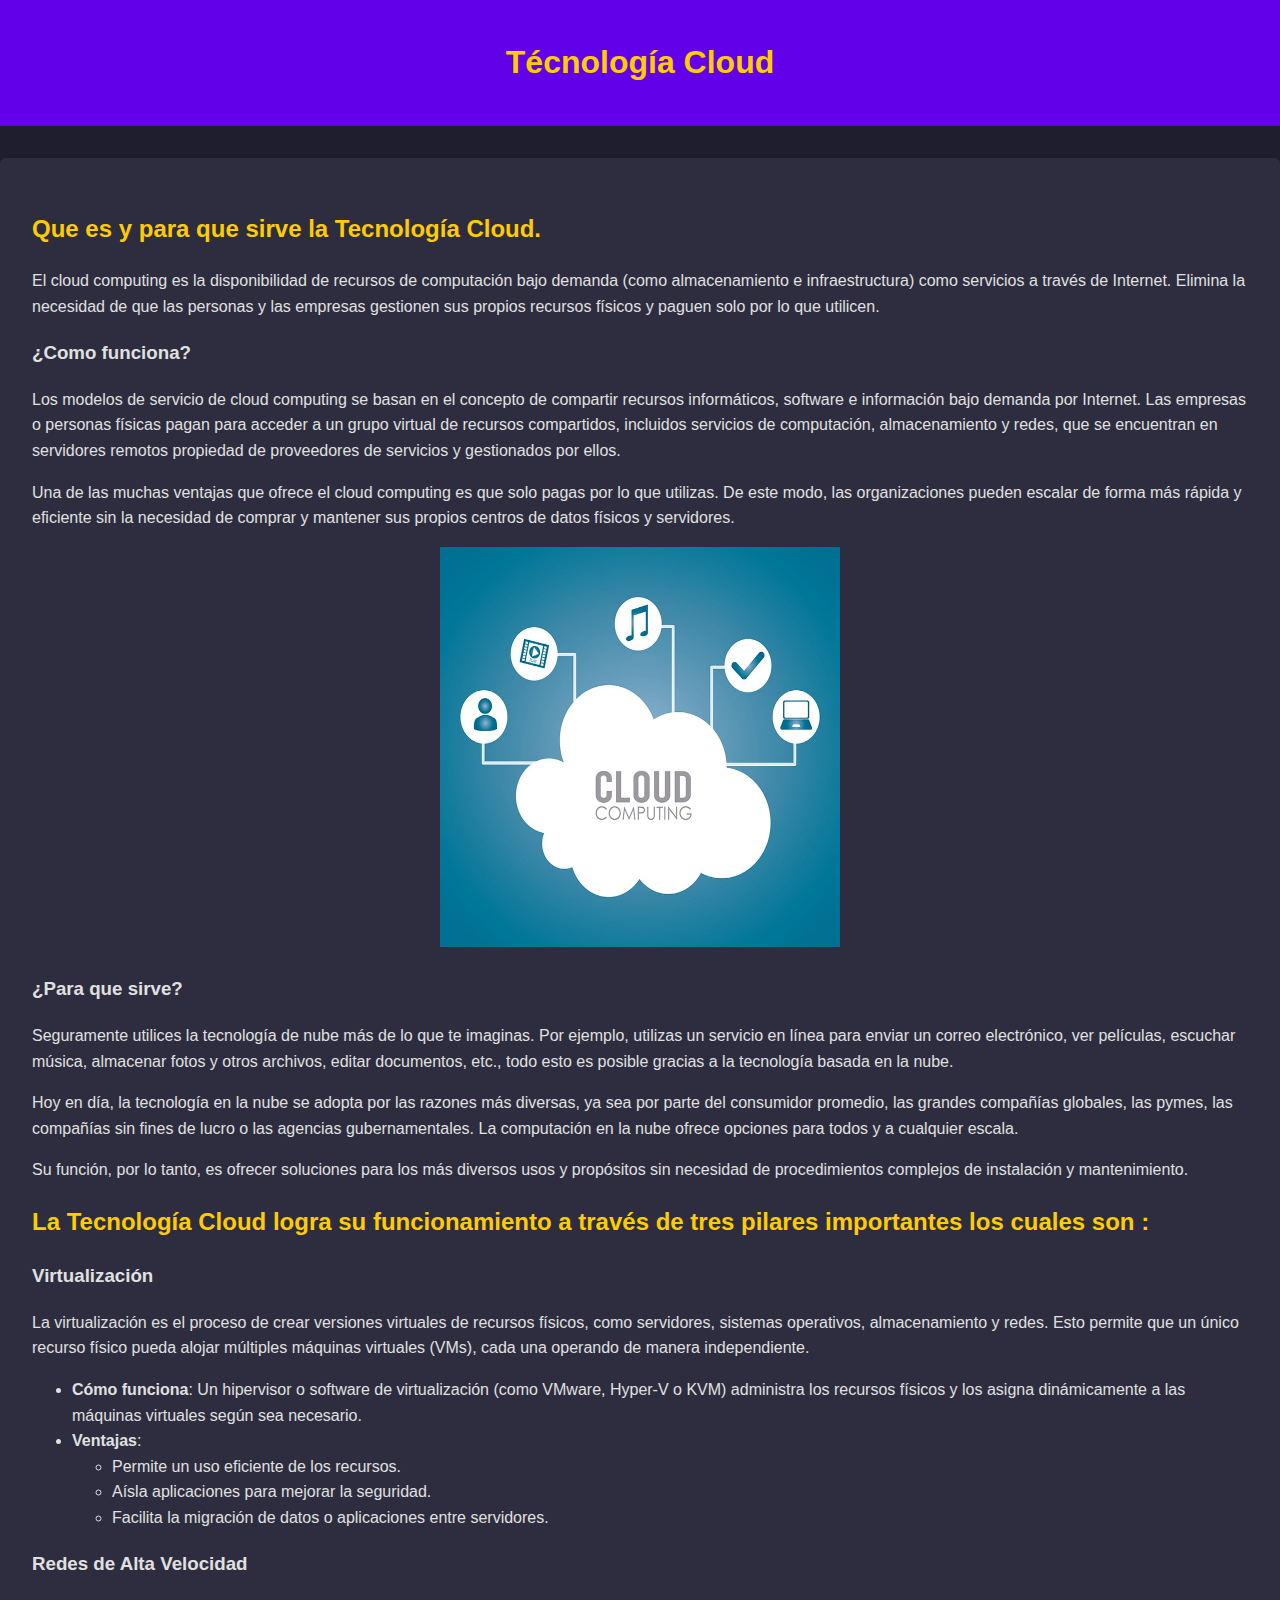
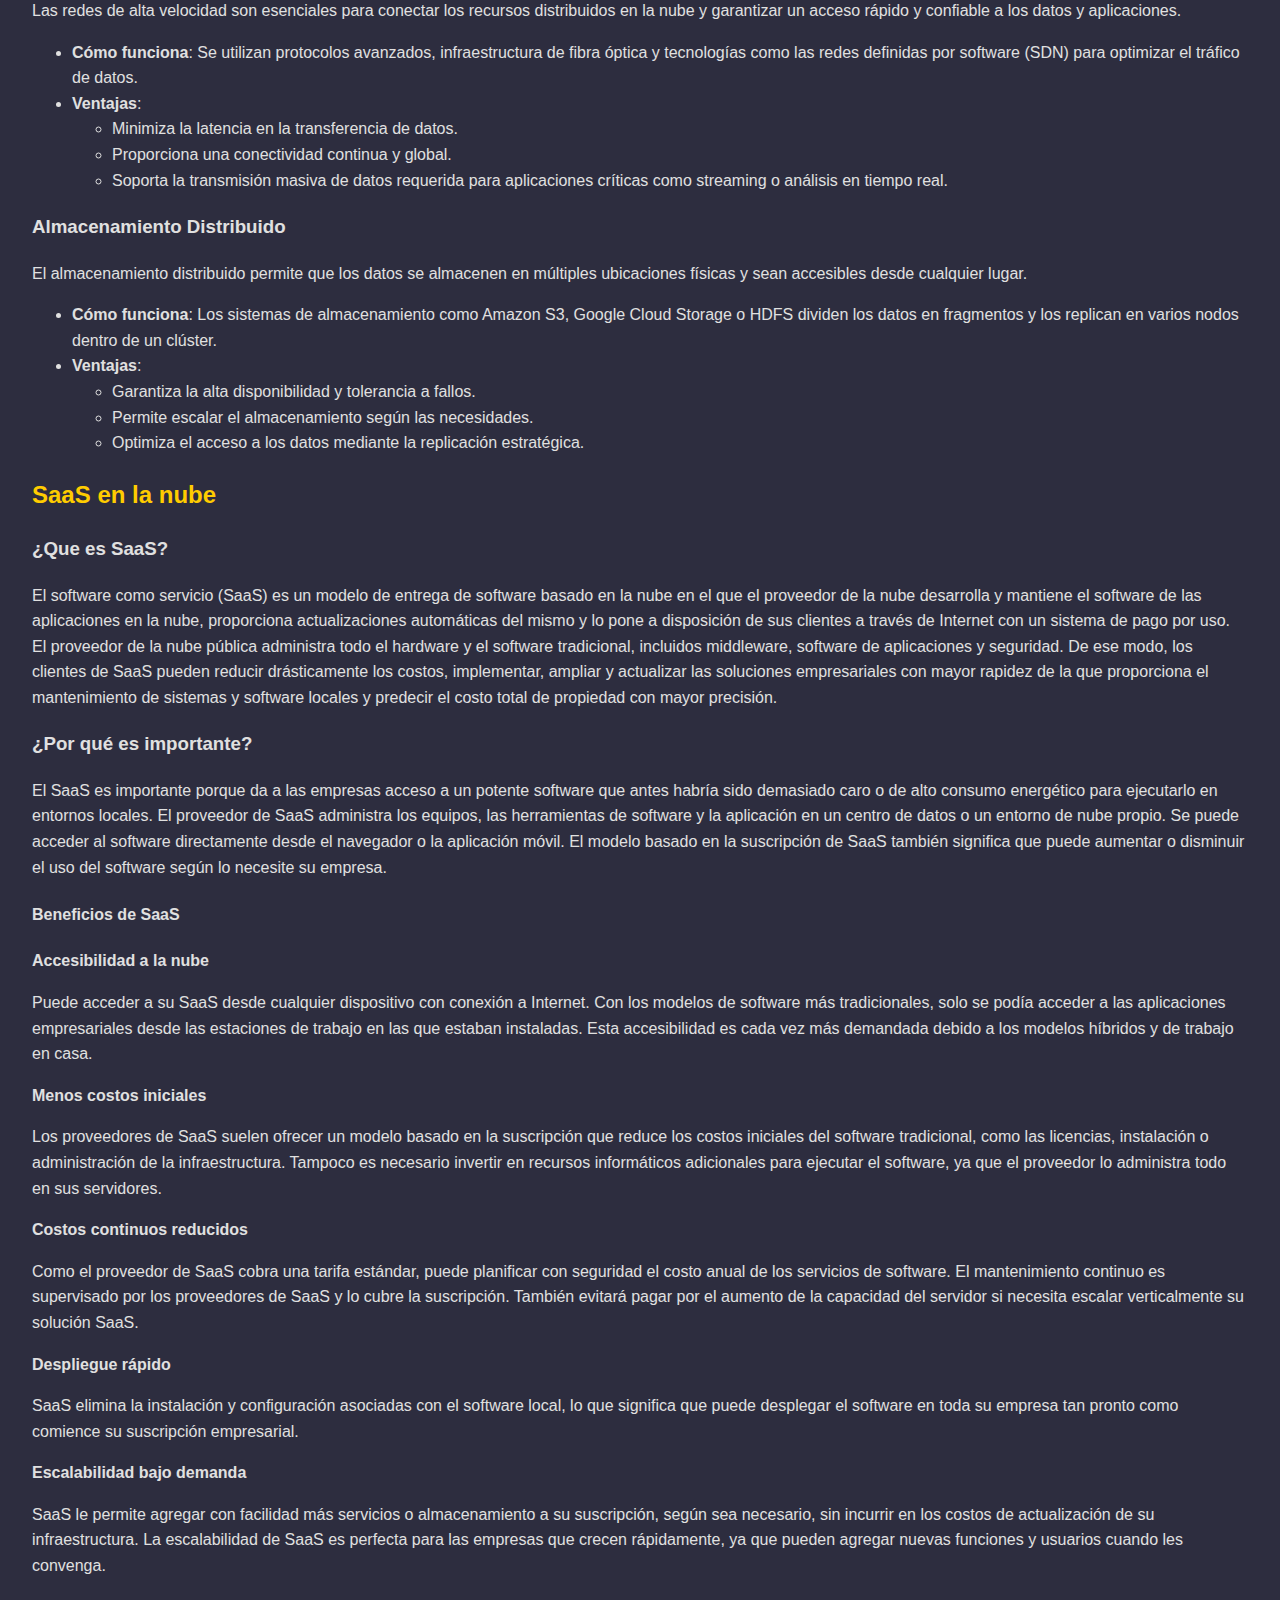
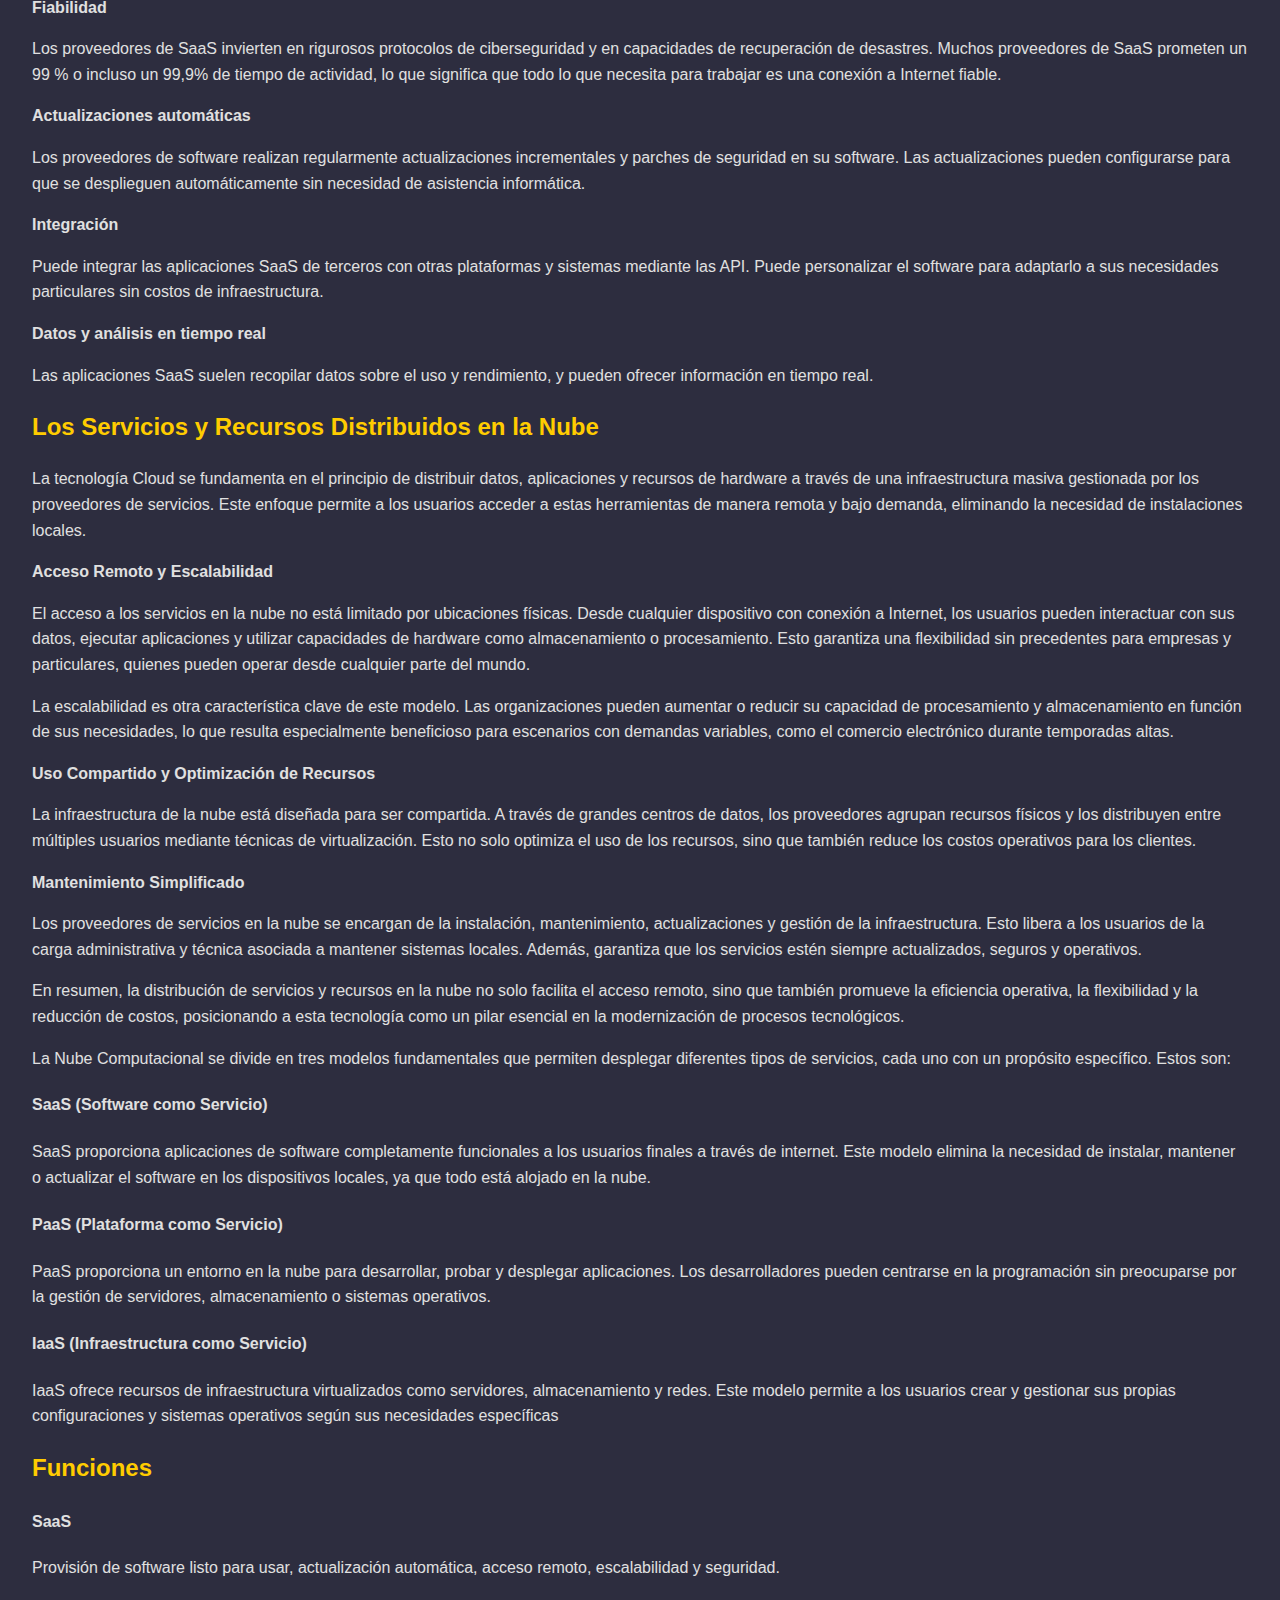
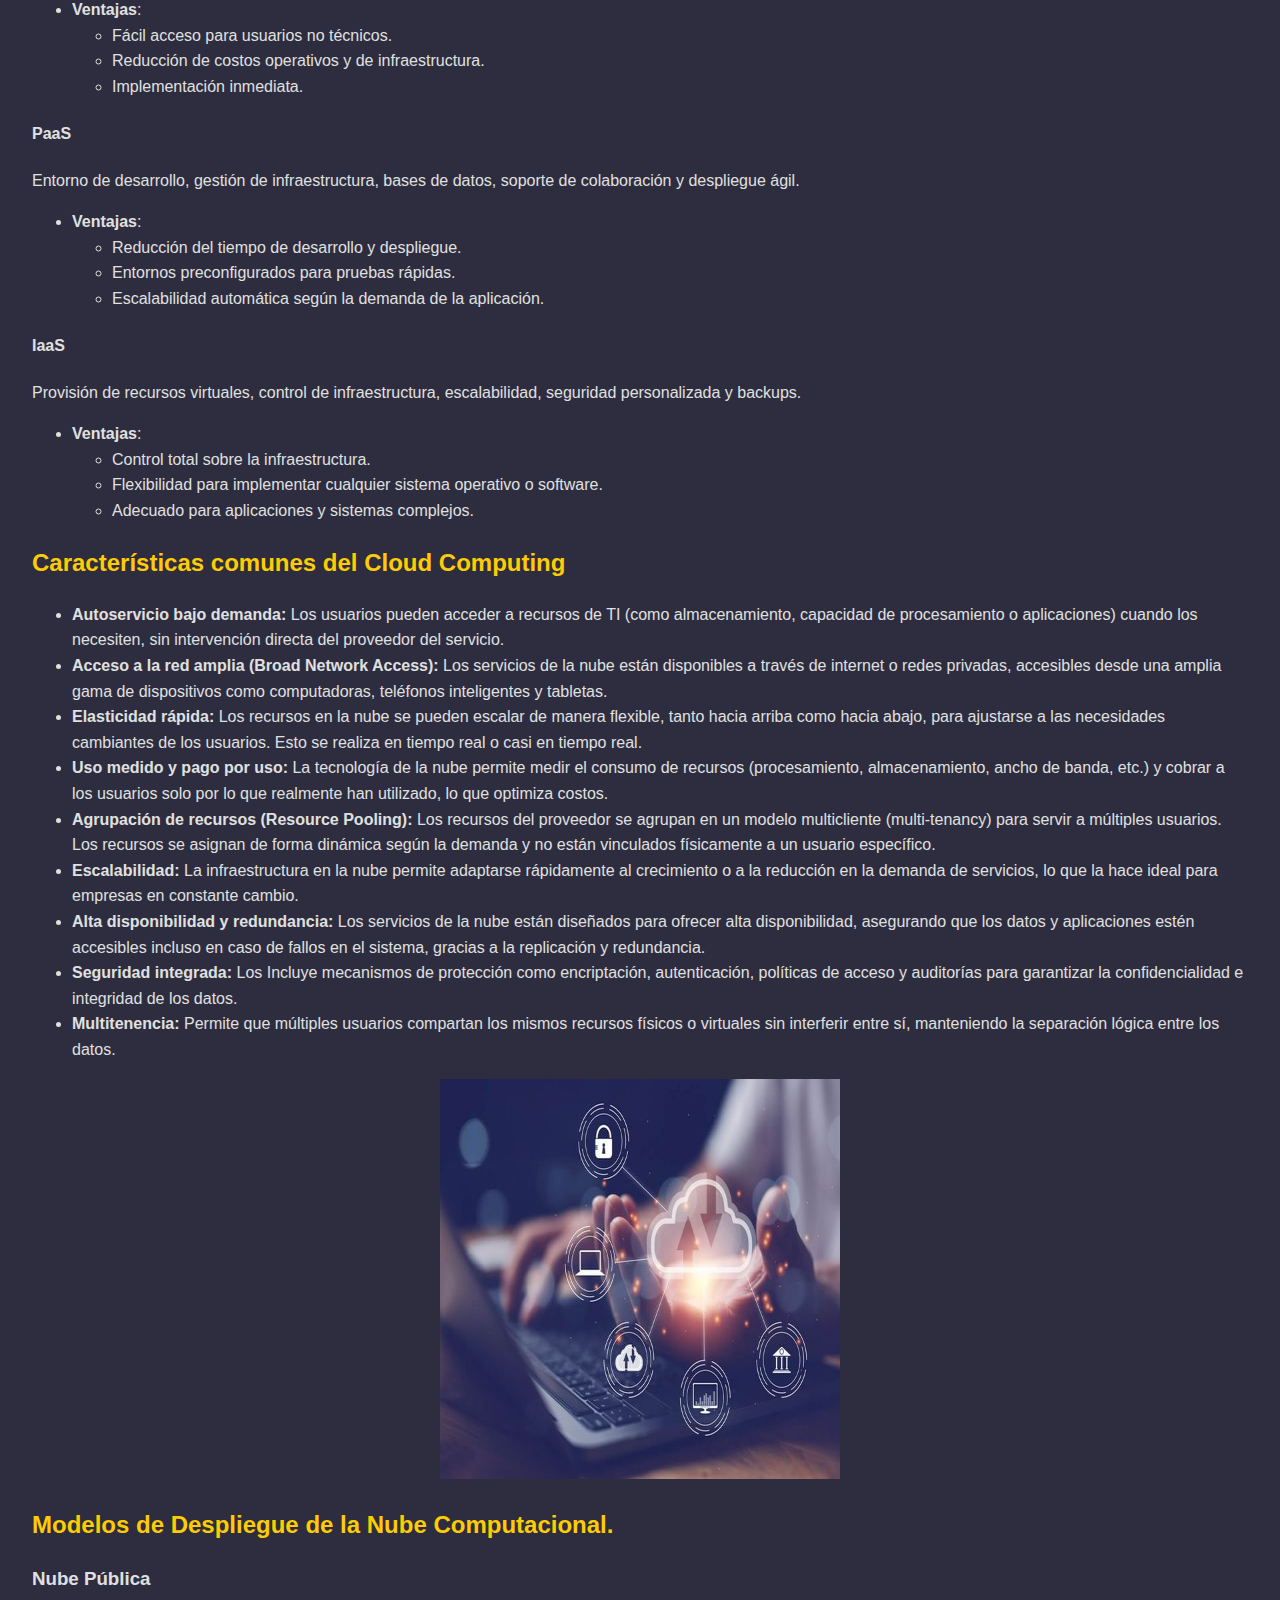
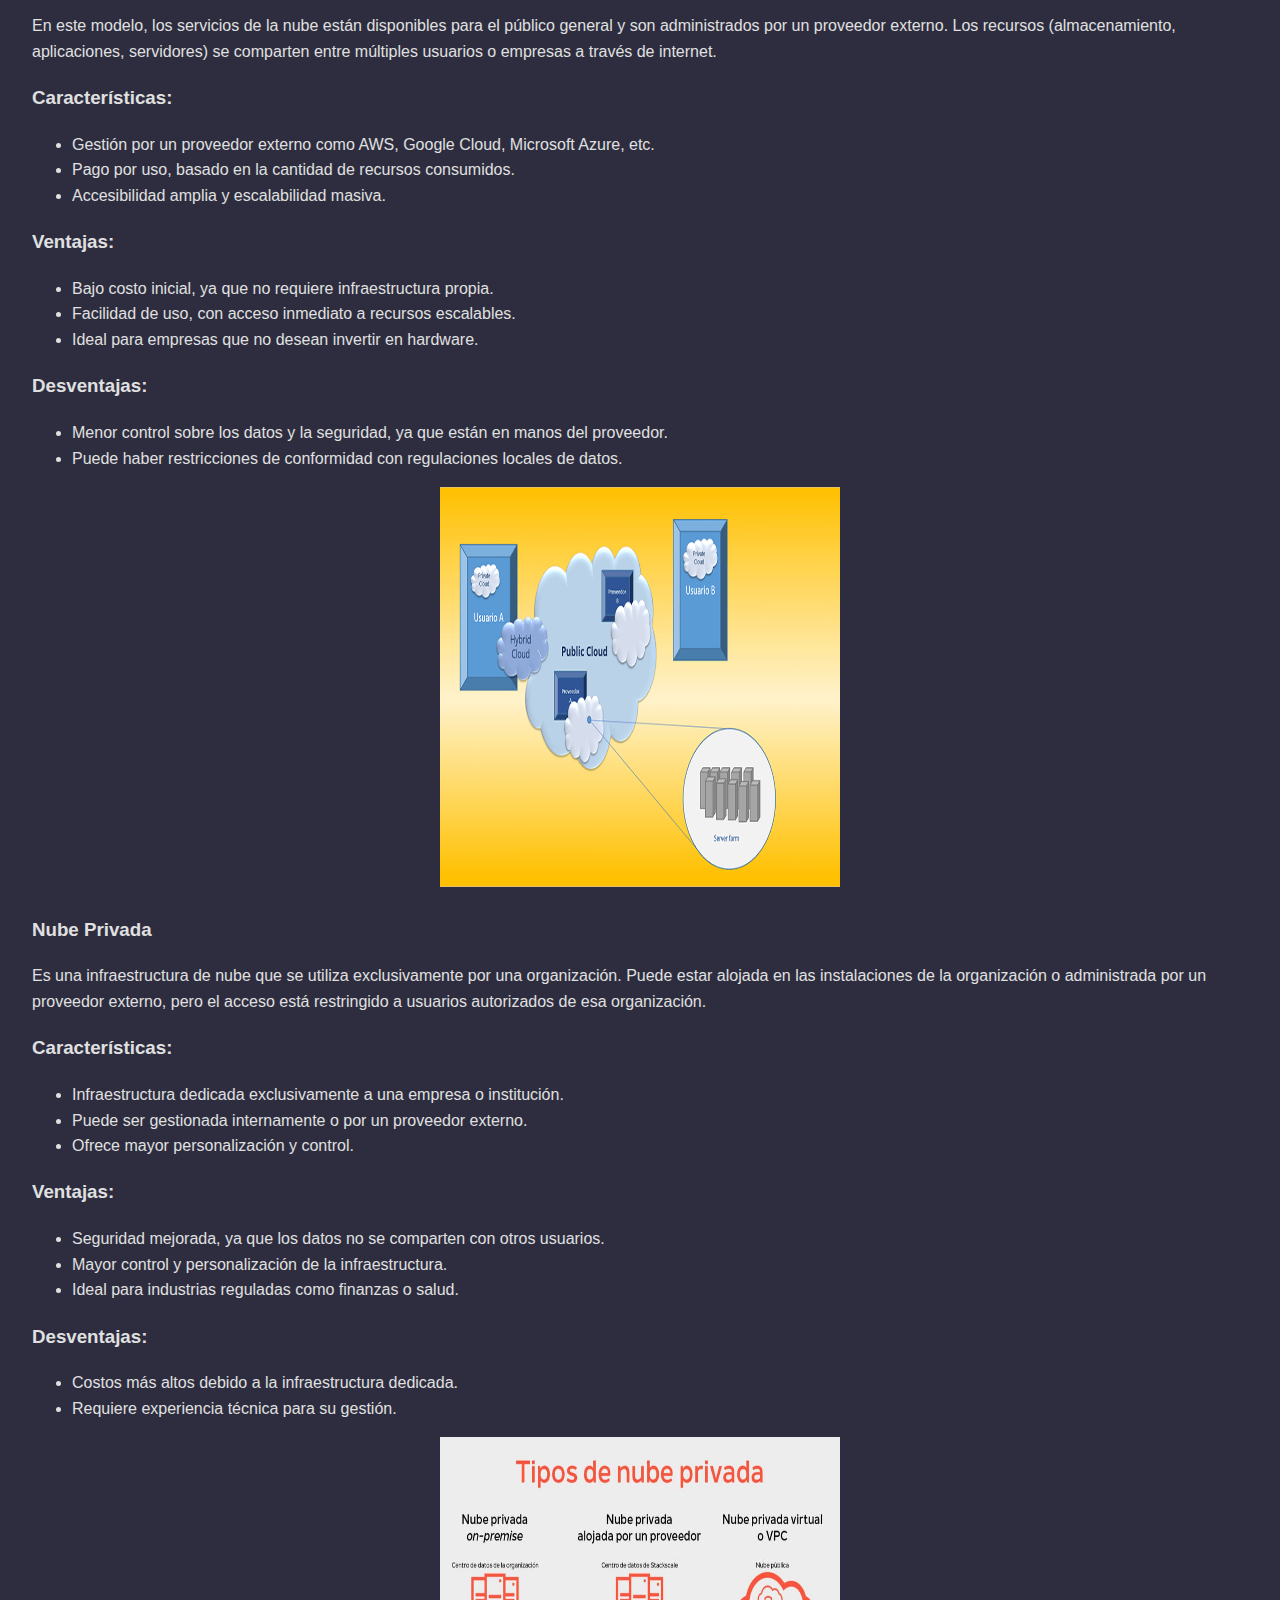
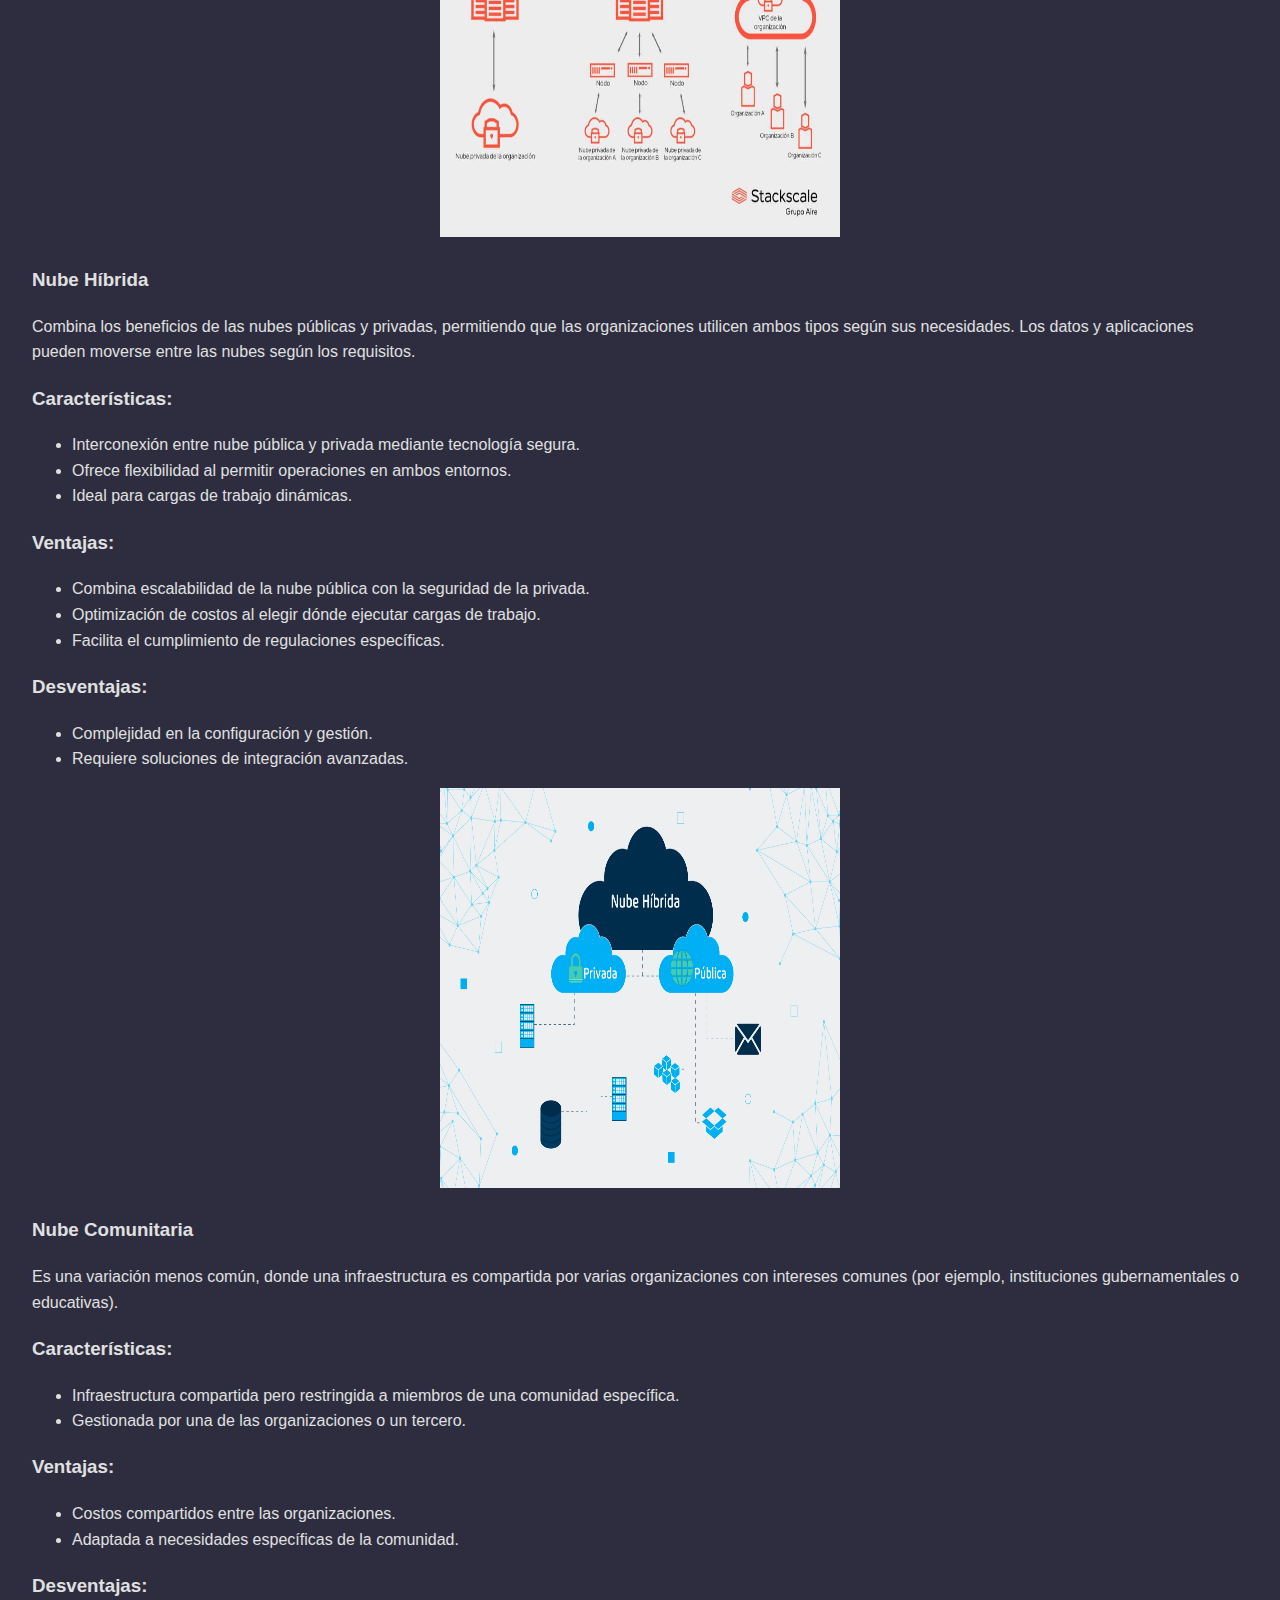
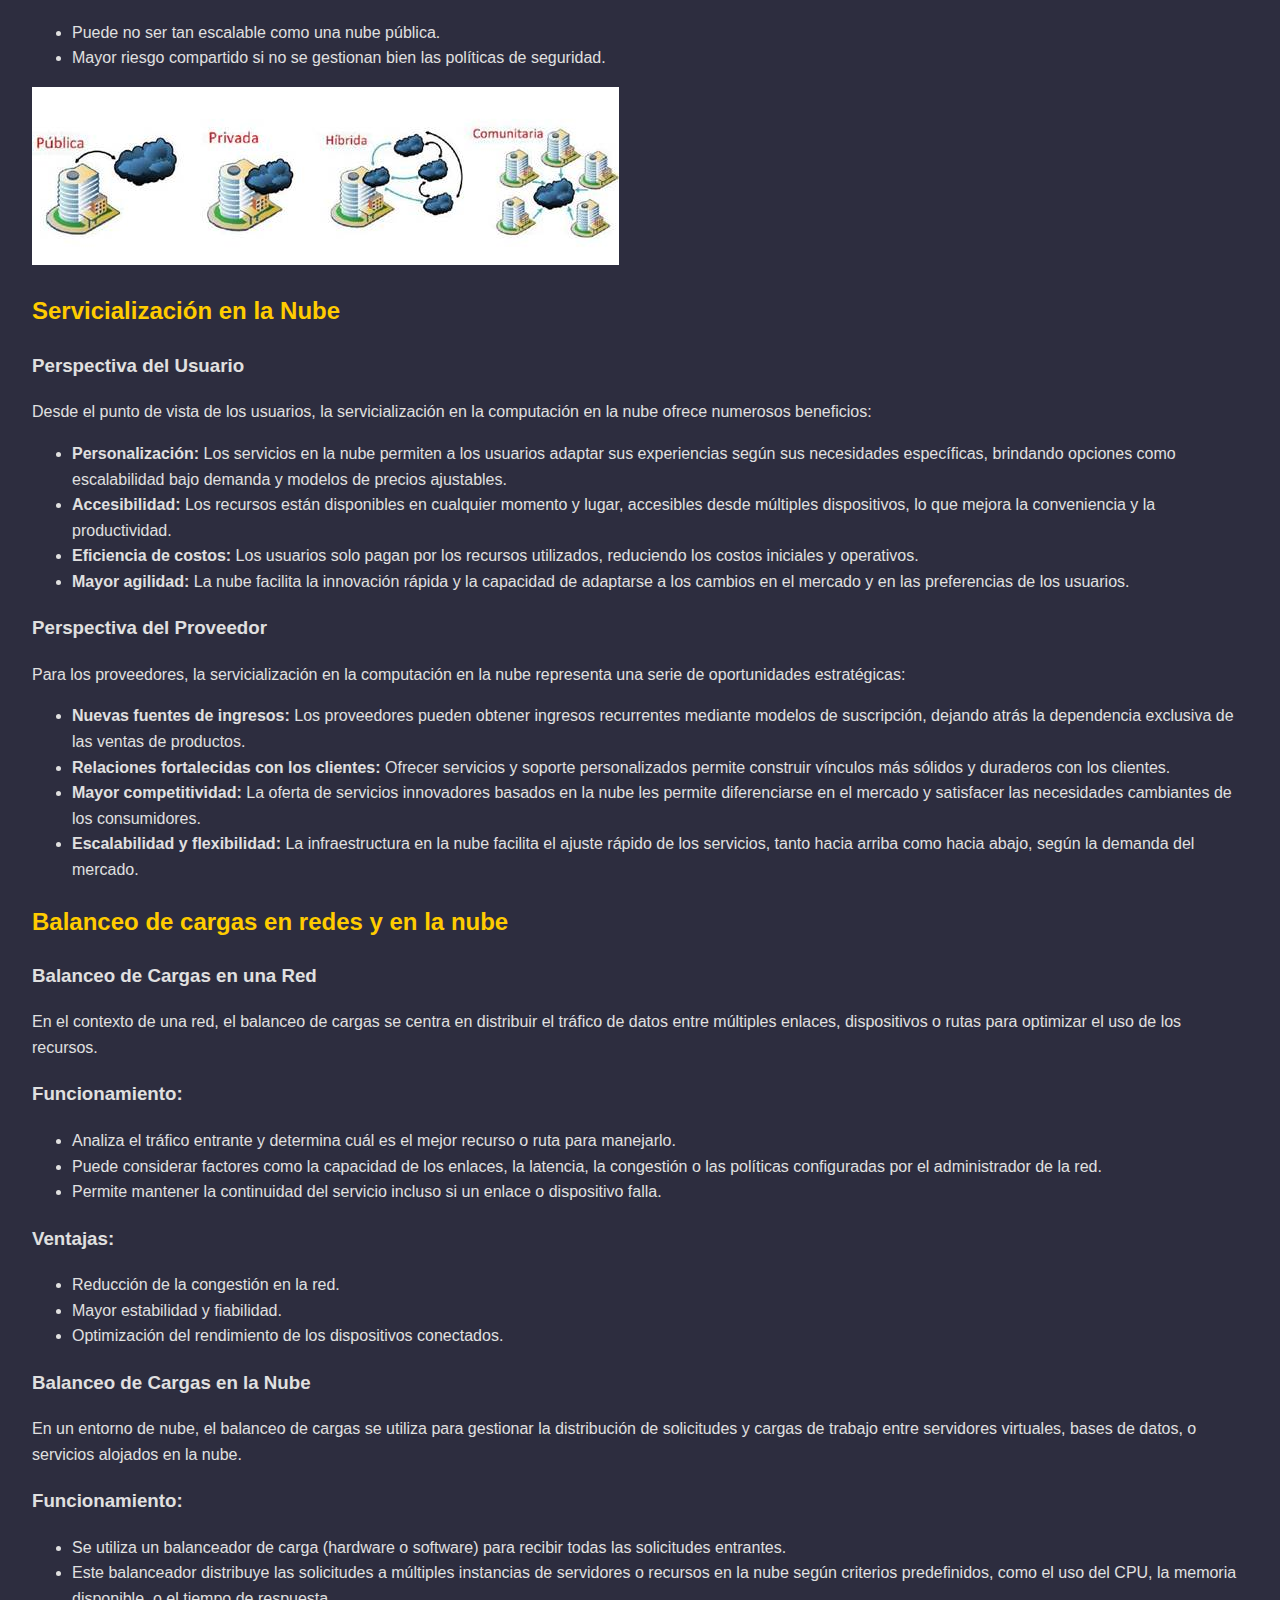
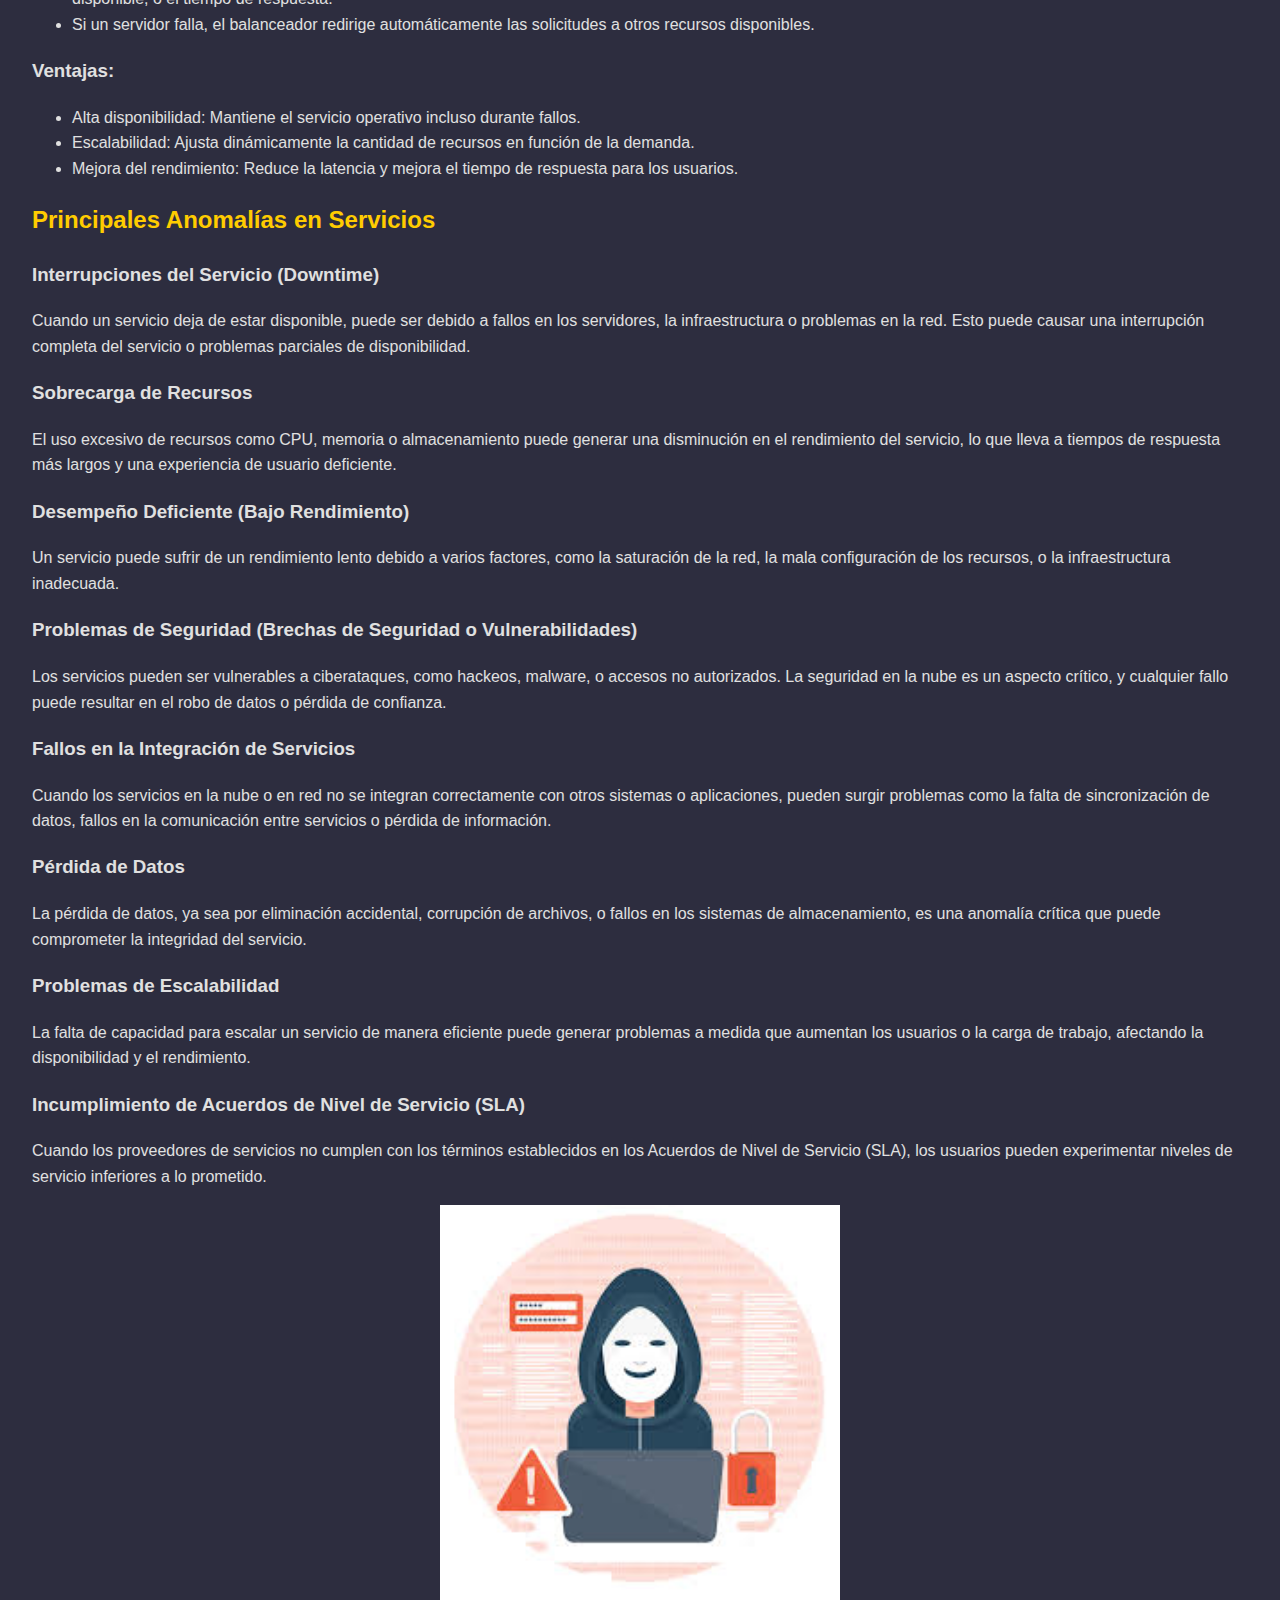
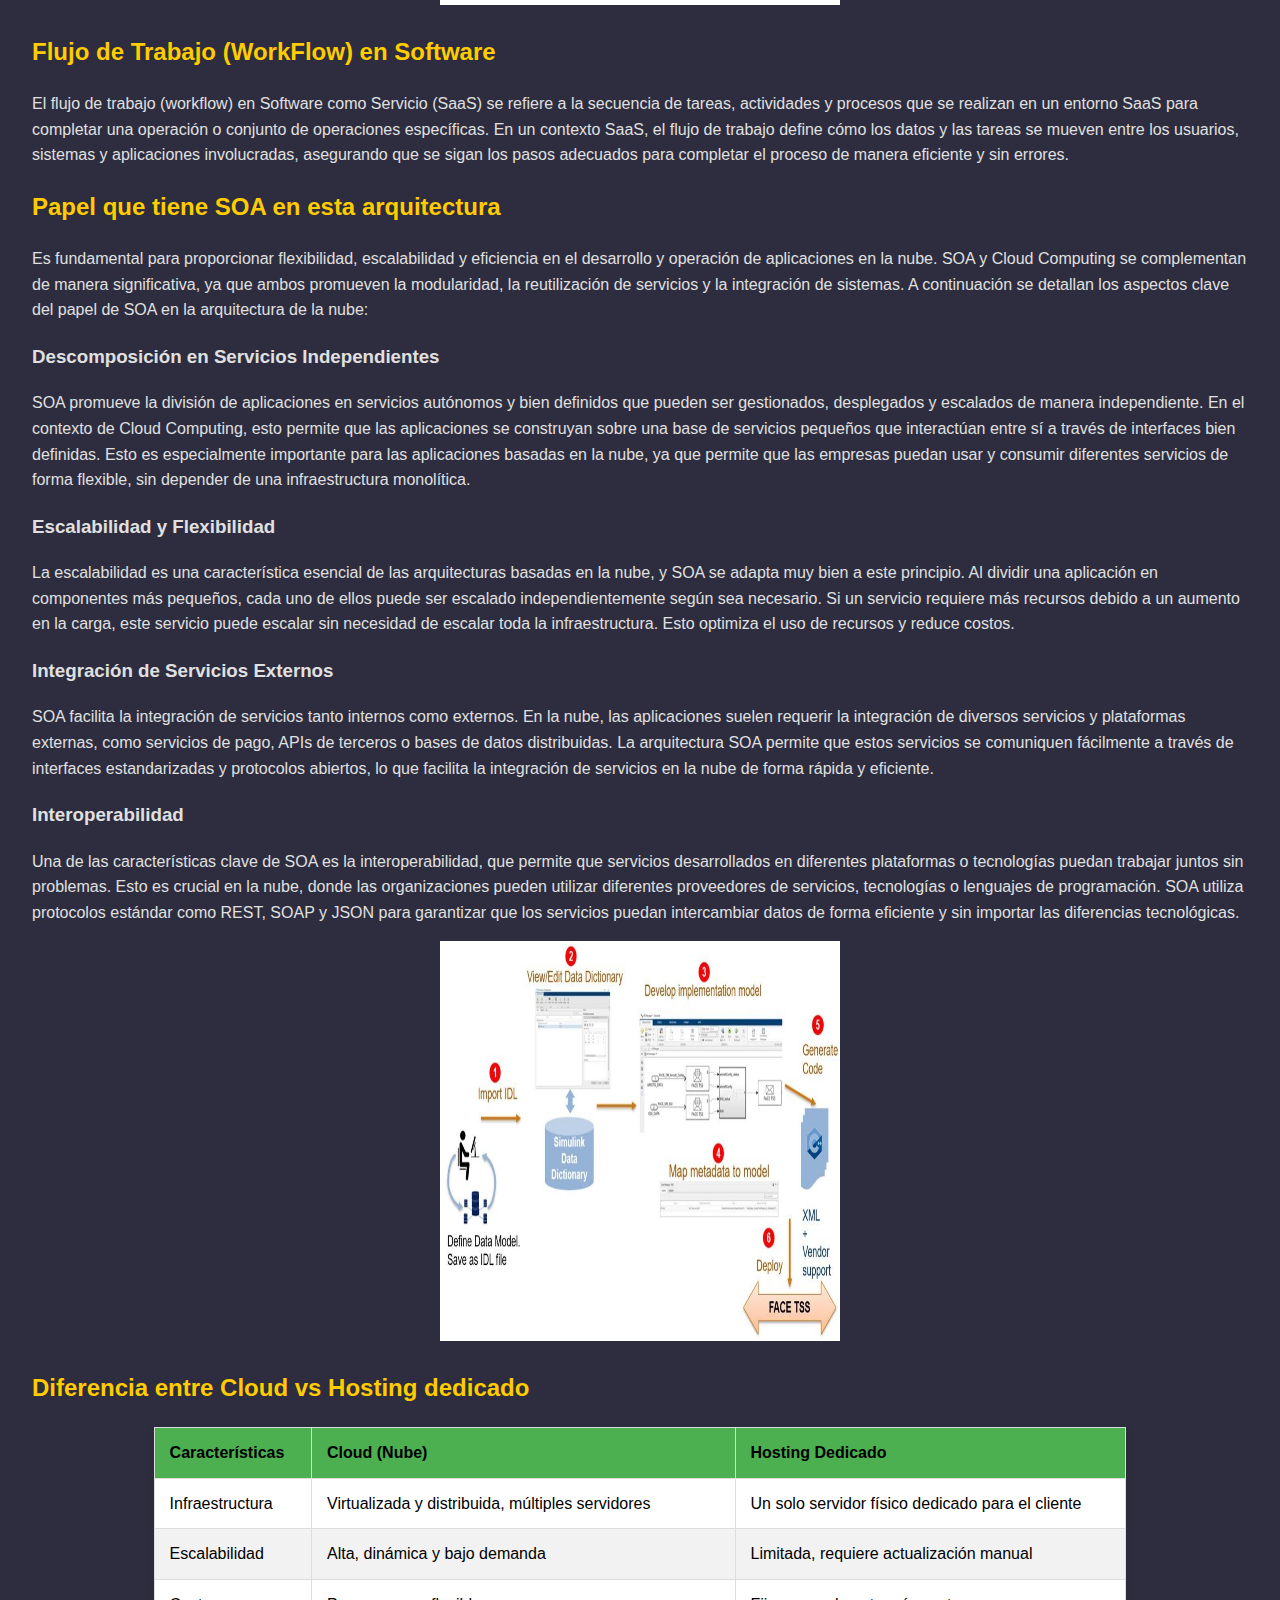
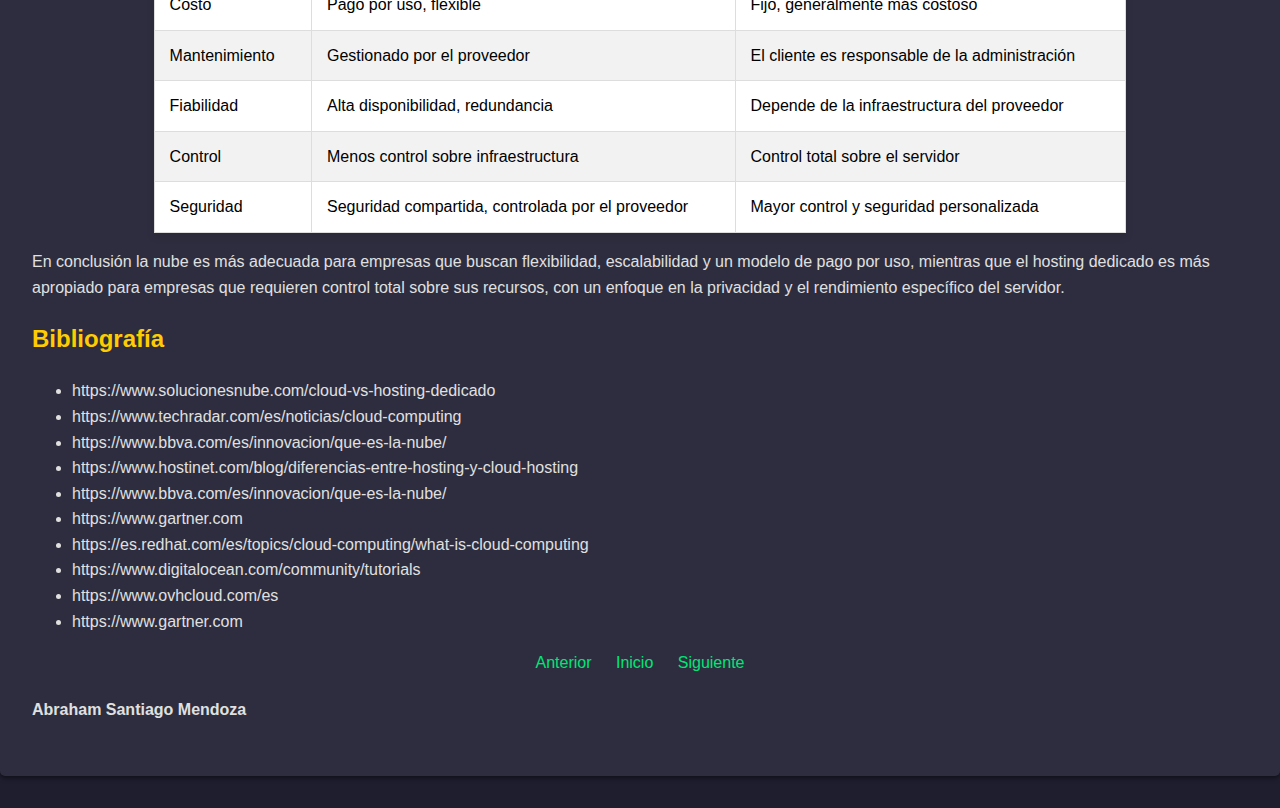
<file: pilares_cloud.html>
<!DOCTYPE html>
<html lang="es">
<head>
    <meta charset="UTF-8">
    <meta name="viewport" content="width=device-width, initial-scale=1.0">
    <title>Tecnología Cloud</title>
    <style>
         body {
            font-family: Arial, sans-serif;
            line-height: 1.6;
            margin: 0;
            padding: 0;
            background-color: #1e1e2f;
            color: #e0e0e0;
        }
        header {
            background: #6200ea;
            color: #fff;
            padding: 1rem 0;
            text-align: center;
        }
        .container {
            max-width: 1500px; /* Adjusted width for larger container */
            margin: 2rem auto;
            padding: 2rem; /* Increased padding for better spacing */
            background: #2d2d3f;
            border-radius: 5px;
            box-shadow: 0 2px 5px rgba(0,0,0,0.5);
        }
        h1, h2 {
            color: #ffcc00;
        }
        nav {
            margin: 1rem 0;
            text-align: center;
        }
        nav a {
            margin: 0 10px;
            color: #00e676;
            text-decoration: none;
        }
        nav a:hover {
            text-decoration: underline;
        }
         nav img {
            width: 50px;
            height: 50px;
            vertical-align: middle;
            margin-right: 10px;
        }
        .image-wrapper {
            text-align: center;
            margin-bottom: 20px;
        }
        .image-wrapper img {
            width: 400px;
            height: 400px;
        }
        table {
            width: 80%;
            margin: 0 auto;
            border-collapse: collapse;
            background-color: #ffffff;
            box-shadow: 0 4px 8px rgba(0, 0, 0, 0.1);
        }
        th, td {
            padding: 12px 15px;
            text-align: left;
            border: 1px solid #ddd;
            color: black;
        }
        th {
            background-color: #4CAF50;
            color: black;
        }
        tr:nth-child(even) {
            background-color: #f2f2f2;
            color: black;
        }
        tr:hover {
            background-color: #ddd;
            color: black;
        }
    </style>
</head>
<body>
    <header>
        <h1>Técnología Cloud</h1>
    </header>
 
    <div class="container">
        <h2>Que es y para que sirve la Tecnología Cloud.</h2>
        <div>
            <p>El cloud computing es la disponibilidad de recursos de computación bajo demanda (como almacenamiento e infraestructura) como servicios a través de Internet. Elimina la necesidad de que las personas y 
                las empresas gestionen sus propios recursos físicos y paguen solo por lo que utilicen.</p>
            <h3>¿Como funciona?</h3>
            <div>
                <p>Los modelos de servicio de cloud computing se basan en el concepto de compartir recursos informáticos, software e información bajo demanda por Internet. Las empresas o personas físicas pagan para 
                    acceder a un grupo virtual de recursos compartidos, incluidos servicios de computación, almacenamiento y redes, que se encuentran en servidores remotos propiedad de proveedores de servicios y 
                    gestionados por ellos.</p>
                <p>Una de las muchas ventajas que ofrece el cloud computing es que solo pagas por lo que utilizas. De este modo, las organizaciones pueden escalar de forma más rápida y eficiente sin la 
                    necesidad de comprar y mantener sus propios centros de datos físicos y servidores. </p>
            </div>
            <div class="image-wrapper">
            <img src="imagen15.jpg" alt="Sección Icono">
        </div>
            <h3>¿Para que sirve?</h3>
            <div>
                <p>Seguramente utilices la tecnología de nube más de lo que te imaginas. Por ejemplo, utilizas un servicio en línea para enviar un correo electrónico, ver películas, escuchar música, almacenar fotos y otros archivos, editar documentos, etc., todo esto es posible gracias a la tecnología basada en la nube.</p>
                <p>Hoy en día, la tecnología en la nube se adopta por las razones más diversas, ya sea por parte del consumidor promedio, las grandes compañías globales, las pymes, las compañías sin fines de lucro o las agencias gubernamentales. La computación en la nube ofrece opciones para todos y a cualquier escala. </p>
                <p>Su función, por lo tanto, es ofrecer soluciones para los más diversos usos y propósitos sin necesidad de procedimientos complejos de instalación y mantenimiento.</p>
            </div>
        </div>
        <h2>La Tecnología Cloud logra su funcionamiento a través de tres pilares importantes los cuales son :</h2>
        <div>
            <h3>Virtualización</h3>
            <div>
                <p>La virtualización es el proceso de crear versiones virtuales de recursos físicos, como servidores, sistemas operativos, almacenamiento y redes. Esto permite que un único recurso físico pueda alojar múltiples máquinas virtuales (VMs), cada una operando de manera independiente.</p>
                <ul>
                    <li><strong>Cómo funciona</strong>: Un hipervisor o software de virtualización (como VMware, Hyper-V o KVM) administra los recursos físicos y los asigna dinámicamente a las máquinas virtuales según sea necesario.</li>
                    <li><strong>Ventajas</strong>:</li>
                    <ul>
                        <li>Permite un uso eficiente de los recursos.</li>
                        <li>Aísla aplicaciones para mejorar la seguridad.</li>
                        <li>Facilita la migración de datos o aplicaciones entre servidores.</li>
                    </ul>
                </ul>
            </div>
            <h3>Redes de Alta Velocidad</h3>
            <div>
                <p>Las redes de alta velocidad son esenciales para conectar los recursos distribuidos en la nube y garantizar un acceso rápido y confiable a los datos y aplicaciones.</p>
                <ul>
                    <li><strong>Cómo funciona</strong>: Se utilizan protocolos avanzados, infraestructura de fibra óptica y tecnologías como las redes definidas por software (SDN) para optimizar el tráfico de datos.</li>
                    <li><strong>Ventajas</strong>:</li>
                    <ul>
                        <li>Minimiza la latencia en la transferencia de datos.</li>
                        <li>Proporciona una conectividad continua y global.</li>
                        <li>Soporta la transmisión masiva de datos requerida para aplicaciones críticas como streaming o análisis en tiempo real.</li>
                    </ul>
                </ul>
            </div>
            <h3>Almacenamiento Distribuido</h3>
            <div>
                <p>El almacenamiento distribuido permite que los datos se almacenen en múltiples ubicaciones físicas y sean accesibles desde cualquier lugar.</p>
                <ul>
                    <li><strong>Cómo funciona</strong>: Los sistemas de almacenamiento como Amazon S3, Google Cloud Storage o HDFS dividen los datos en fragmentos y los replican en varios nodos dentro de un clúster.</li>
                    <li><strong>Ventajas</strong>:</li>
                    <ul>
                        <li>Garantiza la alta disponibilidad y tolerancia a fallos.</li>
                        <li>Permite escalar el almacenamiento según las necesidades.</li>
                        <li>Optimiza el acceso a los datos mediante la replicación estratégica.</li>
                    </ul>
                </ul>
            </div>
        </div>
        <h2>SaaS en la nube</h2>
        <div>
            <h3>¿Que es SaaS?</h3>
            <div>
                <p>El software como servicio (SaaS) es un modelo de entrega de software basado en la nube en el que el proveedor de la nube desarrolla y mantiene el software de las aplicaciones en la nube, 
                    proporciona actualizaciones automáticas del mismo y lo pone a disposición de sus clientes a través de Internet con un sistema de pago por uso. El proveedor de la nube pública administra 
                    todo el hardware y el software tradicional, incluidos middleware, software de aplicaciones y seguridad. De ese modo, los clientes de SaaS pueden reducir drásticamente los costos, implementar, 
                    ampliar y actualizar las soluciones empresariales con mayor rapidez de la que proporciona el mantenimiento de sistemas y software locales y predecir el costo total de propiedad con mayor precisión.</p>
            </div>
            <h3>¿Por qué es importante?</h3>
            <div>
                <p>El SaaS es importante porque da a las empresas acceso a un potente software que antes habría sido demasiado caro o de alto consumo energético para ejecutarlo en entornos locales. El proveedor 
                    de SaaS administra los equipos, las herramientas de software y la aplicación en un centro de datos o un entorno de nube propio. Se puede acceder al software directamente desde el navegador o 
                    la aplicación móvil. El modelo basado en la suscripción de SaaS también significa que puede aumentar o disminuir el uso del software según lo necesite su empresa.</p>
                <h4>Beneficios de SaaS</h4>
                <div>
                    <strong>Accesibilidad a la nube</strong>
                    <p>Puede acceder a su SaaS desde cualquier dispositivo con conexión a Internet. Con los modelos de software más tradicionales, solo se podía acceder a las aplicaciones empresariales 
                        desde las estaciones de trabajo en las que estaban instaladas. Esta accesibilidad es cada vez más demandada debido a los modelos híbridos y de trabajo en casa.</p>
                    <strong>Menos costos iniciales</strong>
                    <p>Los proveedores de SaaS suelen ofrecer un modelo basado en la suscripción que reduce los costos iniciales del software tradicional, como las licencias, instalación o administración 
                        de la infraestructura. Tampoco es necesario invertir en recursos informáticos adicionales para ejecutar el software, ya que el proveedor lo administra todo en sus servidores.</p>
                    <strong>Costos continuos reducidos</strong>
                    <p>Como el proveedor de SaaS cobra una tarifa estándar, puede planificar con seguridad el costo anual de los servicios de software. El mantenimiento continuo es supervisado por los proveedores 
                        de SaaS y lo cubre la suscripción. También evitará pagar por el aumento de la capacidad del servidor si necesita escalar verticalmente su solución SaaS.</p>
                    <strong>Despliegue rápido</strong>
                    <p>SaaS elimina la instalación y configuración asociadas con el software local, lo que significa que puede desplegar el software en toda su empresa tan pronto como comience su suscripción empresarial.</p>
                    <strong>Escalabilidad bajo demanda</strong>
                    <p>SaaS le permite agregar con facilidad más servicios o almacenamiento a su suscripción, según sea necesario, sin incurrir en los costos de actualización de su infraestructura. La escalabilidad 
                        de SaaS es perfecta para las empresas que crecen rápidamente, ya que pueden agregar nuevas funciones y usuarios cuando les convenga.</p>
                    <strong>Fiabilidad</strong>
                    <p>Los proveedores de SaaS invierten en rigurosos protocolos de ciberseguridad y en capacidades de recuperación de desastres. Muchos proveedores de SaaS prometen un 99 % o incluso un 99,9% de 
                        tiempo de actividad, lo que significa que todo lo que necesita para trabajar es una conexión a Internet fiable.</p>
                    <strong>Actualizaciones automáticas</strong>
                    <p>Los proveedores de software realizan regularmente actualizaciones incrementales y parches de seguridad en su software. Las actualizaciones pueden configurarse para que se desplieguen 
                        automáticamente sin necesidad de asistencia informática.</p>
                    <strong>Integración</strong>
                    <p>Puede integrar las aplicaciones SaaS de terceros con otras plataformas y sistemas mediante las API. Puede personalizar el software para adaptarlo a sus necesidades particulares 
                        sin costos de infraestructura.</p>
                    <strong>Datos y análisis en tiempo real</strong>
                    <p>Las aplicaciones SaaS suelen recopilar datos sobre el uso y rendimiento, y pueden ofrecer información en tiempo real.</p>
                </div>
            </div>
        </div>
        <h2>Los Servicios y Recursos Distribuidos en la Nube</h2>
        <div>
            <p>La tecnología Cloud se fundamenta en el principio de distribuir datos, aplicaciones y recursos de hardware a través de una infraestructura masiva gestionada por los proveedores de servicios. 
                Este enfoque permite a los usuarios acceder a estas herramientas de manera remota y bajo demanda, eliminando la necesidad de instalaciones locales.</p>
            <strong>Acceso Remoto y Escalabilidad</strong>
            <p>El acceso a los servicios en la nube no está limitado por ubicaciones físicas. Desde cualquier dispositivo con conexión a Internet, los usuarios pueden interactuar con sus datos, ejecutar aplicaciones 
                y utilizar capacidades de hardware como almacenamiento o procesamiento. Esto garantiza una flexibilidad sin precedentes para empresas y particulares, quienes pueden operar desde cualquier parte del mundo.</p>
            <p>La escalabilidad es otra característica clave de este modelo. Las organizaciones pueden aumentar o reducir su capacidad de procesamiento y almacenamiento en función de sus necesidades, lo que resulta 
                especialmente beneficioso para escenarios con demandas variables, como el comercio electrónico durante temporadas altas.</p>
            <strong>Uso Compartido y Optimización de Recursos</strong>
            <p>La infraestructura de la nube está diseñada para ser compartida. A través de grandes centros de datos, los proveedores agrupan recursos físicos y los distribuyen entre múltiples usuarios mediante técnicas 
                de virtualización. Esto no solo optimiza el uso de los recursos, sino que también reduce los costos operativos para los clientes.</p>
            <strong>Mantenimiento Simplificado</strong>
            <p>Los proveedores de servicios en la nube se encargan de la instalación, mantenimiento, actualizaciones y gestión de la infraestructura. Esto libera a los usuarios de la carga administrativa y 
                técnica asociada a mantener sistemas locales. Además, garantiza que los servicios estén siempre actualizados, seguros y operativos.</p>
            <p>En resumen, la distribución de servicios y recursos en la nube no solo facilita el acceso remoto, sino que también promueve la eficiencia operativa, la flexibilidad y la reducción de costos, 
                posicionando a esta tecnología como un pilar esencial en la modernización de procesos tecnológicos.</p>
        </div>
<p>La Nube Computacional se divide en tres modelos fundamentales que permiten desplegar diferentes tipos de servicios, cada uno con un propósito específico. Estos son:</p>
<h4>SaaS (Software como Servicio)</h4>
<p>SaaS proporciona aplicaciones de software completamente funcionales a los usuarios finales a través de internet. Este modelo elimina la necesidad de instalar, mantener o actualizar el software en los dispositivos locales, ya que todo está alojado en la nube.</p>
<h4>PaaS (Plataforma como Servicio)</h4>
<p>PaaS proporciona un entorno en la nube para desarrollar, probar y desplegar aplicaciones. Los desarrolladores pueden centrarse en la programación sin preocuparse por la gestión de servidores, almacenamiento o sistemas operativos.</p>
<h4>IaaS (Infraestructura como Servicio)</h4>
<p>IaaS ofrece recursos de infraestructura virtualizados como servidores, almacenamiento y redes. Este modelo permite a los usuarios crear y gestionar sus propias configuraciones y sistemas operativos según sus necesidades específicas</p>
<h2>Funciones</h2>
<h4>SaaS</h4>
<p>Provisión de software listo para usar, actualización automática, acceso remoto, escalabilidad y seguridad.</p>
<ul>
                    
                    <li><strong>Ventajas</strong>:</li>
                    <ul>
                        <li>Fácil acceso para usuarios no técnicos.</li>
                        <li>Reducción de costos operativos y de infraestructura.</li>
                        <li>Implementación inmediata.</li>
                    </ul>

</ul>
<h4>PaaS</h4>
<p>Entorno de desarrollo, gestión de infraestructura, bases de datos, soporte de colaboración y despliegue ágil.</p>
<ul>
                    
                    <li><strong>Ventajas</strong>:</li>
                    <ul>
                        <li>Reducción del tiempo de desarrollo y despliegue.</li>
                        <li>Entornos preconfigurados para pruebas rápidas.</li>
                        <li>Escalabilidad automática según la demanda de la aplicación.</li>
                    </ul>

</ul>
<h4>IaaS</h4>
<p>Provisión de recursos virtuales, control de infraestructura, escalabilidad, seguridad personalizada y backups.</p>
<ul>
                    
                    <li><strong>Ventajas</strong>:</li>
                    <ul>
                        <li>Control total sobre la infraestructura.</li>
                        <li>Flexibilidad para implementar cualquier sistema operativo o software.</li>
                        <li>Adecuado para aplicaciones y sistemas complejos.</li>
                    </ul>

</ul>

<h2>Características comunes del Cloud Computing</h2>
<ul>
                        <li><strong>Autoservicio bajo demanda:</strong> Los usuarios pueden acceder a recursos de TI (como almacenamiento, capacidad de procesamiento o aplicaciones) cuando los necesiten, sin intervención directa del proveedor del servicio.</li>
                        <li><strong> Acceso a la red amplia (Broad Network Access):</strong> Los servicios de la nube están disponibles a través de internet o redes privadas, accesibles desde una amplia gama de dispositivos como computadoras, teléfonos inteligentes y tabletas.</li>
                        <li><strong> Elasticidad rápida:</strong> Los recursos en la nube se pueden escalar de manera flexible, tanto hacia arriba como hacia abajo, para ajustarse a las necesidades cambiantes de los usuarios. Esto se realiza en tiempo real o casi en tiempo real.</li>
                        <li><strong> Uso medido y pago por uso:</strong> La tecnología de la nube permite medir el consumo de recursos (procesamiento, almacenamiento, ancho de banda, etc.) y cobrar a los usuarios solo por lo que realmente han utilizado, lo que optimiza costos.</li>
                        <li><strong> Agrupación de recursos (Resource Pooling): </strong> Los recursos del proveedor se agrupan en un modelo multicliente (multi-tenancy) para servir a múltiples usuarios. Los recursos se asignan de forma dinámica según la demanda y no están vinculados físicamente a un usuario específico.</li>
                        <li><strong> Escalabilidad: </strong> La infraestructura en la nube permite adaptarse rápidamente al crecimiento o a la reducción en la demanda de servicios, lo que la hace ideal para empresas en constante cambio.</li>
                        <li><strong> Alta disponibilidad y redundancia:</strong> Los servicios de la nube están diseñados para ofrecer alta disponibilidad, asegurando que los datos y aplicaciones estén accesibles incluso en caso de fallos en el sistema, gracias a la replicación y redundancia.</li>
                        <li><strong>  Seguridad integrada:</strong> Los Incluye mecanismos de protección como encriptación, autenticación, políticas de acceso y auditorías para garantizar la confidencialidad e integridad de los datos.</li>
                        <li><strong> Multitenencia:</strong> Permite que múltiples usuarios compartan los mismos recursos físicos o virtuales sin interferir entre sí, manteniendo la separación lógica entre los datos.</li>

</ul>
<div class="image-wrapper">
            <img src="imagen16.jpg" alt="Sección Icono">
</div>
<h2>Modelos de Despliegue de la Nube Computacional.</h2>
<h3>Nube Pública</h3>
<p>En este modelo, los servicios de la nube están disponibles para el público general y son administrados por un proveedor externo. Los recursos (almacenamiento, aplicaciones, servidores) se comparten entre múltiples usuarios o empresas a través de internet.</p>
<h3>Características:</h3>
<ul>
                        <li>Gestión por un proveedor externo como AWS, Google Cloud, Microsoft Azure, etc.</li>
                        <li>Pago por uso, basado en la cantidad de recursos consumidos.</li>
                        <li>Accesibilidad amplia y escalabilidad masiva.</li>
</ul>
<h3>Ventajas:</h3>
<ul>
                        <li>Bajo costo inicial, ya que no requiere infraestructura propia.</li>
                        <li>Facilidad de uso, con acceso inmediato a recursos escalables.</li>
                        <li>Ideal para empresas que no desean invertir en hardware.</li>
</ul>
<h3>Desventajas:</h3>
<ul>
                        <li>Menor control sobre los datos y la seguridad, ya que están en manos del proveedor.</li>
                        <li>Puede haber restricciones de conformidad con regulaciones locales de datos.</li>
</ul>
<div class="image-wrapper">
            <img src="imagen14.png" alt="Sección Icono">
        </div>
<h3>Nube Privada</h3>
<p>Es una infraestructura de nube que se utiliza exclusivamente por una organización. Puede estar alojada en las instalaciones de la organización o administrada por un proveedor externo, pero el acceso está restringido a usuarios autorizados de esa organización.</p>
<h3>Características:</h3>
<ul>
                        <li>Infraestructura dedicada exclusivamente a una empresa o institución.</li>
                        <li>Puede ser gestionada internamente o por un proveedor externo.</li>
                        <li>Ofrece mayor personalización y control.</li>
</ul>
<h3>Ventajas:</h3>
<ul>
                        <li>Seguridad mejorada, ya que los datos no se comparten con otros usuarios.</li>
                        <li>Mayor control y personalización de la infraestructura.</li>
                        <li>Ideal para industrias reguladas como finanzas o salud.</li>
</ul>
<h3>Desventajas:</h3>
<ul>
                        <li>Costos más altos debido a la infraestructura dedicada.</li>
                        <li>Requiere experiencia técnica para su gestión.
</li>
</ul>
<div class="image-wrapper">
            <img src="imagen17.jpg" alt="Sección Icono">
        </div>
<h3>Nube Híbrida</h3>
<p>Combina los beneficios de las nubes públicas y privadas, permitiendo que las organizaciones utilicen ambos tipos según sus necesidades. Los datos y aplicaciones pueden moverse entre las nubes según los requisitos.</p>
<h3>Características:</h3>
<ul>
                        <li>Interconexión entre nube pública y privada mediante tecnología segura.</li>
                        <li>Ofrece flexibilidad al permitir operaciones en ambos entornos.</li>
                        <li>Ideal para cargas de trabajo dinámicas.</li>
</ul>
<h3>Ventajas:</h3>
<ul>
                        <li>Combina escalabilidad de la nube pública con la seguridad de la privada.</li>
                        <li>Optimización de costos al elegir dónde ejecutar cargas de trabajo.</li>
                        <li>Facilita el cumplimiento de regulaciones específicas.</li>
</ul>
<h3>Desventajas:</h3>
<ul>
                        <li>Complejidad en la configuración y gestión.</li>
                        <li>Requiere soluciones de integración avanzadas.
</li>
</ul>
<div class="image-wrapper">
            <img src="imagen18.jpg" alt="Sección Icono">
        </div>
<h3> Nube Comunitaria</h3>
<p>Es una variación menos común, donde una infraestructura es compartida por varias organizaciones con intereses comunes (por ejemplo, instituciones gubernamentales o educativas).</p>
<h3>Características:</h3>
<ul>
                        <li>Infraestructura compartida pero restringida a miembros de una comunidad específica.</li>
                        <li>Gestionada por una de las organizaciones o un tercero.</li>
</ul>
<h3>Ventajas:</h3>
<ul>
                        <li>Costos compartidos entre las organizaciones.</li>
                        <li>Adaptada a necesidades específicas de la comunidad.</li>
</ul>
<h3>Desventajas:</h3>
<ul>
                        <li>Puede no ser tan escalable como una nube pública.</li>
                        <li>Mayor riesgo compartido si no se gestionan bien las políticas de seguridad.</li>
</ul>
<div >
            <img src="imagen19.jpg" alt="Sección Icono">
        </div>
        <h2> Servicialización en la Nube</h2>
<h3> Perspectiva del Usuario</h3>
<p>Desde el punto de vista de los usuarios, la servicialización en la computación en la nube ofrece numerosos beneficios:</p>
<ul>
                        <li><strong>Personalización:</strong> Los servicios en la nube permiten a los usuarios adaptar sus experiencias según sus necesidades específicas, brindando opciones como escalabilidad bajo demanda y modelos de precios ajustables.</li>
                        <li><strong>Accesibilidad:</strong> Los recursos están disponibles en cualquier momento y lugar, accesibles desde múltiples dispositivos, lo que mejora la conveniencia y la productividad.</li>
                        <li><strong>Eficiencia de costos:</strong>  Los usuarios solo pagan por los recursos utilizados, reduciendo los costos iniciales y operativos.</li>
                        <li><strong>Mayor agilidad:</strong>  La nube facilita la innovación rápida y la capacidad de adaptarse a los cambios en el mercado y en las preferencias de los usuarios.</li>
</ul>
<h3> Perspectiva del Proveedor</h3>
<p>Para los proveedores, la servicialización en la computación en la nube representa una serie de oportunidades estratégicas:</p>
<ul>
                        <li><strong>Nuevas fuentes de ingresos:</strong> Los proveedores pueden obtener ingresos recurrentes mediante modelos de suscripción, dejando atrás la dependencia exclusiva de las ventas de productos.</li>
                        <li><strong>Relaciones fortalecidas con los clientes:</strong> Ofrecer servicios y soporte personalizados permite construir vínculos más sólidos y duraderos con los clientes.</li>
                        <li><strong>Mayor competitividad:</strong>  La oferta de servicios innovadores basados en la nube les permite diferenciarse en el mercado y satisfacer las necesidades cambiantes de los consumidores.</li>
                        <li><strong>Escalabilidad y flexibilidad:</strong> La infraestructura en la nube facilita el ajuste rápido de los servicios, tanto hacia arriba como hacia abajo, según la demanda del mercado.</li>
</ul>
<h2> Balanceo de cargas en redes y en la nube</h2>
<h3> Balanceo de Cargas en una Red</h3>
<p>En el contexto de una red, el balanceo de cargas se centra en distribuir el tráfico de datos entre múltiples enlaces, dispositivos o rutas para optimizar el uso de los recursos.</p>
<h3>Funcionamiento:</h3>
<ul>
                        <li>Analiza el tráfico entrante y determina cuál es el mejor recurso o ruta para manejarlo.</li>
                        <li>Puede considerar factores como la capacidad de los enlaces, la latencia, la congestión o las políticas configuradas por el administrador de la red.</li>
                        <li>Permite mantener la continuidad del servicio incluso si un enlace o dispositivo falla.</li>
                    
</ul>
<h3>Ventajas:</h3>
<ul>
                        <li>Reducción de la congestión en la red.</li>
                        <li>Mayor estabilidad y fiabilidad.</li>
                        <li>Optimización del rendimiento de los dispositivos conectados.</li>
                    
</ul>
<h3> Balanceo de Cargas en la Nube</h3>
<p>En un entorno de nube, el balanceo de cargas se utiliza para gestionar la distribución de solicitudes y cargas de trabajo entre servidores virtuales, bases de datos, o servicios alojados en la nube.</p>
<h3>Funcionamiento:</h3>
<ul>
                        <li>Se utiliza un balanceador de carga (hardware o software) para recibir todas las solicitudes entrantes.</li>
                        <li>Este balanceador distribuye las solicitudes a múltiples instancias de servidores o recursos en la nube según criterios predefinidos, como el uso del CPU, la memoria disponible, o el tiempo de respuesta.</li>
                        <li>Si un servidor falla, el balanceador redirige automáticamente las solicitudes a otros recursos disponibles.</li>
                    
</ul>
<h3>Ventajas:</h3>
<ul>
                        <li>Alta disponibilidad: Mantiene el servicio operativo incluso durante fallos.</li>
                        <li>Escalabilidad: Ajusta dinámicamente la cantidad de recursos en función de la demanda.</li>
                        <li>Mejora del rendimiento: Reduce la latencia y mejora el tiempo de respuesta para los usuarios.</li>
                    
</ul>
<h2> Principales  Anomalías en Servicios</h2>
<h3> Interrupciones del Servicio (Downtime)</h3>
<p>Cuando un servicio deja de estar disponible, puede ser debido a fallos en los servidores, la infraestructura o problemas en la red. Esto puede causar una interrupción completa del servicio o problemas parciales de disponibilidad.</p>
<h3> Sobrecarga de Recursos</h3>
<p>El uso excesivo de recursos como CPU, memoria o almacenamiento puede generar una disminución en el rendimiento del servicio, lo que lleva a tiempos de respuesta más largos y una experiencia de usuario deficiente.</p>
<h3> Desempeño Deficiente (Bajo Rendimiento)</h3>
<p>Un servicio puede sufrir de un rendimiento lento debido a varios factores, como la saturación de la red, la mala configuración de los recursos, o la infraestructura inadecuada.</p>
<h3> Problemas de Seguridad (Brechas de Seguridad o Vulnerabilidades)</h3>
<p>Los servicios pueden ser vulnerables a ciberataques, como hackeos, malware, o accesos no autorizados. La seguridad en la nube es un aspecto crítico, y cualquier fallo puede resultar en el robo de datos o pérdida de confianza.</p>
<h3> Fallos en la Integración de Servicios</h3>
<p>Cuando los servicios en la nube o en red no se integran correctamente con otros sistemas o aplicaciones, pueden surgir problemas como la falta de sincronización de datos, fallos en la comunicación entre servicios o pérdida de información.</p>
<h3> Pérdida de Datos</h3>
<p>La pérdida de datos, ya sea por eliminación accidental, corrupción de archivos, o fallos en los sistemas de almacenamiento, es una anomalía crítica que puede comprometer la integridad del servicio.</p>
<h3> Problemas de Escalabilidad</h3>
<p>La falta de capacidad para escalar un servicio de manera eficiente puede generar problemas a medida que aumentan los usuarios o la carga de trabajo, afectando la disponibilidad y el rendimiento.
<h3> Incumplimiento de Acuerdos de Nivel de Servicio (SLA)</h3>
<p>Cuando los proveedores de servicios no cumplen con los términos establecidos en los Acuerdos de Nivel de Servicio (SLA), los usuarios pueden experimentar niveles de servicio inferiores a lo prometido.</p>
<div class="image-wrapper" >
            <img src="imagen20.jpeg" alt="Sección Icono">
        </div>
<h2> Flujo de Trabajo (WorkFlow) en Software</h2>
<p>El flujo de trabajo (workflow) en Software como Servicio (SaaS) se refiere a la secuencia de tareas, actividades y procesos que se realizan en un entorno SaaS para completar una operación o conjunto de operaciones específicas. En un contexto SaaS, el flujo de trabajo define cómo los datos y las tareas se mueven entre los usuarios, sistemas y aplicaciones involucradas, asegurando que se sigan los pasos adecuados para completar el proceso de manera eficiente y sin errores.</p>
<h2> Papel que tiene SOA en esta arquitectura </h2>
<p>Es fundamental para proporcionar flexibilidad, escalabilidad y eficiencia en el desarrollo y operación de aplicaciones en la nube. SOA y Cloud Computing se complementan de manera significativa, ya que ambos promueven la modularidad, la reutilización de servicios y la integración de sistemas. A continuación se detallan los aspectos clave del papel de SOA en la arquitectura de la nube:</p>
<h3>Descomposición en Servicios Independientes</h3>
<p>SOA promueve la división de aplicaciones en servicios autónomos y bien definidos que pueden ser gestionados, desplegados y escalados de manera independiente. En el contexto de Cloud Computing, esto permite que las aplicaciones se construyan sobre una base de servicios pequeños que interactúan entre sí a través de interfaces bien definidas. Esto es especialmente importante para las aplicaciones basadas en la nube, ya que permite que las empresas puedan usar y consumir diferentes servicios de forma flexible, sin depender de una infraestructura monolítica.</p>
<h3>Escalabilidad y Flexibilidad</h3>
<p>La escalabilidad es una característica esencial de las arquitecturas basadas en la nube, y SOA se adapta muy bien a este principio. Al dividir una aplicación en componentes más pequeños, cada uno de ellos puede ser escalado independientemente según sea necesario. Si un servicio requiere más recursos debido a un aumento en la carga, este servicio puede escalar sin necesidad de escalar toda la infraestructura. Esto optimiza el uso de recursos y reduce costos.</p>
<h3>Integración de Servicios Externos</h3>
<p>SOA facilita la integración de servicios tanto internos como externos. En la nube, las aplicaciones suelen requerir la integración de diversos servicios y plataformas externas, como servicios de pago, APIs de terceros o bases de datos distribuidas. La arquitectura SOA permite que estos servicios se comuniquen fácilmente a través de interfaces estandarizadas y protocolos abiertos, lo que facilita la integración de servicios en la nube de forma rápida y eficiente.</p>
<h3>Interoperabilidad</h3>
<p>Una de las características clave de SOA es la interoperabilidad, que permite que servicios desarrollados en diferentes plataformas o tecnologías puedan trabajar juntos sin problemas. Esto es crucial en la nube, donde las organizaciones pueden utilizar diferentes proveedores de servicios, tecnologías o lenguajes de programación. SOA utiliza protocolos estándar como REST, SOAP y JSON para garantizar que los servicios puedan intercambiar datos de forma eficiente y sin importar las diferencias tecnológicas.</p>
<div class="image-wrapper" >
            <img src="imagen21.jpg" alt="Sección Icono">
        </div>
        <h2> Diferencia entre Cloud vs Hosting dedicado </h2>
 <table>
        <thead>
            <tr>
                <th>Características</th>
                <th>Cloud (Nube)</th>
                <th>Hosting Dedicado</th>
            </tr>
        </thead>
        <tbody>
            <tr>
                <td>Infraestructura</td>
                <td>Virtualizada y distribuida, múltiples servidores</td>
                <td>Un solo servidor físico dedicado para el cliente</td>
            </tr>
            <tr>
                <td>Escalabilidad</td>
                <td>Alta, dinámica y bajo demanda</td>
                <td>Limitada, requiere actualización manual</td>
            </tr>
            <tr>
                <td>Costo</td>
                <td>Pago por uso, flexible</td>
                <td>Fijo, generalmente más costoso</td>
            </tr>
            <tr>
                <td>Mantenimiento</td>
                <td>Gestionado por el proveedor</td>
                <td>El cliente es responsable de la administración</td>
            </tr>
            <tr>
                <td>Fiabilidad</td>
                <td>Alta disponibilidad, redundancia</td>
              <td>  Depende de la infraestructura del proveedor</td>
            </tr>
            <tr>
                <td>Control</td>
                <td>Menos control sobre infraestructura</td>
               <td> Control total sobre el servidor</td>
            </tr>
            <tr>
                <td>Seguridad</td>
                <td>Seguridad compartida, controlada por el proveedor</td>
                <td> Mayor control y seguridad personalizada </td>
            </tr>
        </tbody>
    </table>
    <p>En conclusión la nube es más adecuada para empresas que buscan flexibilidad, escalabilidad y un modelo de pago por uso, mientras que el hosting dedicado es más apropiado para empresas que requieren control total sobre sus recursos, con un enfoque en la privacidad y el rendimiento específico del servidor.</p>
<h2>Bibliografía</h2>
<ul>
                        <li>https://www.solucionesnube.com/cloud-vs-hosting-dedicado</li>
                        <li>https://www.techradar.com/es/noticias/cloud-computing</li>
                        <li>https://www.bbva.com/es/innovacion/que-es-la-nube/</li>
                        <li>https://www.hostinet.com/blog/diferencias-entre-hosting-y-cloud-hosting</li>
                        <li>https://www.bbva.com/es/innovacion/que-es-la-nube/</li>
                        <li>https://www.gartner.com</li>
                        <li>https://es.redhat.com/es/topics/cloud-computing/what-is-cloud-computing</li>
                        <li>https://www.digitalocean.com/community/tutorials</li>
                        <li>https://www.ovhcloud.com/es</li>
                        <li>https://www.gartner.com</li>
                    
</ul>

        <nav>
            <a href="pagina6.html">Anterior</a>
            <a href="index.html">Inicio</a>
            <a href="articulos_cloud.html">Siguiente</a>
        </nav>
        <h4>Abraham Santiago Mendoza</h4>
    </div>
</body>
</html>
</file>
